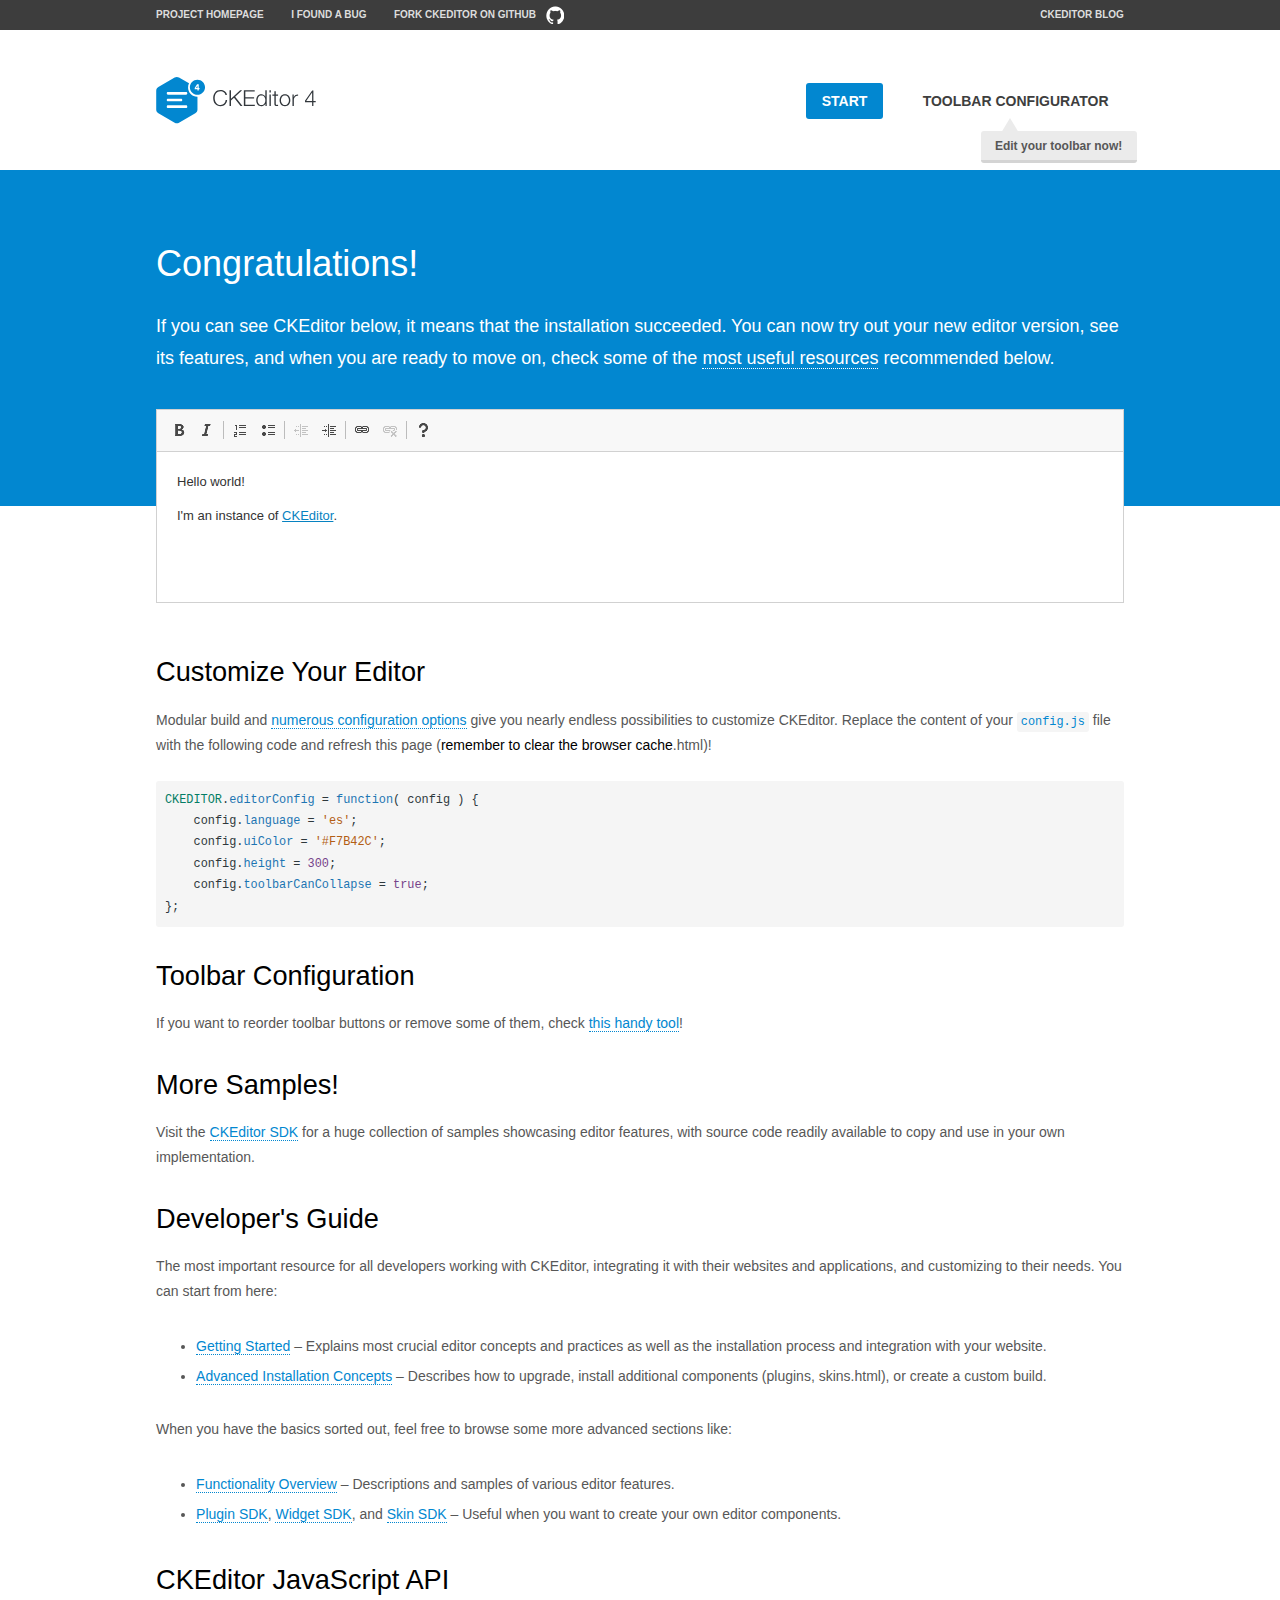
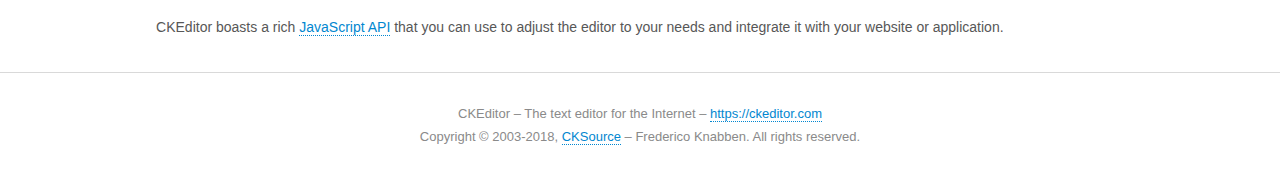
<file: ckeditor/samples/index.html>
<!DOCTYPE html>
<!--
Copyright (c) 2003-2018, CKSource - Frederico Knabben. All rights reserved.
For licensing, see LICENSE.md or https://ckeditor.com/legal/ckeditor-oss-license
-->
<html>
<head>
	<meta charset="utf-8">
	<title>CKEditor Sample</title>
	<script src="../ckeditor.js"></script>
	<script src="js/sample.js"></script>
	<link rel="stylesheet" href="css/samples.css">
	<link rel="stylesheet" href="toolbarconfigurator/lib/codemirror/neo.css">
</head>
<body id="main">

<nav class="navigation-a">
	<div class="grid-container">
		<ul class="navigation-a-left grid-width-70">
			<li><a href="https://ckeditor.com/ckeditor-4/">Project Homepage</a></li>
			<li><a href="https://github.com/ckeditor/ckeditor-dev/issues">I found a bug</a></li>
			<li><a href="https://github.com/ckeditor/ckeditor-dev" class="icon-pos-right icon-navigation-a-github">Fork CKEditor on GitHub</a></li>
		</ul>
		<ul class="navigation-a-right grid-width-30">
			<li><a href="https://ckeditor.com/blog/">CKEditor Blog</a></li>
		</ul>
	</div>
</nav>

<header class="header-a">
	<div class="grid-container">
		<h1 class="header-a-logo grid-width-30">
			<a href="index.html"><img src="img/logo.svg" onerror="this.src='img/logo.png'; this.onerror=null;" alt="CKEditor Sample"></a>
		</h1>

		<nav class="navigation-b grid-width-70">
			<ul>
				<li><a href="index.html" class="button-a button-a-background">Start</a></li>
				<li><a href="toolbarconfigurator/index.html" class="button-a">Toolbar configurator <span class="balloon-a balloon-a-nw">Edit your toolbar now!</span></a></li>
			</ul>
		</nav>
	</div>
</header>

<main>
	<div class="adjoined-top">
		<div class="grid-container">
			<div class="content grid-width-100">
				<h1>Congratulations!</h1>
				<p>
					If you can see CKEditor below, it means that the installation succeeded.
					You can now try out your new editor version, see its features, and when you are ready to move on, check some of the <a href="#sample-customize">most useful resources</a> recommended below.
				</p>
			</div>
		</div>
	</div>
	<div class="adjoined-bottom">
		<div class="grid-container">
			<div class="grid-width-100">
				<div id="editor">
					<h1>Hello world!</h1>
					<p>I'm an instance of <a href="https://ckeditor.com">CKEditor</a>.</p>
				</div>
			</div>
		</div>
	</div>

	<div class="grid-container">
		<div class="content grid-width-100">
			<section id="sample-customize">
				<h2>Customize Your Editor</h2>
				<p>Modular build and <a href="https://ckeditor.com/docs/ckeditor4/latest/guide/dev_configuration.html">numerous configuration options</a> give you nearly endless possibilities to customize CKEditor. Replace the content of your <code><a href="../config.js">config.js</a></code> file with the following code and refresh this page (<strong>remember to clear the browser cache</strong>.html)!</p>
		<pre class="cm-s-neo CodeMirror"><code><span style="padding-right: 0.1px;"><span class="cm-variable">CKEDITOR</span>.<span class="cm-property">editorConfig</span> <span class="cm-operator">=</span> <span class="cm-keyword">function</span>( <span class="cm-def">config</span> ) {</span>
<span style="padding-right: 0.1px;"><span class="cm-tab">	</span><span class="cm-variable-2">config</span>.<span class="cm-property">language</span> <span class="cm-operator">=</span> <span class="cm-string">'es'</span>;</span>
<span style="padding-right: 0.1px;"><span class="cm-tab">	</span><span class="cm-variable-2">config</span>.<span class="cm-property">uiColor</span> <span class="cm-operator">=</span> <span class="cm-string">'#F7B42C'</span>;</span>
<span style="padding-right: 0.1px;"><span class="cm-tab">	</span><span class="cm-variable-2">config</span>.<span class="cm-property">height</span> <span class="cm-operator">=</span> <span class="cm-number">300</span>;</span>
<span style="padding-right: 0.1px;"><span class="cm-tab">	</span><span class="cm-variable-2">config</span>.<span class="cm-property">toolbarCanCollapse</span> <span class="cm-operator">=</span> <span class="cm-atom">true</span>;</span>
<span style="padding-right: 0.1px;">};</span></code></pre>
			</section>

			<section>
				<h2>Toolbar Configuration</h2>
				<p>If you want to reorder toolbar buttons or remove some of them, check <a href="toolbarconfigurator/index.html">this handy tool</a>!</p>
			</section>

			<section>
				<h2>More Samples!</h2>
				<p>Visit the <a href="https://sdk.ckeditor.com">CKEditor SDK</a> for a huge collection of samples showcasing editor features, with source code readily available to copy and use in your own implementation.</p>
			</section>

			<section>
				<h2>Developer's Guide</h2>
				<p>The most important resource for all developers working with CKEditor, integrating it with their websites and applications, and customizing to their needs. You can start from here:</p>
				<ul>
					<li><a href="https://ckeditor.com/docs/ckeditor4/latest/guide/dev_installation.html">Getting Started</a> &ndash; Explains most crucial editor concepts and practices as well as the installation process and integration with your website.</li>
					<li><a href="https://ckeditor.com/docs/ckeditor4/latest/guide/dev_advanced_installation.html">Advanced Installation Concepts</a> &ndash; Describes how to upgrade, install additional components (plugins, skins.html), or create a custom build.</li>
				</ul>
					<p>When you have the basics sorted out, feel free to browse some more advanced sections like:</p>
				<ul>
					<li><a href="https://ckeditor.com/docs/ckeditor4/latest/guide/dev_features.html">Functionality Overview</a> &ndash; Descriptions and samples of various editor features.</li>
					<li><a href="https://ckeditor.com/docs/ckeditor4/latest/guide/plugin_sdk_intro.html">Plugin SDK</a>, <a href="https://ckeditor.com/docs/ckeditor4/latest/guide/widget_sdk_intro.html">Widget SDK</a>, and <a href="https://ckeditor.com/docs/ckeditor4/latest/guide/skin_sdk_intro.html">Skin SDK</a> &ndash; Useful when you want to create your own editor components.</li>
				</ul>
			</section>

			<section>
				<h2>CKEditor JavaScript API</h2>
				<p>CKEditor boasts a rich <a href="https://ckeditor.com/docs/ckeditor4/latest/api/index.html">JavaScript API</a> that you can use to adjust the editor to your needs and integrate it with your website or application.</p>
			</section>
		</div>
	</div>
</main>

<footer class="footer-a grid-container">
	<div class="grid-container">
		<p class="grid-width-100">
			CKEditor &ndash; The text editor for the Internet &ndash; <a class="samples" href="https://ckeditor.com/">https://ckeditor.com</a>
		</p>
		<p class="grid-width-100" id="copy">
			Copyright &copy; 2003-2018, <a class="samples" href="https://cksource.com/">CKSource</a> &ndash; Frederico Knabben. All rights reserved.
		</p>
	</div>
</footer>
<script>
	initSample();
</script>

</body>
</html>
</file>
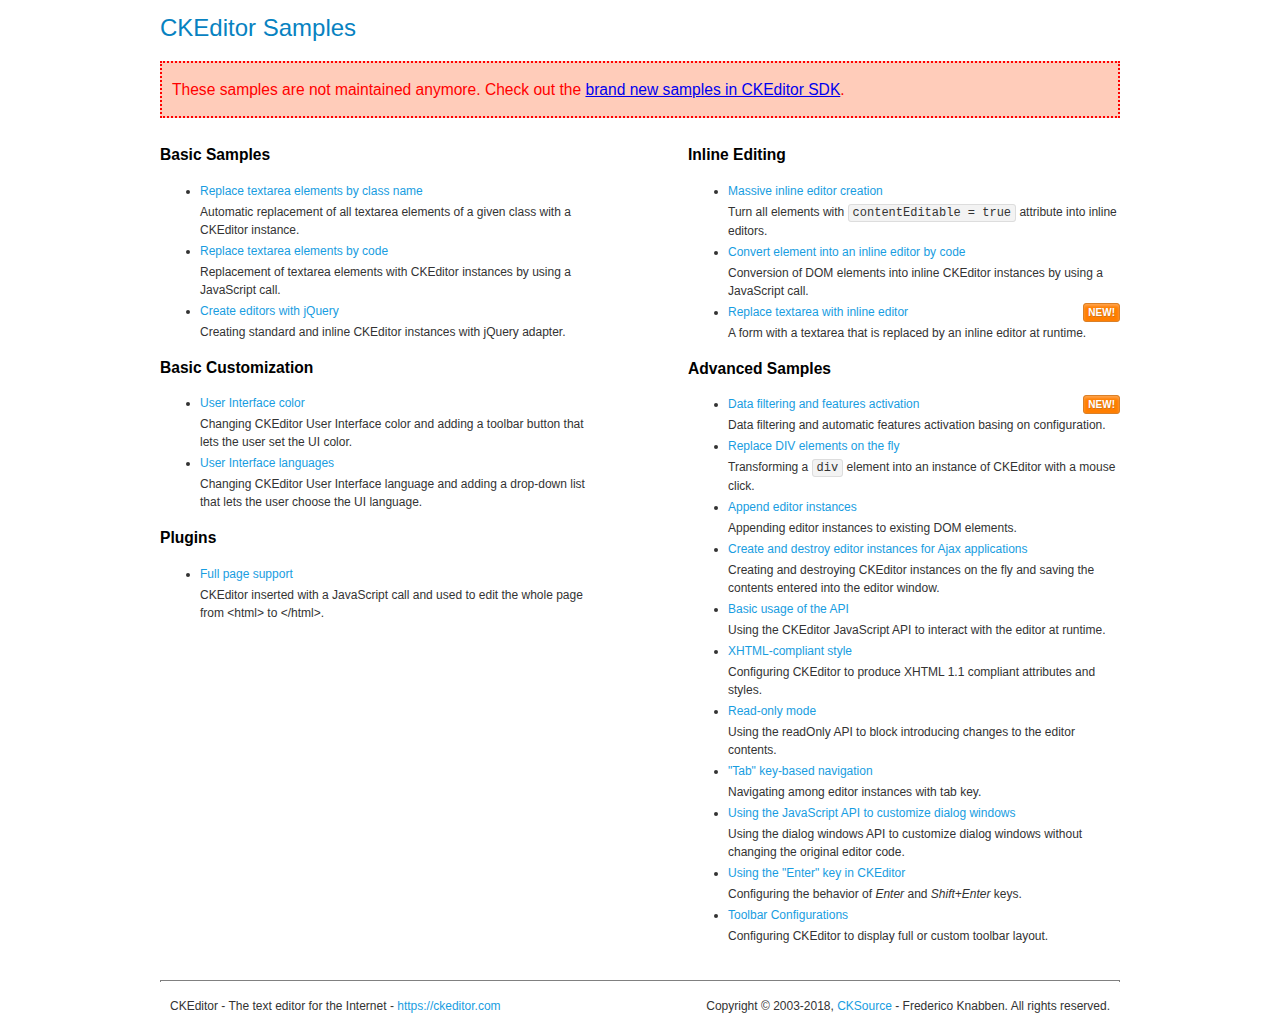
<file: ckeditor/samples/old/index.html>
<!DOCTYPE html>
<!--
Copyright (c) 2003-2018, CKSource - Frederico Knabben. All rights reserved.
For licensing, see LICENSE.md or https://ckeditor.com/legal/ckeditor-oss-license
-->
<html>
<head>
	<meta charset="utf-8">
	<title>CKEditor Samples</title>
	<link rel="stylesheet" href="sample.css">
</head>
<body>
	<h1 class="samples">
		CKEditor Samples
	</h1>
	<div class="warning deprecated">
		These samples are not maintained anymore. Check out the <a href="https://sdk.ckeditor.com/">brand new samples in CKEditor SDK</a>.
	</div>
	<div class="twoColumns">
		<div class="twoColumnsLeft">
			<h2 class="samples">
				Basic Samples
			</h2>
			<dl class="samples">
				<dt><a class="samples" href="replacebyclass.html">Replace textarea elements by class name</a></dt>
				<dd>Automatic replacement of all textarea elements of a given class with a CKEditor instance.</dd>

				<dt><a class="samples" href="replacebycode.html">Replace textarea elements by code</a></dt>
				<dd>Replacement of textarea elements with CKEditor instances by using a JavaScript call.</dd>

				<dt><a class="samples" href="jquery.html">Create editors with jQuery</a></dt>
				<dd>Creating standard and inline CKEditor instances with jQuery adapter.</dd>
			</dl>

			<h2 class="samples">
				Basic Customization
			</h2>
			<dl class="samples">
				<dt><a class="samples" href="uicolor.html">User Interface color</a></dt>
				<dd>Changing CKEditor User Interface color and adding a toolbar button that lets the user set the UI color.</dd>

				<dt><a class="samples" href="uilanguages.html">User Interface languages</a></dt>
				<dd>Changing CKEditor User Interface language and adding a drop-down list that lets the user choose the UI language.</dd>
			</dl>


			<h2 class="samples">Plugins</h2>
<dl class="samples">
<dt><a class="samples" href="wysiwygarea/fullpage.html">Full page support</a></dt>
<dd>CKEditor inserted with a JavaScript call and used to edit the whole page from &lt;html&gt; to &lt;/html&gt;.</dd>
</dl>
		</div>
		<div class="twoColumnsRight">
			<h2 class="samples">
				Inline Editing
			</h2>
			<dl class="samples">
				<dt><a class="samples" href="inlineall.html">Massive inline editor creation</a></dt>
				<dd>Turn all elements with <code>contentEditable = true</code> attribute into inline editors.</dd>

				<dt><a class="samples" href="inlinebycode.html">Convert element into an inline editor by code</a></dt>
				<dd>Conversion of DOM elements into inline CKEditor instances by using a JavaScript call.</dd>

				<dt><a class="samples" href="inlinetextarea.html">Replace textarea with inline editor</a> <span class="new">New!</span></dt>
				<dd>A form with a textarea that is replaced by an inline editor at runtime.</dd>

				
			</dl>

			<h2 class="samples">
				Advanced Samples
			</h2>
			<dl class="samples">
				<dt><a class="samples" href="datafiltering.html">Data filtering and features activation</a> <span class="new">New!</span></dt>
				<dd>Data filtering and automatic features activation basing on configuration.</dd>

				<dt><a class="samples" href="divreplace.html">Replace DIV elements on the fly</a></dt>
				<dd>Transforming a <code>div</code> element into an instance of CKEditor with a mouse click.</dd>

				<dt><a class="samples" href="appendto.html">Append editor instances</a></dt>
				<dd>Appending editor instances to existing DOM elements.</dd>

				<dt><a class="samples" href="ajax.html">Create and destroy editor instances for Ajax applications</a></dt>
				<dd>Creating and destroying CKEditor instances on the fly and saving the contents entered into the editor window.</dd>

				<dt><a class="samples" href="api.html">Basic usage of the API</a></dt>
				<dd>Using the CKEditor JavaScript API to interact with the editor at runtime.</dd>

				<dt><a class="samples" href="xhtmlstyle.html">XHTML-compliant style</a></dt>
				<dd>Configuring CKEditor to produce XHTML 1.1 compliant attributes and styles.</dd>

				<dt><a class="samples" href="readonly.html">Read-only mode</a></dt>
				<dd>Using the readOnly API to block introducing changes to the editor contents.</dd>

				<dt><a class="samples" href="tabindex.html">"Tab" key-based navigation</a></dt>
				<dd>Navigating among editor instances with tab key.</dd>


				
<dt><a class="samples" href="dialog/dialog.html">Using the JavaScript API to customize dialog windows</a></dt>
<dd>Using the dialog windows API to customize dialog windows without changing the original editor code.</dd>

<dt><a class="samples" href="enterkey/enterkey.html">Using the &quot;Enter&quot; key in CKEditor</a></dt>
<dd>Configuring the behavior of <em>Enter</em> and <em>Shift+Enter</em> keys.</dd>

<dt><a class="samples" href="toolbar/toolbar.html">Toolbar Configurations</a></dt>
<dd>Configuring CKEditor to display full or custom toolbar layout.</dd>

			</dl>
		</div>
	</div>
	<div id="footer">
		<hr>
		<p>
			CKEditor - The text editor for the Internet - <a class="samples" href="https://ckeditor.com/">https://ckeditor.com</a>
		</p>
		<p id="copy">
			Copyright &copy; 2003-2018, <a class="samples" href="https://cksource.com/">CKSource</a> - Frederico Knabben. All rights reserved.
		</p>
	</div>
</body>
</html>
</file>
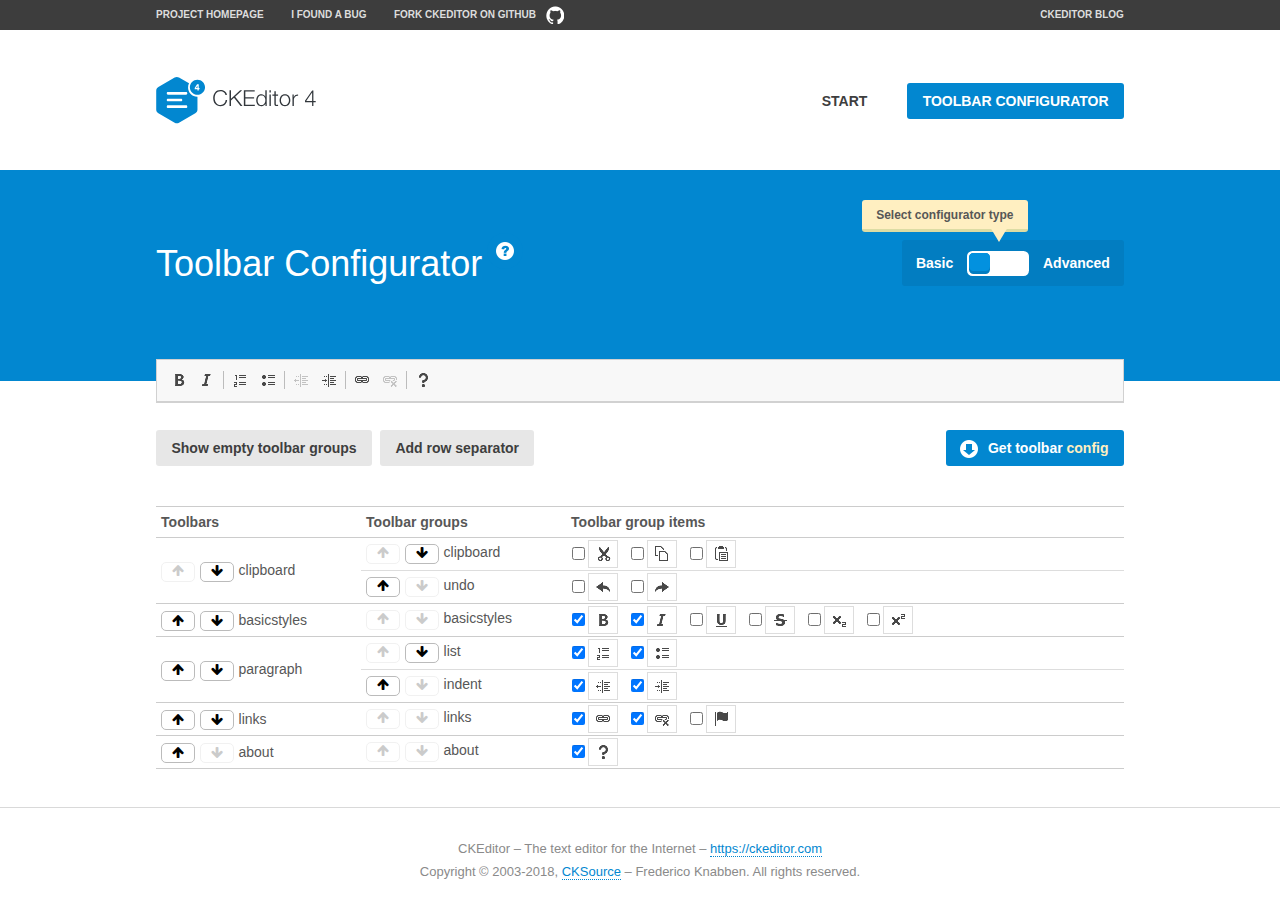
<file: ckeditor/samples/toolbarconfigurator/index.html>
<!DOCTYPE html>
<!--
Copyright (c) 2003-2018, CKSource - Frederico Knabben. All rights reserved.
For licensing, see LICENSE.md or https://ckeditor.com/legal/ckeditor-oss-license
-->
<!--[if IE 8]><html class="ie8"><![endif]-->
<!--[if gt IE 8]><html><![endif]-->
<!--[if !IE]><!--><html><!--<![endif]-->
<head>
	<meta charset="utf-8">
	<title>Toolbar Configurator</title>
	<script src="../../ckeditor.js"></script>
	<script>
		if ( CKEDITOR.env.ie && CKEDITOR.env.version < 9 )
			CKEDITOR.tools.enableHtml5Elements( document );
	</script>
	<link rel="stylesheet" href="lib/codemirror/codemirror.css">
	<link rel="stylesheet" href="lib/codemirror/show-hint.css">
	<link rel="stylesheet" href="lib/codemirror/neo.css">
	<link rel="stylesheet" href="css/fontello.css">
	<link rel="stylesheet" href="../css/samples.css">
</head>
<body id="toolbar">

<nav class="navigation-a">
	<div class="grid-container">
		<ul class="navigation-a-left grid-width-70">
			<li><a href="https://ckeditor.com/ckeditor-4/">Project Homepage</a></li>
			<li><a href="https://github.com/ckeditor/ckeditor-dev/issues">I found a bug</a></li>
			<li><a href="https://github.com/ckeditor/ckeditor-dev" class="icon-pos-right icon-navigation-a-github">Fork CKEditor on GitHub</a></li>
		</ul>
		<ul class="navigation-a-right grid-width-30">
			<li><a href="https://ckeditor.com/blog/">CKEditor Blog</a></li>
		</ul>
	</div>
</nav>

<header class="header-a">
	<div class="grid-container">
		<h1 class="header-a-logo grid-width-30">
			<a href="../index.html"><img src="../img/logo.svg" onerror="this.src='../img/logo.png'; this.onerror=null;" alt="CKEditor Logo"></a>
		</h1>
		<nav class="navigation-b grid-width-70">
			<ul>
				<li><a href="../index.html"  class="button-a">Start</a></li>
				<li><a href="index.html"  class="button-a button-a-background">Toolbar configurator</a></li>
			</ul>
		</nav>
	</div>
</header>

<main>
	<div class="adjoined-top">
		<div class="grid-container">
			<div class="content grid-width-100">
				<div class="grid-container-nested">
					<h1 class="grid-width-60">
						Toolbar Configurator
						<a href="#help-content" type="button" title="Configurator help" id="help" class="button-a button-a-background button-a-no-text icon-pos-left icon-question-mark">Help</a>
					</h1>

					<div class="grid-width-40 grid-switch-magic">
						<div class="switch">
							<span class="balloon-a balloon-a-se">Select configurator type</span>
							<input type="radio" name="radio" data-num="1" id="radio-basic" />
							<input type="radio" name="radio" data-num="2" id="radio-advanced" />
							<label data-for="1" for="radio-basic">Basic</label>
							<span class="switch-inner">
								<span class="handler"></span>
							</span>
							<label data-for="2" for="radio-advanced">Advanced</label>
						</div>
					</div>
				</div>
			</div>
		</div>
	</div>
	<div class="adjoined-bottom">
		<div class="grid-container">
			<div class="grid-width-100">
				<div class="editors-container">
					<div id="editor-basic"></div>
					<div id="editor-advanced"></div>
				</div>
			</div>
		</div>
	</div>

	<div class="grid-container configurator">
		<div class="content grid-width-100">
			<div class="configurator">
				<div>
					<div id="toolbarModifierWrapper"></div>
				</div>
			</div>
		</div>
	</div>

	<div id="help-content">
		<div class="grid-container">
			<div class="grid-width-100">
				<h2>What Am I Doing Here?</h2>

				<div class="grid-container grid-container-nested">
					<div class="basic">
						<div class="grid-width-50">
							<p>Arrange <a href="https://ckeditor.com/docs/ckeditor4/latest/api/CKEDITOR_config.html#cfg-toolbarGroups">toolbar groups</a>, toggle <a href="https://ckeditor.com/docs/ckeditor4/latest/api/CKEDITOR_config.html#cfg-removeButtons">button visibility</a> according to your needs and get your toolbar configuration.</p>
							<p>You can replace the content of the <a href="../../config.js"><code>config.js</code></a> file with the generated configuration. If you already set some configuration options you will need to merge both configurations.</p>
						</div>
						<div class="grid-width-50">
							<p>Read more about different ways of <a href="https://ckeditor.com/docs/ckeditor4/latest/guide/dev_configuration.html">setting configuration</a> and do not forget about <strong>clearing browser cache</strong>.</p>
							<p>Arranging toolbar groups is the recommended way of configuring the toolbar, but if you need more freedom you can use the <a href="#advanced">advanced configurator</a>.</p>
						</div>
					</div>
					<div class="advanced" style="display: none;">
						<div class="grid-width-50">
							<p>With this code editor you can edit your <a href="https://ckeditor.com/docs/ckeditor4/latest/api/CKEDITOR_config.html#cfg-toolbar">toolbar configuration</a> live.</p>
							<p>You can replace the content of the <a href="../../config.js"><code>config.js</code></a> file with the generated configuration. If you already set some configuration options you will need to merge both configurations.</p>
						</div>
						<div class="grid-width-50">
							<p>Read more about different ways of <a href="https://ckeditor.com/docs/ckeditor4/latest/guide/dev_configuration.html">setting configuration</a> and do not forget about <strong>clearing browser cache</strong>.</p>
						</div>
					</div>
				</div>

				<p class="grid-container grid-container-nested">
					<button type="button" class="help-content-close grid-width-100 button-a button-a-background">Got it. Let's play!</button>
				</p>
			</div>
		</div>
	</div>
</main>

<footer class="footer-a grid-container">
	<p class="grid-width-100">
		CKEditor &ndash; The text editor for the Internet &ndash; <a class="samples" href="https://ckeditor.com/">https://ckeditor.com</a>
	</p>
	<p class="grid-width-100" id="copy">
		Copyright &copy; 2003-2018, <a class="samples" href="https://cksource.com/">CKSource</a> &ndash; Frederico Knabben. All rights reserved.
	</p>
</footer>

<script src="lib/codemirror/codemirror.js"></script>
<script src="lib/codemirror/javascript.js"></script>
<script src="lib/codemirror/show-hint.js"></script>

<script src="js/fulltoolbareditor.js"></script>
<script src="js/abstracttoolbarmodifier.js"></script>
<script src="js/toolbarmodifier.js"></script>
<script src="js/toolbartextmodifier.js"></script>
<script src="../js/sf.js"></script>

<script>
	( function() {
		'use strict';

		var mode = ( window.location.hash.substr( 1 ) === 'advanced' ) ? 'advanced' : 'basic',
			configuratorSection = CKEDITOR.document.findOne( 'main > .grid-container.configurator' ),
			basicInstruction = CKEDITOR.document.findOne( '#help-content .basic' ),
			advancedInstruction = CKEDITOR.document.findOne( '#help-content .advanced' ),

			// Configurator mode switcher.
			modeSwitchBasic = CKEDITOR.document.getById( 'radio-basic' ),
			modeSwitchAdvanced = CKEDITOR.document.getById( 'radio-advanced' );

		// Initial setup
		function updateSwitcher() {
			if ( mode === 'advanced' ) {
				modeSwitchAdvanced.$.checked = true;
			} else {
				modeSwitchBasic.$.checked = true;
			}
		}

		updateSwitcher();

		CKEDITOR.document.getWindow().on( 'hashchange', function( e ) {
			var hash = window.location.hash.substr( 1 );
			if ( !( hash === 'advanced' || hash === 'basic' ) ) {
				return;
			}
			mode = hash;
			onToolbarsDone( mode );
		} );

		CKEDITOR.document.getWindow().on( 'resize', function() {
			updateToolbar( ( mode === 'basic' ? toolbarModifier : toolbarTextModifier )[ 'editorInstance' ] );
		} );

		function onRefresh( modifier ) {
			modifier = modifier || this;

			if ( mode === 'basic' && modifier instanceof ToolbarConfigurator.ToolbarTextModifier ) {
				return;
			}

			// CodeMirror container becomes visible, so we need to refresh and to avoid rendering problems.
			if ( mode === 'advanced' && modifier instanceof ToolbarConfigurator.ToolbarTextModifier ) {
				modifier.codeContainer.refresh();
			}

			updateToolbar( modifier.editorInstance );
		}

		function updateToolbar( editor ) {
			var editorContainer = editor.container;

			// Not always editor is loaded.
			if ( !editorContainer ) {
				return;
			}

			var displayStyle = editorContainer.getStyle( 'display' );

			editorContainer.setStyle( 'display', 'block' );

			var newHeight = editorContainer.getSize( 'height' );

			var newMarginTop = parseInt( editorContainer.getComputedStyle( 'margin-top' ), 10 );
			newMarginTop = ( isNaN( newMarginTop ) ? 0 : Number( newMarginTop ) );

			var newMarginBottom = parseInt( editorContainer.getComputedStyle( 'margin-bottom' ), 10 );
			newMarginBottom = ( isNaN( newMarginBottom ) ? 0 : Number( newMarginBottom ) );

			var result = newHeight + newMarginTop + newMarginBottom;

			editorContainer.setStyle( 'display', displayStyle );

			editor.container.getAscendant( 'div' ).setStyle( 'height', result + 'px' );
		}

		var toolbarModifier = new ToolbarConfigurator.ToolbarModifier( 'editor-basic' );

		var done = 0;
		toolbarModifier.init( onToolbarInit );
		toolbarModifier.onRefresh = onRefresh;

		CKEDITOR.document.getById( 'toolbarModifierWrapper' ).append( toolbarModifier.mainContainer );

		var toolbarTextModifier = new ToolbarConfigurator.ToolbarTextModifier( 'editor-advanced' );
		toolbarTextModifier.init( onToolbarInit );
		toolbarTextModifier.onRefresh = onRefresh;

		function onToolbarInit() {
			if ( ++done === 2 ) {
				onToolbarsDone();

				positionSticky.watch( CKEDITOR.document.findOne( '.toolbar' ), function() {
					return mode === 'advanced';
				} );
			}
		}

		function onToolbarsDone() {
			if ( mode === 'basic' ) {
				toggleModeBasic( false );
			} else {
				toggleModeAdvanced( false );
			}

			updateSwitcher();

			setTimeout( function() {
				CKEDITOR.document.findOne( '.editors-container' ).addClass( 'active' );
				CKEDITOR.document.findOne( '#toolbarModifierWrapper' ).addClass( 'active' );
			}, 200 );
		}

		CKEDITOR.document.getById( 'toolbarModifierWrapper' ).append( toolbarTextModifier.mainContainer );

		function toogleModeSwitch( onElement, offElement, onModifier, offModifier ) {
			onElement.addClass( 'fancy-button-active' );
			offElement.removeClass( 'fancy-button-active' );

			onModifier.showUI();
			offModifier.hideUI();
		}

		function toggleModeBasic( callOnRefresh ) {
			callOnRefresh = ( callOnRefresh !== false );
			mode = 'basic';
			window.location.hash = '#basic';
			toogleModeSwitch( modeSwitchBasic, modeSwitchAdvanced, toolbarModifier, toolbarTextModifier );

			configuratorSection.removeClass( 'freed-width' );
			basicInstruction.show();
			advancedInstruction.hide();

			callOnRefresh && onRefresh( toolbarModifier );
		}

		function toggleModeAdvanced( callOnRefresh ) {
			callOnRefresh = ( callOnRefresh !== false );
			mode = 'advanced';
			window.location.hash = '#advanced';
			toogleModeSwitch( modeSwitchAdvanced, modeSwitchBasic, toolbarTextModifier, toolbarModifier );

			configuratorSection.addClass( 'freed-width' );
			advancedInstruction.show();
			basicInstruction.hide();

			callOnRefresh && onRefresh( toolbarTextModifier );
		}

		modeSwitchBasic.on( 'click', toggleModeBasic );
		modeSwitchAdvanced.on( 'click', toggleModeAdvanced );

		//
		// Position:sticky for the toolbar.
		//

		// Will make elements behave like they were styled with position:sticky.
		var positionSticky = {
			// Store object: {
			// 		element: CKEDITOR.dom.element, // Element which will float.
			// 		placeholder: CKEDITOR.dom.element, // Placeholder which is place to prevent page bounce.
			// 		isFixed: boolean // Whether element float now.
			// }
			watched: [],

			active: [],

			staticContainer: null,

			init: function() {
				var element = CKEDITOR.dom.element.createFromHtml(
					'<div class="staticContainer">' +
						'<div class="grid-container" >' +
							'<div class="grid-width-100">' +
								'<div class="inner"></div>' +
							'</div>' +
						'</div>' +
					'</div>' );

				this.staticContainer = element.findOne( '.inner' );

				CKEDITOR.document.getBody().append( element );
			},

			watch: function( element, preventFunc ) {
				this.watched.push( {
					element: element,
					placeholder: new CKEDITOR.dom.element( 'div' ),
					isFixed: false,
					preventFunc: preventFunc
				} );
			},

			checkAll: function() {
				for ( var i = 0; i < this.watched.length; i++ ) {
					this.check( this.watched[ i ] );
				}
			},

			check: function( element ) {
				var isFixed = element.isFixed;
				var shouldBeFixed = this.shouldBeFixed( element );

				// Nothing to be done.
				if ( isFixed === shouldBeFixed ) {
					return;
				}

				var placeholder = element.placeholder;

				if ( isFixed ) {
					// Unfixing.

					element.element.insertBefore( placeholder );
					placeholder.remove();

					element.element.removeStyle( 'margin' );

					this.active.splice( CKEDITOR.tools.indexOf( this.active, element ), 1 );

				} else {
					// Fixing.
					placeholder.setStyle( 'width', element.element.getSize( 'width' ) + 'px' );
					placeholder.setStyle( 'height', element.element.getSize( 'height' ) + 'px' );
					placeholder.setStyle( 'margin-bottom', element.element.getComputedStyle( 'margin-bottom' ) );
					placeholder.setStyle( 'display', element.element.getComputedStyle( 'display' ) );
					placeholder.insertAfter( element.element );

					this.staticContainer.append( element.element );

					this.active.push( element );
				}

				element.isFixed = !element.isFixed;
			},

			shouldBeFixed: function( element ) {
				if ( element.preventFunc && element.preventFunc() ) {
					return false;
				}

				// If element is already fixed we are checking it's placeholder.
				var related = ( element.isFixed ? element.placeholder : element.element ),
					clientRect = related.$.getBoundingClientRect(),
					staticHeight = this.staticContainer.getSize('height' ),
					elemHeight = element.element.getSize( 'height' );

				if ( element.isFixed ) {
					return ( clientRect.top + elemHeight < staticHeight );
				} else {
					return ( clientRect.top < staticHeight );
				}
			}
		};

		positionSticky.init();

		CKEDITOR.document.getWindow().on( 'scroll',
			new CKEDITOR.tools.eventsBuffer( 100, positionSticky.checkAll, positionSticky ).input
		);

		// Make the toolbar sticky.
		positionSticky.watch( CKEDITOR.document.findOne( '.editors-container' ) );

		// Help button and help-content.
		( function() {
			var helpButton = CKEDITOR.document.getById( 'help' ),
				helpContent = CKEDITOR.document.getById( 'help-content' );

			// Don't show help button on IE8 because it's unsupported by Pico Modal.
			if ( CKEDITOR.env.ie && CKEDITOR.env.version == 8 ) {
				helpButton.hide();
			} else {
				// Display help modal when the button is clicked.
				helpButton.on( 'click', function( evt ) {
					SF.modal( {
						// Clone modal content from DOM.
						content: helpContent.getHtml(),

						afterCreate: function( modal ) {
							// Enable modal content button to close the modal.
							new CKEDITOR.dom.element( modal.modalElem() ).findOne( '.help-content-close' ).once( 'click', modal.close );
						}
					} ).show();
				} );
			}
		} )();
	} )();
</script>
</body>
</html>
</file>
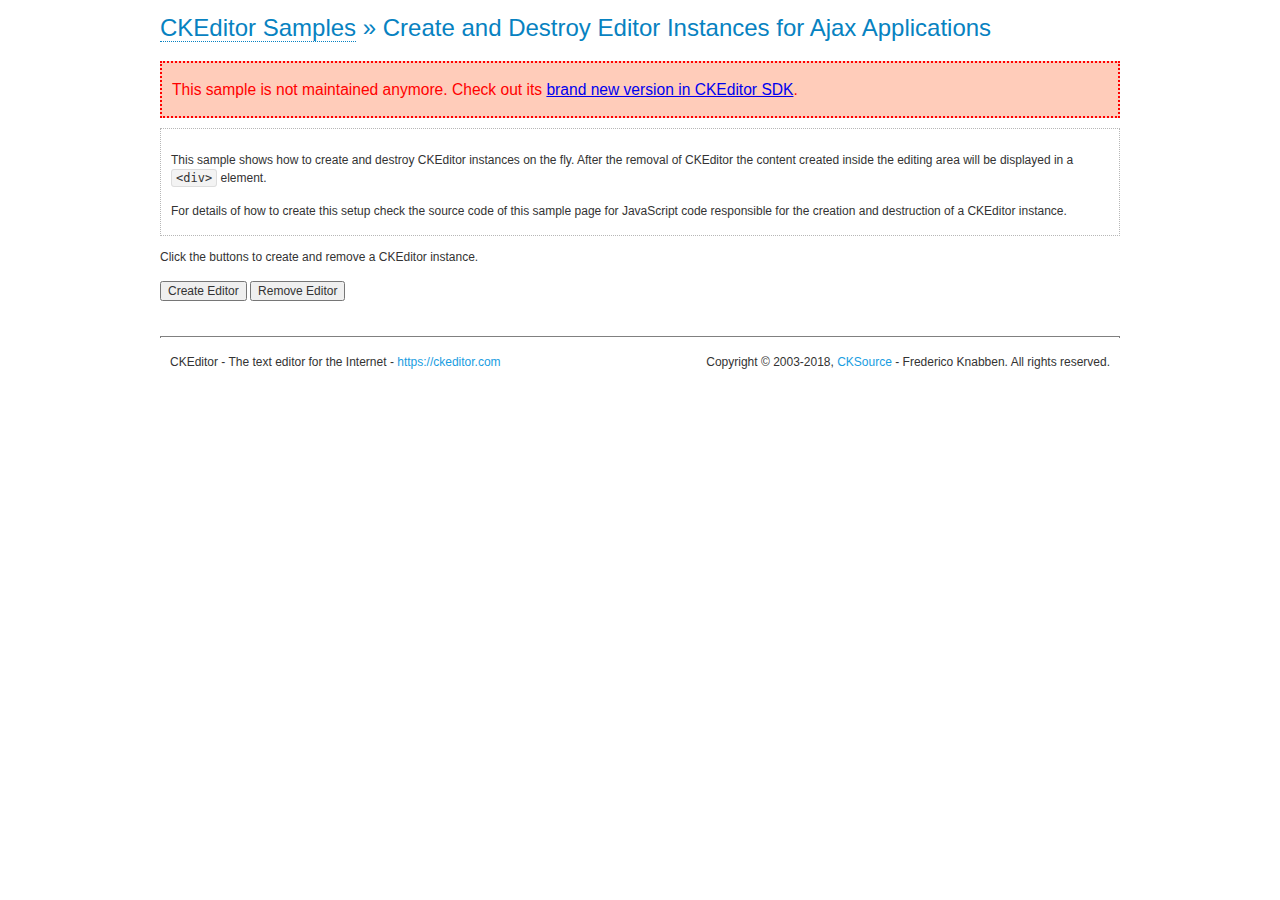
<file: ckeditor/samples/old/ajax.html>
<!DOCTYPE html>
<!--
Copyright (c) 2003-2018, CKSource - Frederico Knabben. All rights reserved.
For licensing, see LICENSE.md or https://ckeditor.com/legal/ckeditor-oss-license
-->
<html>
<head>
	<meta charset="utf-8">
	<title>Ajax &mdash; CKEditor Sample</title>
	<script src="../../ckeditor.js"></script>
	<link rel="stylesheet" href="sample.css">
	<script>

		var editor, html = '';

		function createEditor() {
			if ( editor )
				return;

			// Create a new editor inside the <div id="editor">, setting its value to html
			var config = {};
			editor = CKEDITOR.appendTo( 'editor', config, html );
		}

		function removeEditor() {
			if ( !editor )
				return;

			// Retrieve the editor contents. In an Ajax application, this data would be
			// sent to the server or used in any other way.
			document.getElementById( 'editorcontents' ).innerHTML = html = editor.getData();
			document.getElementById( 'contents' ).style.display = '';

			// Destroy the editor.
			editor.destroy();
			editor = null;
		}

	</script>
</head>
<body>
	<h1 class="samples">
		<a href="index.html">CKEditor Samples</a> &raquo; Create and Destroy Editor Instances for Ajax Applications
	</h1>
	<div class="warning deprecated">
		This sample is not maintained anymore. Check out its <a href="https://sdk.ckeditor.com/samples/saveajax.html">brand new version in CKEditor SDK</a>.
	</div>
	<div class="description">
		<p>
			This sample shows how to create and destroy CKEditor instances on the fly. After the removal of CKEditor the content created inside the editing
			area will be displayed in a <code>&lt;div&gt;</code> element.
		</p>
		<p>
			For details of how to create this setup check the source code of this sample page
			for JavaScript code responsible for the creation and destruction of a CKEditor instance.
		</p>
	</div>
	<p>Click the buttons to create and remove a CKEditor instance.</p>
	<p>
		<input onclick="createEditor();" type="button" value="Create Editor">
		<input onclick="removeEditor();" type="button" value="Remove Editor">
	</p>
	<!-- This div will hold the editor. -->
	<div id="editor">
	</div>
	<div id="contents" style="display: none">
		<p>
			Edited Contents:
		</p>
		<!-- This div will be used to display the editor contents. -->
		<div id="editorcontents">
		</div>
	</div>
	<div id="footer">
		<hr>
		<p>
			CKEditor - The text editor for the Internet - <a class="samples" href="https://ckeditor.com/">https://ckeditor.com</a>
		</p>
		<p id="copy">
			Copyright &copy; 2003-2018, <a class="samples" href="https://cksource.com/">CKSource</a> - Frederico
			Knabben. All rights reserved.
		</p>
	</div>
</body>
</html>
</file>
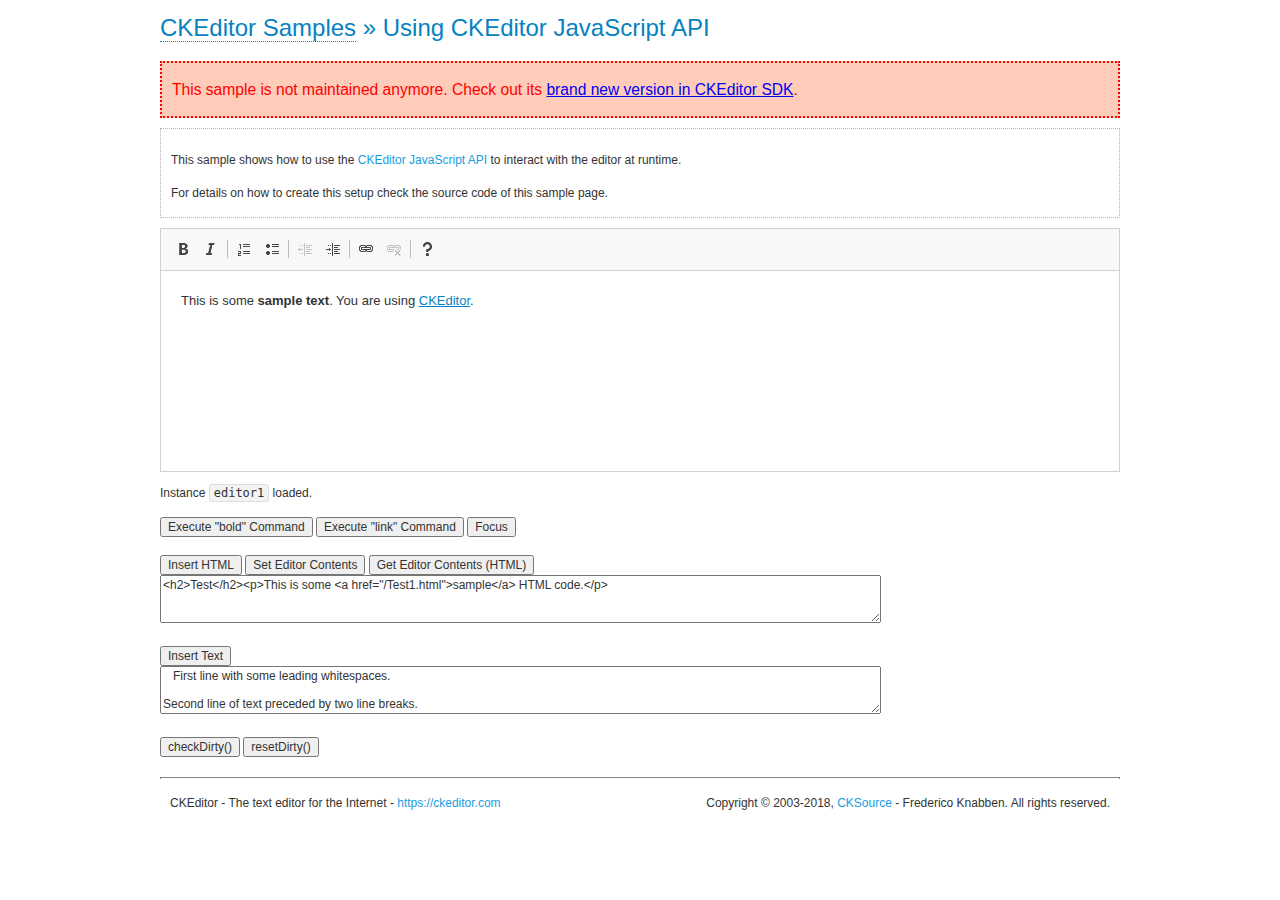
<file: ckeditor/samples/old/api.html>
<!DOCTYPE html>
<!--
Copyright (c) 2003-2018, CKSource - Frederico Knabben. All rights reserved.
For licensing, see LICENSE.md or https://ckeditor.com/legal/ckeditor-oss-license
-->
<html>
<head>
	<meta charset="utf-8">
	<title>API Usage &mdash; CKEditor Sample</title>
	<script src="../../ckeditor.js"></script>
	<link href="sample.css" rel="stylesheet">
	<script>

// The instanceReady event is fired, when an instance of CKEditor has finished
// its initialization.
CKEDITOR.on( 'instanceReady', function( ev ) {
	// Show the editor name and description in the browser status bar.
	document.getElementById( 'eMessage' ).innerHTML = 'Instance <code>' + ev.editor.name + '<\/code> loaded.';

	// Show this sample buttons.
	document.getElementById( 'eButtons' ).style.display = 'block';
});

function InsertHTML() {
	// Get the editor instance that we want to interact with.
	var editor = CKEDITOR.instances.editor1;
	var value = document.getElementById( 'htmlArea' ).value;

	// Check the active editing mode.
	if ( editor.mode == 'wysiwyg' )
	{
		// Insert HTML code.
		// https://ckeditor.com/docs/ckeditor4/latest/api/CKEDITOR_editor.html#method-insertHtml
		editor.insertHtml( value );
	}
	else
		alert( 'You must be in WYSIWYG mode!' );
}

function InsertText() {
	// Get the editor instance that we want to interact with.
	var editor = CKEDITOR.instances.editor1;
	var value = document.getElementById( 'txtArea' ).value;

	// Check the active editing mode.
	if ( editor.mode == 'wysiwyg' )
	{
		// Insert as plain text.
		// https://ckeditor.com/docs/ckeditor4/latest/api/CKEDITOR_editor.html#method-insertText
		editor.insertText( value );
	}
	else
		alert( 'You must be in WYSIWYG mode!' );
}

function SetContents() {
	// Get the editor instance that we want to interact with.
	var editor = CKEDITOR.instances.editor1;
	var value = document.getElementById( 'htmlArea' ).value;

	// Set editor contents (replace current contents).
	// https://ckeditor.com/docs/ckeditor4/latest/api/CKEDITOR_editor.html#method-setData
	editor.setData( value );
}

function GetContents() {
	// Get the editor instance that you want to interact with.
	var editor = CKEDITOR.instances.editor1;

	// Get editor contents
	// https://ckeditor.com/docs/ckeditor4/latest/api/CKEDITOR_editor.html#method-getData
	alert( editor.getData() );
}

function ExecuteCommand( commandName ) {
	// Get the editor instance that we want to interact with.
	var editor = CKEDITOR.instances.editor1;

	// Check the active editing mode.
	if ( editor.mode == 'wysiwyg' )
	{
		// Execute the command.
		// https://ckeditor.com/docs/ckeditor4/latest/api/CKEDITOR_editor.html#method-execCommand
		editor.execCommand( commandName );
	}
	else
		alert( 'You must be in WYSIWYG mode!' );
}

function CheckDirty() {
	// Get the editor instance that we want to interact with.
	var editor = CKEDITOR.instances.editor1;
	// Checks whether the current editor contents present changes when compared
	// to the contents loaded into the editor at startup
	// https://ckeditor.com/docs/ckeditor4/latest/api/CKEDITOR_editor.html#method-checkDirty
	alert( editor.checkDirty() );
}

function ResetDirty() {
	// Get the editor instance that we want to interact with.
	var editor = CKEDITOR.instances.editor1;
	// Resets the "dirty state" of the editor (see CheckDirty())
	// https://ckeditor.com/docs/ckeditor4/latest/api/CKEDITOR_editor.html#method-resetDirty
	editor.resetDirty();
	alert( 'The "IsDirty" status has been reset' );
}

function Focus() {
	CKEDITOR.instances.editor1.focus();
}

function onFocus() {
	document.getElementById( 'eMessage' ).innerHTML = '<b>' + this.name + ' is focused </b>';
}

function onBlur() {
	document.getElementById( 'eMessage' ).innerHTML = this.name + ' lost focus';
}

	</script>

</head>
<body>
	<h1 class="samples">
		<a href="index.html">CKEditor Samples</a> &raquo; Using CKEditor JavaScript API
	</h1>
	<div class="warning deprecated">
		This sample is not maintained anymore. Check out its <a href="https://sdk.ckeditor.com/samples/api.html">brand new version in CKEditor SDK</a>.
	</div>
	<div class="description">
	<p>
		This sample shows how to use the
		<a class="samples" href="https://ckeditor.com/docs/ckeditor4/latest/api/CKEDITOR_editor.html">CKEditor JavaScript API</a>
		to interact with the editor at runtime.
	</p>
	<p>
		For details on how to create this setup check the source code of this sample page.
	</p>
	</div>

	<!-- This <div> holds alert messages to be display in the sample page. -->
	<div id="alerts">
		<noscript>
			<p>
				<strong>CKEditor requires JavaScript to run</strong>. In a browser with no JavaScript
				support, like yours, you should still see the contents (HTML data) and you should
				be able to edit it normally, without a rich editor interface.
			</p>
		</noscript>
	</div>
	<form action="../../../samples/sample_posteddata.php" method="post">
		<textarea cols="100" id="editor1" name="editor1" rows="10">&lt;p&gt;This is some &lt;strong&gt;sample text&lt;/strong&gt;. You are using &lt;a href="https://ckeditor.com/"&gt;CKEditor&lt;/a&gt;.&lt;/p&gt;</textarea>

		<script>
			// Replace the <textarea id="editor1"> with an CKEditor instance.
			CKEDITOR.replace( 'editor1', {
				on: {
					focus: onFocus,
					blur: onBlur,

					// Check for availability of corresponding plugins.
					pluginsLoaded: function( evt ) {
						var doc = CKEDITOR.document, ed = evt.editor;
						if ( !ed.getCommand( 'bold' ) )
							doc.getById( 'exec-bold' ).hide();
						if ( !ed.getCommand( 'link' ) )
							doc.getById( 'exec-link' ).hide();
					}
				}
			});
		</script>

		<p id="eMessage">
		</p>

		<div id="eButtons" style="display: none">
			<input id="exec-bold" onclick="ExecuteCommand('bold');" type="button" value="Execute &quot;bold&quot; Command">
			<input id="exec-link" onclick="ExecuteCommand('link');" type="button" value="Execute &quot;link&quot; Command">
			<input onclick="Focus();" type="button" value="Focus">
			<br><br>
			<input onclick="InsertHTML();" type="button" value="Insert HTML">
			<input onclick="SetContents();" type="button" value="Set Editor Contents">
			<input onclick="GetContents();" type="button" value="Get Editor Contents (HTML)">
			<br>
			<textarea cols="100" id="htmlArea" rows="3">&lt;h2&gt;Test&lt;/h2&gt;&lt;p&gt;This is some &lt;a href="/Test1.html"&gt;sample&lt;/a&gt; HTML code.&lt;/p&gt;</textarea>
			<br>
			<br>
			<input onclick="InsertText();" type="button" value="Insert Text">
			<br>
			<textarea cols="100" id="txtArea" rows="3">   First line with some leading whitespaces.

Second line of text preceded by two line breaks.</textarea>
			<br>
			<br>
			<input onclick="CheckDirty();" type="button" value="checkDirty()">
			<input onclick="ResetDirty();" type="button" value="resetDirty()">
		</div>
	</form>
	<div id="footer">
		<hr>
		<p>
			CKEditor - The text editor for the Internet - <a class="samples" href="https://ckeditor.com/">https://ckeditor.com</a>
		</p>
		<p id="copy">
			Copyright &copy; 2003-2018, <a class="samples" href="https://cksource.com/">CKSource</a> - Frederico
			Knabben. All rights reserved.
		</p>
	</div>
</body>
</html>
</file>
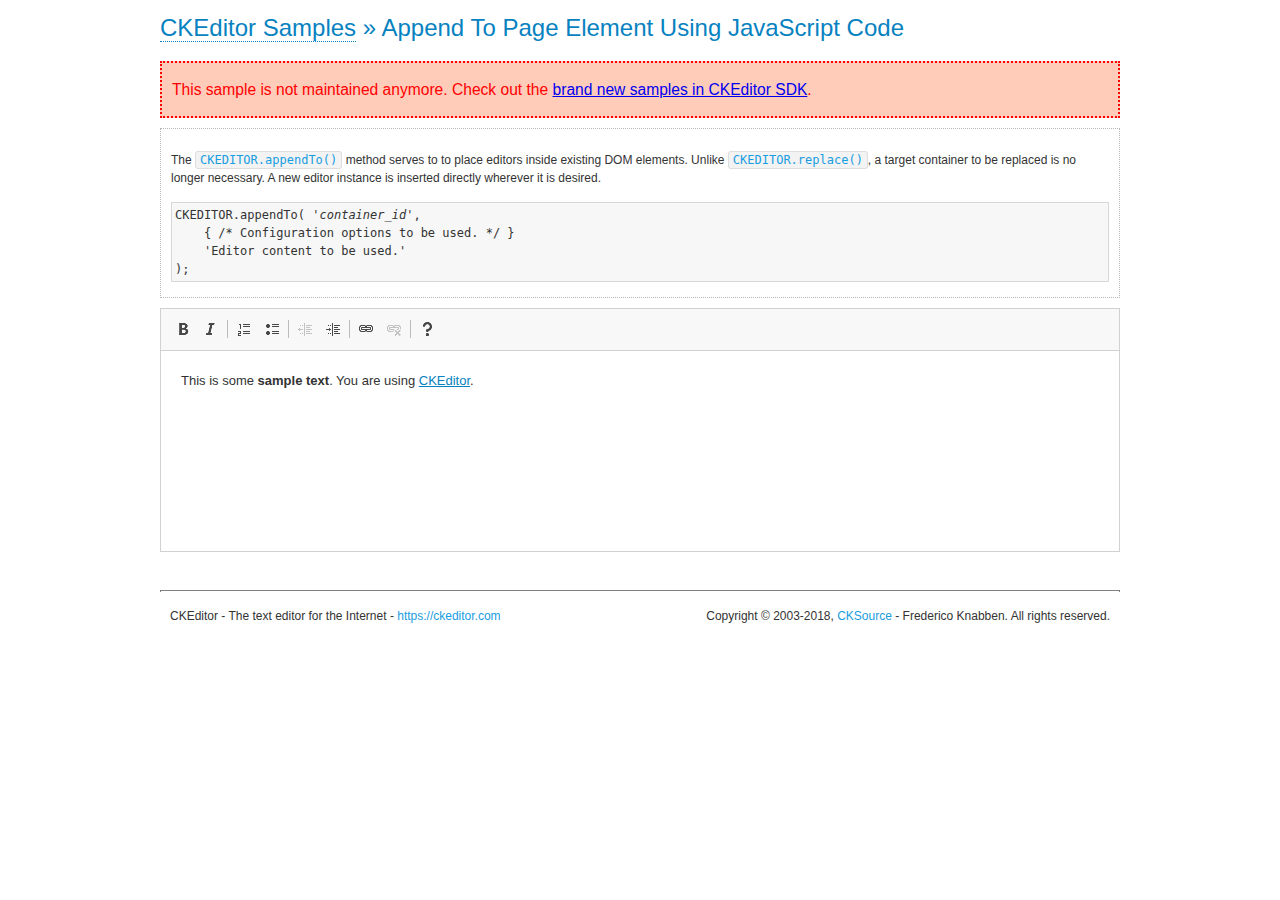
<file: ckeditor/samples/old/appendto.html>
<!DOCTYPE html>
<!--
Copyright (c) 2003-2018, CKSource - Frederico Knabben. All rights reserved.
For licensing, see LICENSE.md or https://ckeditor.com/legal/ckeditor-oss-license
-->
<html>
<head>
	<meta charset="utf-8">
	<title>Append To Page Element Using JavaScript Code &mdash; CKEditor Sample</title>
	<script src="../../ckeditor.js"></script>
	<link rel="stylesheet" href="sample.css">
</head>
<body>
	<h1 class="samples">
		<a href="index.html">CKEditor Samples</a> &raquo; Append To Page Element Using JavaScript Code
	</h1>
	<div class="warning deprecated">
		This sample is not maintained anymore. Check out the <a href="https://sdk.ckeditor.com/">brand new samples in CKEditor SDK</a>.
	</div>
	<div id="section1">
		<div class="description">
			<p>
				The <code><a class="samples" href="https://ckeditor.com/docs/ckeditor4/latest/api/CKEDITOR.html#method-appendTo">CKEDITOR.appendTo()</a></code> method serves to to place editors inside existing DOM elements. Unlike <code><a class="samples" href="https://ckeditor.com/docs/ckeditor4/latest/api/CKEDITOR.html#method-replace">CKEDITOR.replace()</a></code>,
				a target container to be replaced is no longer necessary. A new editor
				instance is inserted directly wherever it is desired.
			</p>
<pre class="samples">CKEDITOR.appendTo( '<em>container_id</em>',
	{ /* Configuration options to be used. */ }
	'Editor content to be used.'
);</pre>
		</div>
		<script>

			// This call can be placed at any point after the
			// DOM element to append CKEditor to or inside the <head><script>
			// in a window.onload event handler.

			// Append a CKEditor instance using the default configuration and the
			// provided content to the <div> element of ID "section1".
			CKEDITOR.appendTo( 'section1',
				null,
				'<p>This is some <strong>sample text</strong>. You are using <a href="https://ckeditor.com/">CKEditor</a>.</p>'
			);

		</script>
	</div>
	<br>
	<div id="footer">
		<hr>
		<p>
			CKEditor - The text editor for the Internet - <a class="samples" href="https://ckeditor.com/">https://ckeditor.com</a>
		</p>
		<p id="copy">
			Copyright &copy; 2003-2018, <a class="samples" href="https://cksource.com/">CKSource</a> - Frederico
			Knabben. All rights reserved.
		</p>
	</div>
</body>
</html>
</file>
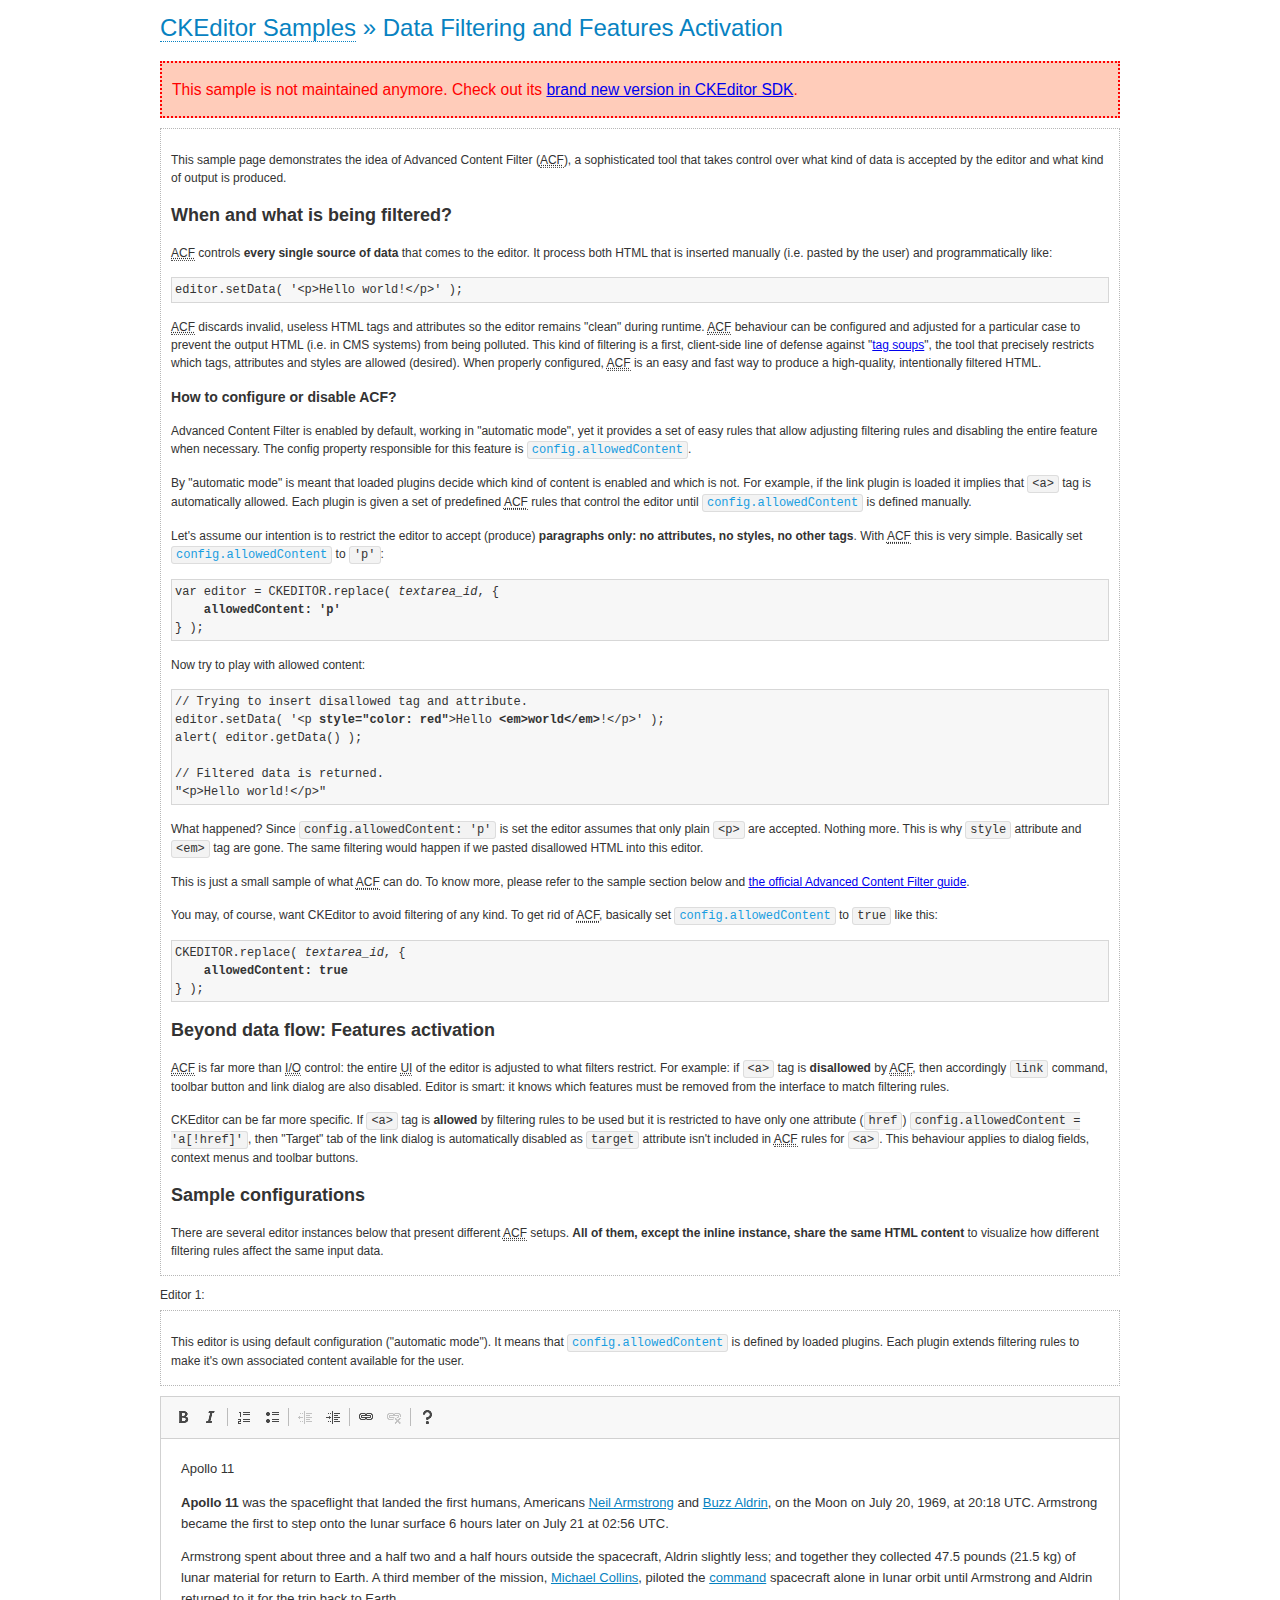
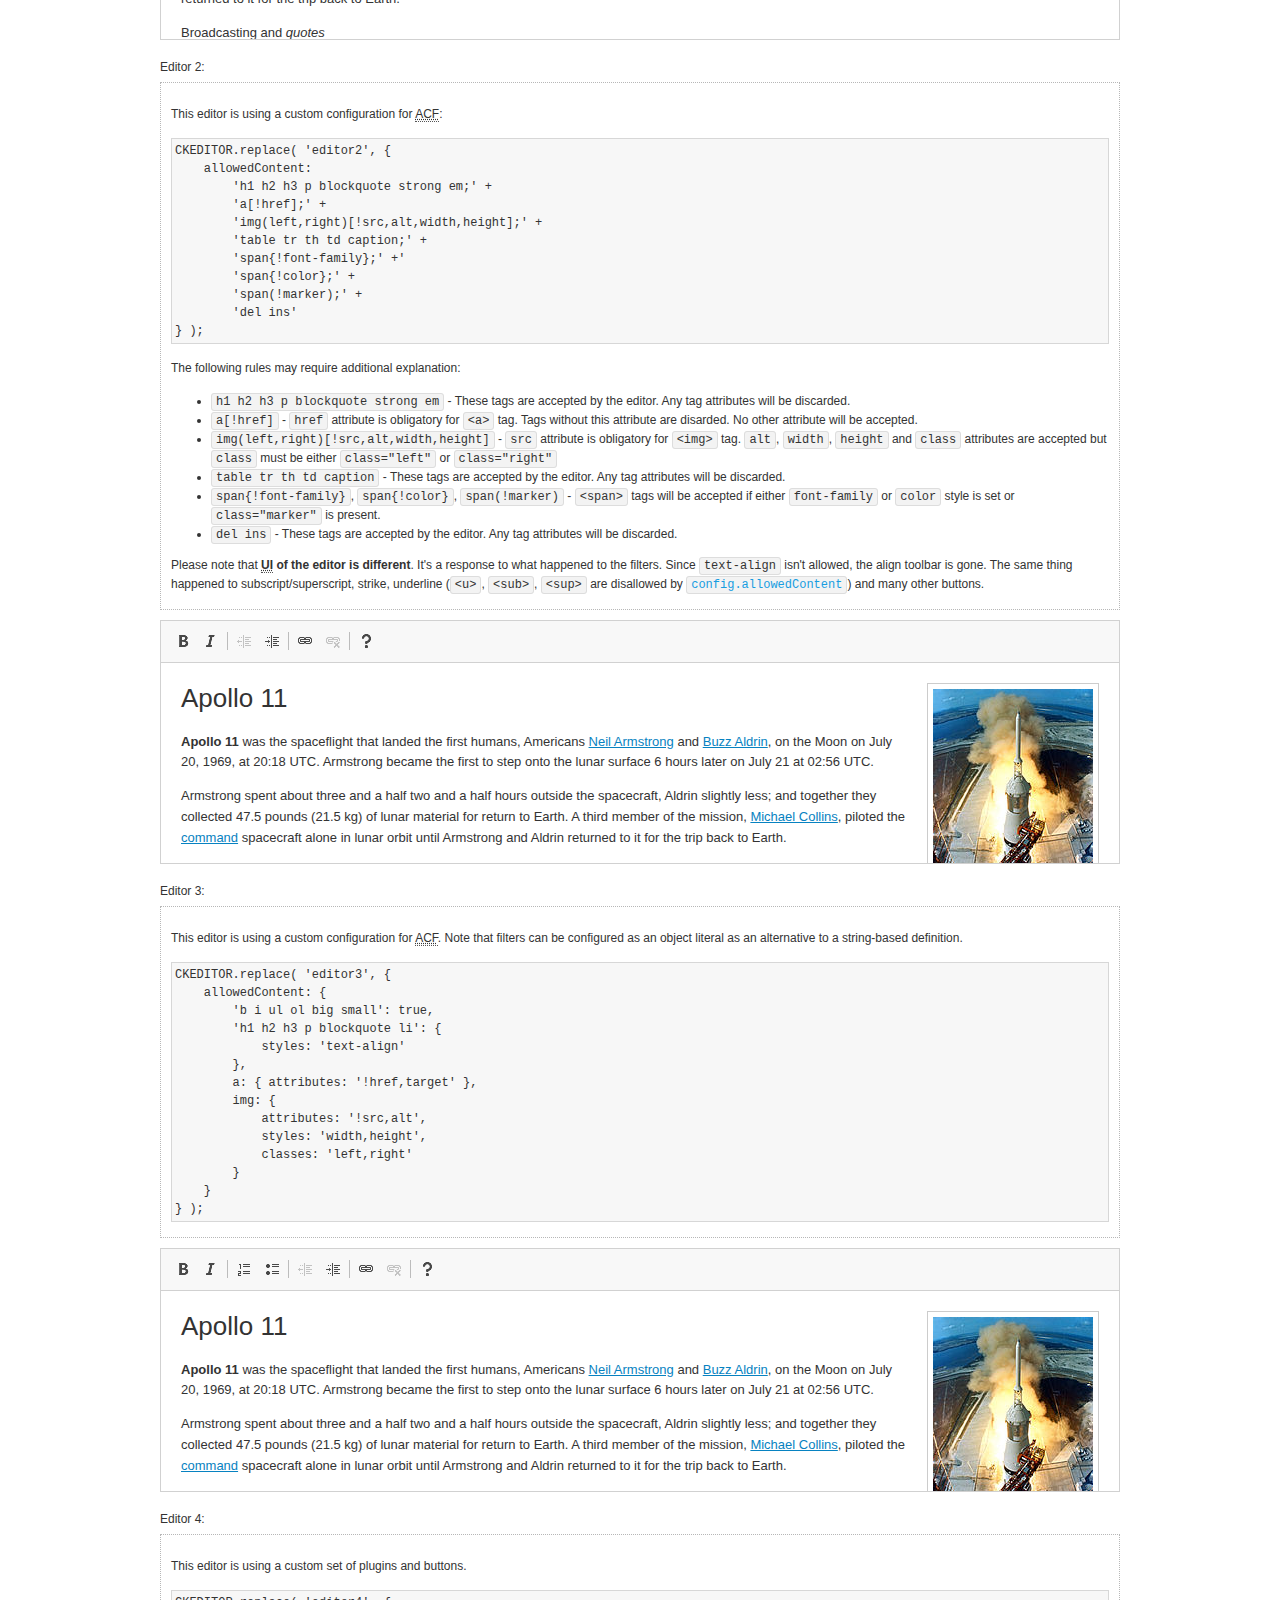
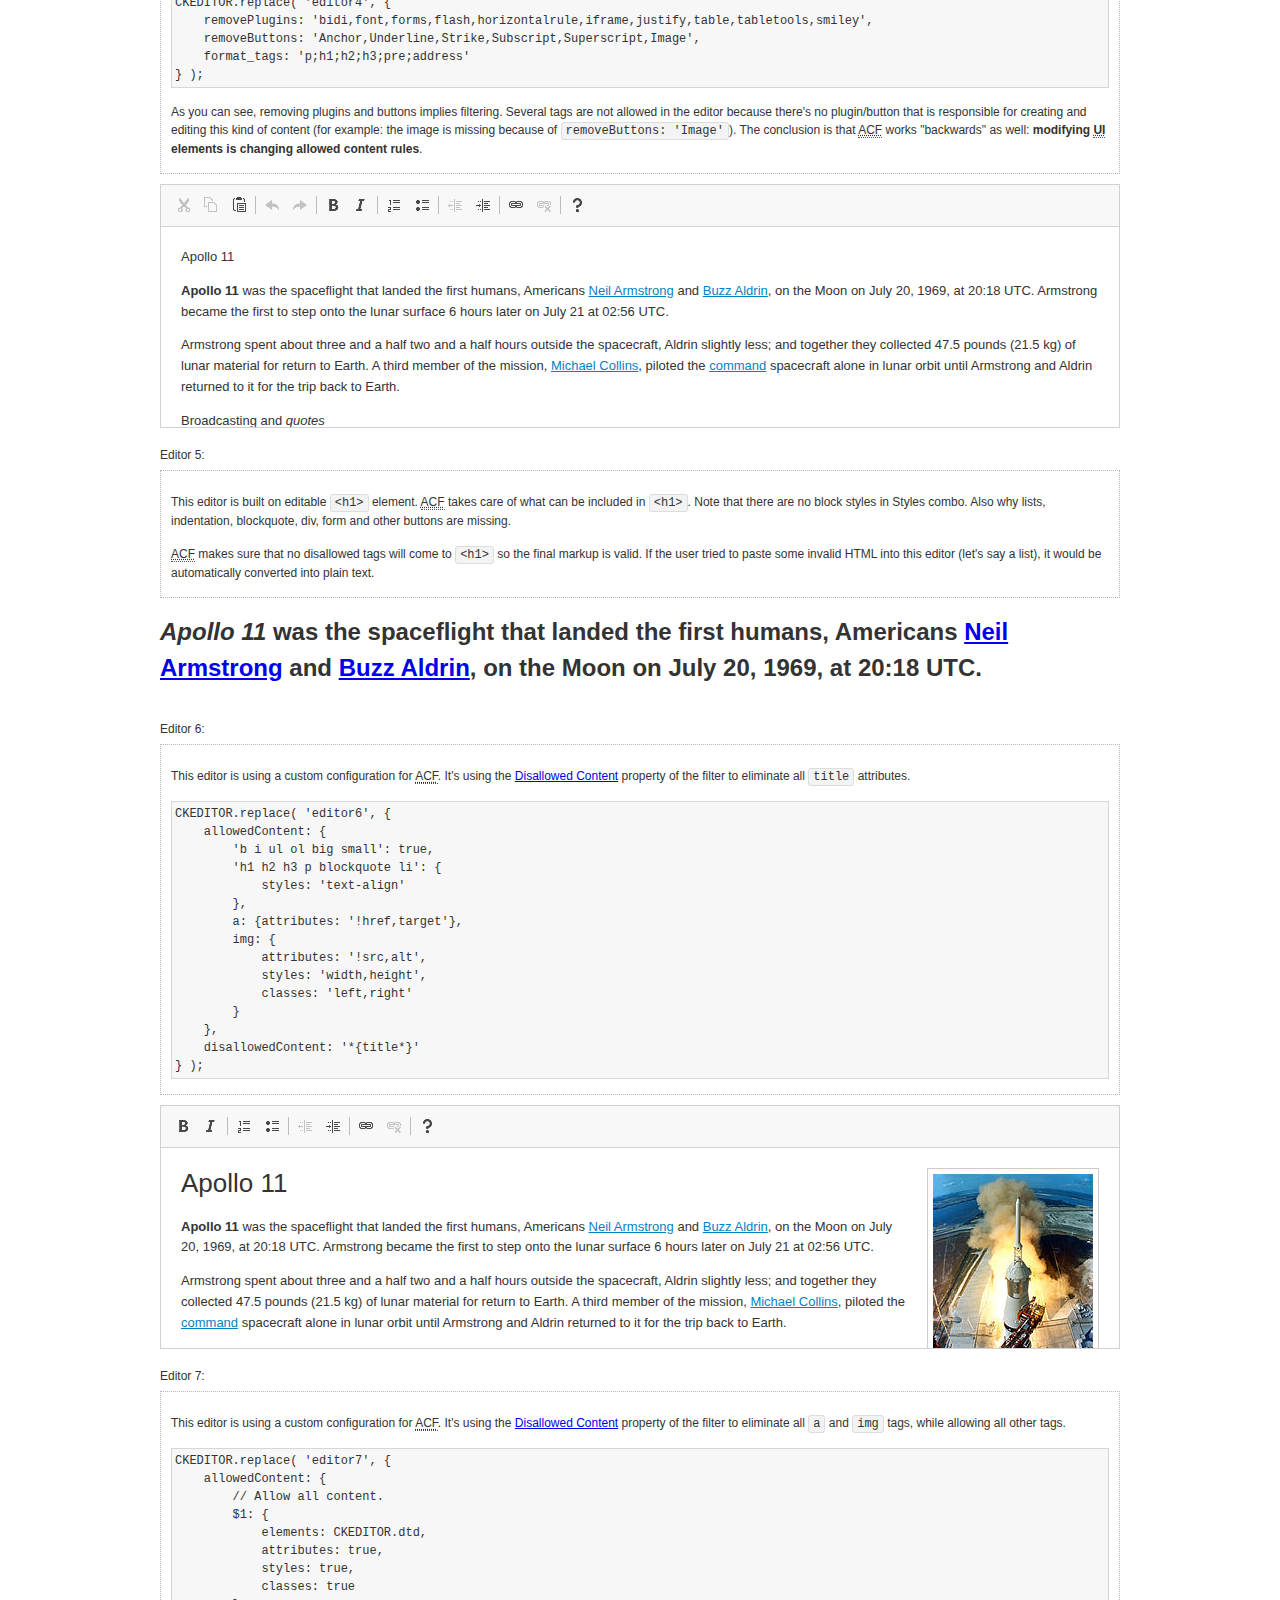
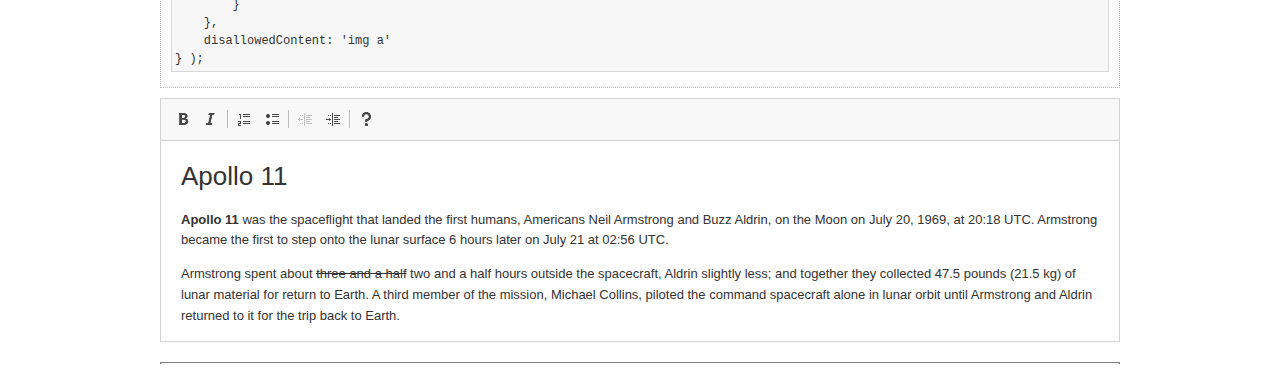
<file: ckeditor/samples/old/datafiltering.html>
<!DOCTYPE html>
<!--
Copyright (c) 2003-2018, CKSource - Frederico Knabben. All rights reserved.
For licensing, see LICENSE.md or https://ckeditor.com/legal/ckeditor-oss-license
-->
<html>
<head>
	<meta charset="utf-8">
	<title>Data Filtering &mdash; CKEditor Sample</title>
	<script src="../../ckeditor.js"></script>
	<link rel="stylesheet" href="sample.css">
	<script>
		// Remove advanced tabs for all editors.
		CKEDITOR.config.removeDialogTabs = 'image:advanced;link:advanced;flash:advanced;creatediv:advanced;editdiv:advanced';
	</script>
</head>
<body>
	<h1 class="samples">
		<a href="index.html">CKEditor Samples</a> &raquo; Data Filtering and Features Activation
	</h1>
	<div class="warning deprecated">
		This sample is not maintained anymore. Check out its <a href="https://sdk.ckeditor.com/samples/acf.html">brand new version in CKEditor SDK</a>.
	</div>
	<div class="description">
		<p>
			This sample page demonstrates the idea of Advanced Content Filter
			(<abbr title="Advanced Content Filter">ACF</abbr>), a sophisticated
			tool that takes control over what kind of data is accepted by the editor and what
			kind of output is produced.
		</p>
		<h2>When and what is being filtered?</h2>
		<p>
			<abbr title="Advanced Content Filter">ACF</abbr> controls
			<strong>every single source of data</strong> that comes to the editor.
			It process both HTML that is inserted manually (i.e. pasted by the user)
			and programmatically like:
		</p>
<pre class="samples">
editor.setData( '&lt;p&gt;Hello world!&lt;/p&gt;' );
</pre>
		<p>
			<abbr title="Advanced Content Filter">ACF</abbr> discards invalid,
			useless HTML tags and attributes so the editor remains "clean" during
			runtime. <abbr title="Advanced Content Filter">ACF</abbr> behaviour
			can be configured and adjusted for a particular case to prevent the
			output HTML (i.e. in CMS systems) from being polluted.

			This kind of filtering is a first, client-side line of defense
			against "<a href="http://en.wikipedia.org/wiki/Tag_soup">tag soups</a>",
			the tool that precisely restricts which tags, attributes and styles
			are allowed (desired). When properly configured, <abbr title="Advanced Content Filter">ACF</abbr>
			is an easy and fast way to produce a high-quality, intentionally filtered HTML.
		</p>

		<h3>How to configure or disable ACF?</h3>
		<p>
			Advanced Content Filter is enabled by default, working in "automatic mode", yet
			it provides a set of easy rules that allow adjusting filtering rules
			and disabling the entire feature when necessary. The config property
			responsible for this feature is <code><a class="samples"
			href="https://ckeditor.com/docs/ckeditor4/latest/api/CKEDITOR_config.html#cfg-allowedContent">config.allowedContent</a></code>.
		</p>
		<p>
			By "automatic mode" is meant that loaded plugins decide which kind
			of content is enabled and which is not. For example, if the link
			plugin is loaded it implies that <code>&lt;a&gt;</code> tag is
			automatically allowed. Each plugin is given a set
			of predefined <abbr title="Advanced Content Filter">ACF</abbr> rules
			that control the editor until <code><a class="samples"
			href="https://ckeditor.com/docs/ckeditor4/latest/api/CKEDITOR_config.html#cfg-allowedContent">
			config.allowedContent</a></code>
			is defined manually.
		</p>
		<p>
			Let's assume our intention is to restrict the editor to accept (produce) <strong>paragraphs
			only: no attributes, no styles, no other tags</strong>.
			With <abbr title="Advanced Content Filter">ACF</abbr>
			this is very simple. Basically set <code><a class="samples"
			href="https://ckeditor.com/docs/ckeditor4/latest/api/CKEDITOR_config.html#cfg-allowedContent">
			config.allowedContent</a></code> to <code>'p'</code>:
		</p>
<pre class="samples">
var editor = CKEDITOR.replace( <em>textarea_id</em>, {
	<strong>allowedContent: 'p'</strong>
} );
</pre>
		<p>
			Now try to play with allowed content:
		</p>
<pre class="samples">
// Trying to insert disallowed tag and attribute.
editor.setData( '&lt;p <strong>style="color: red"</strong>&gt;Hello <strong>&lt;em&gt;world&lt;/em&gt;</strong>!&lt;/p&gt;' );
alert( editor.getData() );

// Filtered data is returned.
"&lt;p&gt;Hello world!&lt;/p&gt;"
</pre>
		<p>
			What happened? Since <code>config.allowedContent: 'p'</code> is set the editor assumes
			that only plain <code>&lt;p&gt;</code> are accepted. Nothing more. This is why
			<code>style</code> attribute and <code>&lt;em&gt;</code> tag are gone. The same
			filtering would happen if we pasted disallowed HTML into this editor.
		</p>
		<p>
			This is just a small sample of what <abbr title="Advanced Content Filter">ACF</abbr>
			can do. To know more, please refer to the sample section below and
			<a href="https://ckeditor.com/docs/ckeditor4/latest/guide/dev_advanced_content_filter.html">the official Advanced Content Filter guide</a>.
		</p>
		<p>
			You may, of course, want CKEditor to avoid filtering of any kind.
			To get rid of <abbr title="Advanced Content Filter">ACF</abbr>,
			basically set <code><a class="samples"
			href="https://ckeditor.com/docs/ckeditor4/latest/api/CKEDITOR_config.html#cfg-allowedContent">
			config.allowedContent</a></code> to <code>true</code> like this:
		</p>
<pre class="samples">
CKEDITOR.replace( <em>textarea_id</em>, {
	<strong>allowedContent: true</strong>
} );
</pre>

		<h2>Beyond data flow: Features activation</h2>
		<p>
			<abbr title="Advanced Content Filter">ACF</abbr> is far more than
			<abbr title="Input/Output">I/O</abbr> control: the entire
			<abbr title="User Interface">UI</abbr> of the editor is adjusted to what
			filters restrict. For example: if <code>&lt;a&gt;</code> tag is
			<strong>disallowed</strong>
			by <abbr title="Advanced Content Filter">ACF</abbr>,
			then accordingly <code>link</code> command, toolbar button and link dialog
			are also disabled. Editor is smart: it knows which features must be
			removed from the interface to match filtering rules.
		</p>
		<p>
			CKEditor can be far more specific. If <code>&lt;a&gt;</code> tag is
			<strong>allowed</strong> by filtering rules to be used but it is restricted
			to have only one attribute (<code>href</code>)
			<code>config.allowedContent = 'a[!href]'</code>, then
			"Target" tab of the link dialog is automatically disabled as <code>target</code>
			attribute isn't included in <abbr title="Advanced Content Filter">ACF</abbr> rules
			for <code>&lt;a&gt;</code>. This behaviour applies to dialog fields, context
			menus and toolbar buttons.
		</p>

		<h2>Sample configurations</h2>
		<p>
			There are several editor instances below that present different
			<abbr title="Advanced Content Filter">ACF</abbr> setups. <strong>All of them,
			except the inline instance, share the same HTML content</strong> to visualize
			how different filtering rules affect the same input data.
		</p>
	</div>

	<div>
		<label for="editor1">
			Editor 1:
		</label>
		<div class="description">
			<p>
				This editor is using default configuration ("automatic mode"). It means that
				<code><a class="samples"
				href="https://ckeditor.com/docs/ckeditor4/latest/api/CKEDITOR_config.html#cfg-allowedContent">
				config.allowedContent</a></code> is defined by loaded plugins.
				Each plugin extends filtering rules to make it's own associated content
				available for the user.
			</p>
		</div>
		<textarea cols="80" id="editor1" name="editor1" rows="10">
			&lt;h1&gt;&lt;img alt=&quot;Saturn V carrying Apollo 11&quot; class=&quot;right&quot; src=&quot;assets/sample.jpg&quot;/&gt; Apollo 11&lt;/h1&gt; &lt;p&gt;&lt;b&gt;Apollo 11&lt;/b&gt; was the spaceflight that landed the first humans, Americans &lt;a href=&quot;http://en.wikipedia.org/wiki/Neil_Armstrong&quot; title=&quot;Neil Armstrong&quot;&gt;Neil Armstrong&lt;/a&gt; and &lt;a href=&quot;http://en.wikipedia.org/wiki/Buzz_Aldrin&quot; title=&quot;Buzz Aldrin&quot;&gt;Buzz Aldrin&lt;/a&gt;, on the Moon on July 20, 1969, at 20:18 UTC. Armstrong became the first to step onto the lunar surface 6 hours later on July 21 at 02:56 UTC.&lt;/p&gt; &lt;p&gt;Armstrong spent about &lt;s&gt;three and a half&lt;/s&gt; two and a half hours outside the spacecraft, Aldrin slightly less; and together they collected 47.5 pounds (21.5&amp;nbsp;kg) of lunar material for return to Earth. A third member of the mission, &lt;a href=&quot;http://en.wikipedia.org/wiki/Michael_Collins_(astronaut)&quot; title=&quot;Michael Collins (astronaut)&quot;&gt;Michael Collins&lt;/a&gt;, piloted the &lt;a href=&quot;http://en.wikipedia.org/wiki/Apollo_Command/Service_Module&quot; title=&quot;Apollo Command/Service Module&quot;&gt;command&lt;/a&gt; spacecraft alone in lunar orbit until Armstrong and Aldrin returned to it for the trip back to Earth.&lt;/p&gt; &lt;h2&gt;Broadcasting and &lt;em&gt;quotes&lt;/em&gt; &lt;a id=&quot;quotes&quot; name=&quot;quotes&quot;&gt;&lt;/a&gt;&lt;/h2&gt; &lt;p&gt;Broadcast on live TV to a world-wide audience, Armstrong stepped onto the lunar surface and described the event as:&lt;/p&gt; &lt;blockquote&gt;&lt;p&gt;One small step for [a] man, one giant leap for mankind.&lt;/p&gt;&lt;/blockquote&gt; &lt;p&gt;Apollo 11 effectively ended the &lt;a href=&quot;http://en.wikipedia.org/wiki/Space_Race&quot; title=&quot;Space Race&quot;&gt;Space Race&lt;/a&gt; and fulfilled a national goal proposed in 1961 by the late U.S. President &lt;a href=&quot;http://en.wikipedia.org/wiki/John_F._Kennedy&quot; title=&quot;John F. Kennedy&quot;&gt;John F. Kennedy&lt;/a&gt; in a speech before the United States Congress:&lt;/p&gt; &lt;blockquote&gt;&lt;p&gt;[...] before this decade is out, of landing a man on the Moon and returning him safely to the Earth.&lt;/p&gt;&lt;/blockquote&gt; &lt;h2&gt;Technical details &lt;a id=&quot;tech-details&quot; name=&quot;tech-details&quot;&gt;&lt;/a&gt;&lt;/h2&gt; &lt;table align=&quot;right&quot; border=&quot;1&quot; bordercolor=&quot;#ccc&quot; cellpadding=&quot;5&quot; cellspacing=&quot;0&quot; style=&quot;border-collapse:collapse;margin:10px 0 10px 15px;&quot;&gt; &lt;caption&gt;&lt;strong&gt;Mission crew&lt;/strong&gt;&lt;/caption&gt; &lt;thead&gt; &lt;tr&gt; &lt;th scope=&quot;col&quot;&gt;Position&lt;/th&gt; &lt;th scope=&quot;col&quot;&gt;Astronaut&lt;/th&gt; &lt;/tr&gt; &lt;/thead&gt; &lt;tbody&gt; &lt;tr&gt; &lt;td&gt;Commander&lt;/td&gt; &lt;td&gt;Neil A. Armstrong&lt;/td&gt; &lt;/tr&gt; &lt;tr&gt; &lt;td&gt;Command Module Pilot&lt;/td&gt; &lt;td&gt;Michael Collins&lt;/td&gt; &lt;/tr&gt; &lt;tr&gt; &lt;td&gt;Lunar Module Pilot&lt;/td&gt; &lt;td&gt;Edwin &amp;quot;Buzz&amp;quot; E. Aldrin, Jr.&lt;/td&gt; &lt;/tr&gt; &lt;/tbody&gt; &lt;/table&gt; &lt;p&gt;Launched by a &lt;strong&gt;Saturn V&lt;/strong&gt; rocket from &lt;a href=&quot;http://en.wikipedia.org/wiki/Kennedy_Space_Center&quot; title=&quot;Kennedy Space Center&quot;&gt;Kennedy Space Center&lt;/a&gt; in Merritt Island, Florida on July 16, Apollo 11 was the fifth manned mission of &lt;a href=&quot;http://en.wikipedia.org/wiki/NASA&quot; title=&quot;NASA&quot;&gt;NASA&lt;/a&gt;&amp;#39;s Apollo program. The Apollo spacecraft had three parts:&lt;/p&gt; &lt;ol&gt; &lt;li&gt;&lt;strong&gt;Command Module&lt;/strong&gt; with a cabin for the three astronauts which was the only part which landed back on Earth&lt;/li&gt; &lt;li&gt;&lt;strong&gt;Service Module&lt;/strong&gt; which supported the Command Module with propulsion, electrical power, oxygen and water&lt;/li&gt; &lt;li&gt;&lt;strong&gt;Lunar Module&lt;/strong&gt; for landing on the Moon.&lt;/li&gt; &lt;/ol&gt; &lt;p&gt;After being sent to the Moon by the Saturn V&amp;#39;s upper stage, the astronauts separated the spacecraft from it and travelled for three days until they entered into lunar orbit. Armstrong and Aldrin then moved into the Lunar Module and landed in the &lt;a href=&quot;http://en.wikipedia.org/wiki/Mare_Tranquillitatis&quot; title=&quot;Mare Tranquillitatis&quot;&gt;Sea of Tranquility&lt;/a&gt;. They stayed a total of about 21 and a half hours on the lunar surface. After lifting off in the upper part of the Lunar Module and rejoining Collins in the Command Module, they returned to Earth and landed in the &lt;a href=&quot;http://en.wikipedia.org/wiki/Pacific_Ocean&quot; title=&quot;Pacific Ocean&quot;&gt;Pacific Ocean&lt;/a&gt; on July 24.&lt;/p&gt; &lt;hr/&gt; &lt;p style=&quot;text-align: right;&quot;&gt;&lt;small&gt;Source: &lt;a href=&quot;http://en.wikipedia.org/wiki/Apollo_11&quot;&gt;Wikipedia.org&lt;/a&gt;&lt;/small&gt;&lt;/p&gt;
		</textarea>

		<script>

			CKEDITOR.replace( 'editor1' );

		</script>
	</div>

	<br>

	<div>
		<label for="editor2">
			Editor 2:
		</label>
		<div class="description">
			<p>
				This editor is using a custom configuration for
				<abbr title="Advanced Content Filter">ACF</abbr>:
			</p>
<pre class="samples">
CKEDITOR.replace( 'editor2', {
	allowedContent:
		'h1 h2 h3 p blockquote strong em;' +
		'a[!href];' +
		'img(left,right)[!src,alt,width,height];' +
		'table tr th td caption;' +
		'span{!font-family};' +'
		'span{!color};' +
		'span(!marker);' +
		'del ins'
} );
</pre>
			<p>
				The following rules may require additional explanation:
			</p>
			<ul>
				<li>
					<code>h1 h2 h3 p blockquote strong em</code> - These tags
					are accepted by the editor. Any tag attributes will be discarded.
				</li>
				<li>
					<code>a[!href]</code> - <code>href</code> attribute is obligatory
					for <code>&lt;a&gt;</code> tag. Tags without this attribute
					are disarded. No other attribute will be accepted.
				</li>
				<li>
					<code>img(left,right)[!src,alt,width,height]</code> - <code>src</code>
					attribute is obligatory for <code>&lt;img&gt;</code> tag.
					<code>alt</code>, <code>width</code>, <code>height</code>
					and <code>class</code> attributes are accepted but
					<code>class</code> must be either <code>class="left"</code>
					or <code>class="right"</code>
				</li>
				<li>
					<code>table tr th td caption</code> - These tags
					are accepted by the editor. Any tag attributes will be discarded.
				</li>
				<li>
					<code>span{!font-family}</code>, <code>span{!color}</code>,
					<code>span(!marker)</code> - <code>&lt;span&gt;</code> tags
					will be accepted if either <code>font-family</code> or
					<code>color</code> style is set or <code>class="marker"</code>
					is present.
				</li>
				<li>
					<code>del ins</code> - These tags
					are accepted by the editor. Any tag attributes will be discarded.
				</li>
			</ul>
			<p>
				Please note that <strong><abbr title="User Interface">UI</abbr> of the
				editor is different</strong>. It's a response to what happened to the filters.
				Since <code>text-align</code> isn't allowed, the align toolbar is gone.
				The same thing happened to subscript/superscript, strike, underline
				(<code>&lt;u&gt;</code>, <code>&lt;sub&gt;</code>, <code>&lt;sup&gt;</code>
				are disallowed by <code><a class="samples"
				href="https://ckeditor.com/docs/ckeditor4/latest/api/CKEDITOR_config.html#cfg-allowedContent">
				config.allowedContent</a></code>) and many other buttons.
			</p>
		</div>
		<textarea cols="80" id="editor2" name="editor2" rows="10">
			&lt;h1&gt;&lt;img alt=&quot;Saturn V carrying Apollo 11&quot; class=&quot;right&quot; src=&quot;assets/sample.jpg&quot;/&gt; Apollo 11&lt;/h1&gt; &lt;p&gt;&lt;b&gt;Apollo 11&lt;/b&gt; was the spaceflight that landed the first humans, Americans &lt;a href=&quot;http://en.wikipedia.org/wiki/Neil_Armstrong&quot; title=&quot;Neil Armstrong&quot;&gt;Neil Armstrong&lt;/a&gt; and &lt;a href=&quot;http://en.wikipedia.org/wiki/Buzz_Aldrin&quot; title=&quot;Buzz Aldrin&quot;&gt;Buzz Aldrin&lt;/a&gt;, on the Moon on July 20, 1969, at 20:18 UTC. Armstrong became the first to step onto the lunar surface 6 hours later on July 21 at 02:56 UTC.&lt;/p&gt; &lt;p&gt;Armstrong spent about &lt;s&gt;three and a half&lt;/s&gt; two and a half hours outside the spacecraft, Aldrin slightly less; and together they collected 47.5 pounds (21.5&amp;nbsp;kg) of lunar material for return to Earth. A third member of the mission, &lt;a href=&quot;http://en.wikipedia.org/wiki/Michael_Collins_(astronaut)&quot; title=&quot;Michael Collins (astronaut)&quot;&gt;Michael Collins&lt;/a&gt;, piloted the &lt;a href=&quot;http://en.wikipedia.org/wiki/Apollo_Command/Service_Module&quot; title=&quot;Apollo Command/Service Module&quot;&gt;command&lt;/a&gt; spacecraft alone in lunar orbit until Armstrong and Aldrin returned to it for the trip back to Earth.&lt;/p&gt; &lt;h2&gt;Broadcasting and &lt;em&gt;quotes&lt;/em&gt; &lt;a id=&quot;quotes&quot; name=&quot;quotes&quot;&gt;&lt;/a&gt;&lt;/h2&gt; &lt;p&gt;Broadcast on live TV to a world-wide audience, Armstrong stepped onto the lunar surface and described the event as:&lt;/p&gt; &lt;blockquote&gt;&lt;p&gt;One small step for [a] man, one giant leap for mankind.&lt;/p&gt;&lt;/blockquote&gt; &lt;p&gt;Apollo 11 effectively ended the &lt;a href=&quot;http://en.wikipedia.org/wiki/Space_Race&quot; title=&quot;Space Race&quot;&gt;Space Race&lt;/a&gt; and fulfilled a national goal proposed in 1961 by the late U.S. President &lt;a href=&quot;http://en.wikipedia.org/wiki/John_F._Kennedy&quot; title=&quot;John F. Kennedy&quot;&gt;John F. Kennedy&lt;/a&gt; in a speech before the United States Congress:&lt;/p&gt; &lt;blockquote&gt;&lt;p&gt;[...] before this decade is out, of landing a man on the Moon and returning him safely to the Earth.&lt;/p&gt;&lt;/blockquote&gt; &lt;h2&gt;Technical details &lt;a id=&quot;tech-details&quot; name=&quot;tech-details&quot;&gt;&lt;/a&gt;&lt;/h2&gt; &lt;table align=&quot;right&quot; border=&quot;1&quot; bordercolor=&quot;#ccc&quot; cellpadding=&quot;5&quot; cellspacing=&quot;0&quot; style=&quot;border-collapse:collapse;margin:10px 0 10px 15px;&quot;&gt; &lt;caption&gt;&lt;strong&gt;Mission crew&lt;/strong&gt;&lt;/caption&gt; &lt;thead&gt; &lt;tr&gt; &lt;th scope=&quot;col&quot;&gt;Position&lt;/th&gt; &lt;th scope=&quot;col&quot;&gt;Astronaut&lt;/th&gt; &lt;/tr&gt; &lt;/thead&gt; &lt;tbody&gt; &lt;tr&gt; &lt;td&gt;Commander&lt;/td&gt; &lt;td&gt;Neil A. Armstrong&lt;/td&gt; &lt;/tr&gt; &lt;tr&gt; &lt;td&gt;Command Module Pilot&lt;/td&gt; &lt;td&gt;Michael Collins&lt;/td&gt; &lt;/tr&gt; &lt;tr&gt; &lt;td&gt;Lunar Module Pilot&lt;/td&gt; &lt;td&gt;Edwin &amp;quot;Buzz&amp;quot; E. Aldrin, Jr.&lt;/td&gt; &lt;/tr&gt; &lt;/tbody&gt; &lt;/table&gt; &lt;p&gt;Launched by a &lt;strong&gt;Saturn V&lt;/strong&gt; rocket from &lt;a href=&quot;http://en.wikipedia.org/wiki/Kennedy_Space_Center&quot; title=&quot;Kennedy Space Center&quot;&gt;Kennedy Space Center&lt;/a&gt; in Merritt Island, Florida on July 16, Apollo 11 was the fifth manned mission of &lt;a href=&quot;http://en.wikipedia.org/wiki/NASA&quot; title=&quot;NASA&quot;&gt;NASA&lt;/a&gt;&amp;#39;s Apollo program. The Apollo spacecraft had three parts:&lt;/p&gt; &lt;ol&gt; &lt;li&gt;&lt;strong&gt;Command Module&lt;/strong&gt; with a cabin for the three astronauts which was the only part which landed back on Earth&lt;/li&gt; &lt;li&gt;&lt;strong&gt;Service Module&lt;/strong&gt; which supported the Command Module with propulsion, electrical power, oxygen and water&lt;/li&gt; &lt;li&gt;&lt;strong&gt;Lunar Module&lt;/strong&gt; for landing on the Moon.&lt;/li&gt; &lt;/ol&gt; &lt;p&gt;After being sent to the Moon by the Saturn V&amp;#39;s upper stage, the astronauts separated the spacecraft from it and travelled for three days until they entered into lunar orbit. Armstrong and Aldrin then moved into the Lunar Module and landed in the &lt;a href=&quot;http://en.wikipedia.org/wiki/Mare_Tranquillitatis&quot; title=&quot;Mare Tranquillitatis&quot;&gt;Sea of Tranquility&lt;/a&gt;. They stayed a total of about 21 and a half hours on the lunar surface. After lifting off in the upper part of the Lunar Module and rejoining Collins in the Command Module, they returned to Earth and landed in the &lt;a href=&quot;http://en.wikipedia.org/wiki/Pacific_Ocean&quot; title=&quot;Pacific Ocean&quot;&gt;Pacific Ocean&lt;/a&gt; on July 24.&lt;/p&gt; &lt;hr/&gt; &lt;p style=&quot;text-align: right;&quot;&gt;&lt;small&gt;Source: &lt;a href=&quot;http://en.wikipedia.org/wiki/Apollo_11&quot;&gt;Wikipedia.org&lt;/a&gt;&lt;/small&gt;&lt;/p&gt;
		</textarea>
		<script>

			CKEDITOR.replace( 'editor2', {
				allowedContent:
					'h1 h2 h3 p blockquote strong em;' +
					'a[!href];' +
					'img(left,right)[!src,alt,width,height];' +
					'table tr th td caption;' +
					'span{!font-family};' +
					'span{!color};' +
					'span(!marker);' +
					'del ins'
			} );

		</script>
	</div>

	<br>

	<div>
		<label for="editor3">
			Editor 3:
		</label>
		<div class="description">
			<p>
				This editor is using a custom configuration for
				<abbr title="Advanced Content Filter">ACF</abbr>.
				Note that filters can be configured as an object literal
				as an alternative to a string-based definition.
			</p>
<pre class="samples">
CKEDITOR.replace( 'editor3', {
	allowedContent: {
		'b i ul ol big small': true,
		'h1 h2 h3 p blockquote li': {
			styles: 'text-align'
		},
		a: { attributes: '!href,target' },
		img: {
			attributes: '!src,alt',
			styles: 'width,height',
			classes: 'left,right'
		}
	}
} );
</pre>
		</div>
		<textarea cols="80" id="editor3" name="editor3" rows="10">
			&lt;h1&gt;&lt;img alt=&quot;Saturn V carrying Apollo 11&quot; class=&quot;right&quot; src=&quot;assets/sample.jpg&quot;/&gt; Apollo 11&lt;/h1&gt; &lt;p&gt;&lt;b&gt;Apollo 11&lt;/b&gt; was the spaceflight that landed the first humans, Americans &lt;a href=&quot;http://en.wikipedia.org/wiki/Neil_Armstrong&quot; title=&quot;Neil Armstrong&quot;&gt;Neil Armstrong&lt;/a&gt; and &lt;a href=&quot;http://en.wikipedia.org/wiki/Buzz_Aldrin&quot; title=&quot;Buzz Aldrin&quot;&gt;Buzz Aldrin&lt;/a&gt;, on the Moon on July 20, 1969, at 20:18 UTC. Armstrong became the first to step onto the lunar surface 6 hours later on July 21 at 02:56 UTC.&lt;/p&gt; &lt;p&gt;Armstrong spent about &lt;s&gt;three and a half&lt;/s&gt; two and a half hours outside the spacecraft, Aldrin slightly less; and together they collected 47.5 pounds (21.5&amp;nbsp;kg) of lunar material for return to Earth. A third member of the mission, &lt;a href=&quot;http://en.wikipedia.org/wiki/Michael_Collins_(astronaut)&quot; title=&quot;Michael Collins (astronaut)&quot;&gt;Michael Collins&lt;/a&gt;, piloted the &lt;a href=&quot;http://en.wikipedia.org/wiki/Apollo_Command/Service_Module&quot; title=&quot;Apollo Command/Service Module&quot;&gt;command&lt;/a&gt; spacecraft alone in lunar orbit until Armstrong and Aldrin returned to it for the trip back to Earth.&lt;/p&gt; &lt;h2&gt;Broadcasting and &lt;em&gt;quotes&lt;/em&gt; &lt;a id=&quot;quotes&quot; name=&quot;quotes&quot;&gt;&lt;/a&gt;&lt;/h2&gt; &lt;p&gt;Broadcast on live TV to a world-wide audience, Armstrong stepped onto the lunar surface and described the event as:&lt;/p&gt; &lt;blockquote&gt;&lt;p&gt;One small step for [a] man, one giant leap for mankind.&lt;/p&gt;&lt;/blockquote&gt; &lt;p&gt;Apollo 11 effectively ended the &lt;a href=&quot;http://en.wikipedia.org/wiki/Space_Race&quot; title=&quot;Space Race&quot;&gt;Space Race&lt;/a&gt; and fulfilled a national goal proposed in 1961 by the late U.S. President &lt;a href=&quot;http://en.wikipedia.org/wiki/John_F._Kennedy&quot; title=&quot;John F. Kennedy&quot;&gt;John F. Kennedy&lt;/a&gt; in a speech before the United States Congress:&lt;/p&gt; &lt;blockquote&gt;&lt;p&gt;[...] before this decade is out, of landing a man on the Moon and returning him safely to the Earth.&lt;/p&gt;&lt;/blockquote&gt; &lt;h2&gt;Technical details &lt;a id=&quot;tech-details&quot; name=&quot;tech-details&quot;&gt;&lt;/a&gt;&lt;/h2&gt; &lt;table align=&quot;right&quot; border=&quot;1&quot; bordercolor=&quot;#ccc&quot; cellpadding=&quot;5&quot; cellspacing=&quot;0&quot; style=&quot;border-collapse:collapse;margin:10px 0 10px 15px;&quot;&gt; &lt;caption&gt;&lt;strong&gt;Mission crew&lt;/strong&gt;&lt;/caption&gt; &lt;thead&gt; &lt;tr&gt; &lt;th scope=&quot;col&quot;&gt;Position&lt;/th&gt; &lt;th scope=&quot;col&quot;&gt;Astronaut&lt;/th&gt; &lt;/tr&gt; &lt;/thead&gt; &lt;tbody&gt; &lt;tr&gt; &lt;td&gt;Commander&lt;/td&gt; &lt;td&gt;Neil A. Armstrong&lt;/td&gt; &lt;/tr&gt; &lt;tr&gt; &lt;td&gt;Command Module Pilot&lt;/td&gt; &lt;td&gt;Michael Collins&lt;/td&gt; &lt;/tr&gt; &lt;tr&gt; &lt;td&gt;Lunar Module Pilot&lt;/td&gt; &lt;td&gt;Edwin &amp;quot;Buzz&amp;quot; E. Aldrin, Jr.&lt;/td&gt; &lt;/tr&gt; &lt;/tbody&gt; &lt;/table&gt; &lt;p&gt;Launched by a &lt;strong&gt;Saturn V&lt;/strong&gt; rocket from &lt;a href=&quot;http://en.wikipedia.org/wiki/Kennedy_Space_Center&quot; title=&quot;Kennedy Space Center&quot;&gt;Kennedy Space Center&lt;/a&gt; in Merritt Island, Florida on July 16, Apollo 11 was the fifth manned mission of &lt;a href=&quot;http://en.wikipedia.org/wiki/NASA&quot; title=&quot;NASA&quot;&gt;NASA&lt;/a&gt;&amp;#39;s Apollo program. The Apollo spacecraft had three parts:&lt;/p&gt; &lt;ol&gt; &lt;li&gt;&lt;strong&gt;Command Module&lt;/strong&gt; with a cabin for the three astronauts which was the only part which landed back on Earth&lt;/li&gt; &lt;li&gt;&lt;strong&gt;Service Module&lt;/strong&gt; which supported the Command Module with propulsion, electrical power, oxygen and water&lt;/li&gt; &lt;li&gt;&lt;strong&gt;Lunar Module&lt;/strong&gt; for landing on the Moon.&lt;/li&gt; &lt;/ol&gt; &lt;p&gt;After being sent to the Moon by the Saturn V&amp;#39;s upper stage, the astronauts separated the spacecraft from it and travelled for three days until they entered into lunar orbit. Armstrong and Aldrin then moved into the Lunar Module and landed in the &lt;a href=&quot;http://en.wikipedia.org/wiki/Mare_Tranquillitatis&quot; title=&quot;Mare Tranquillitatis&quot;&gt;Sea of Tranquility&lt;/a&gt;. They stayed a total of about 21 and a half hours on the lunar surface. After lifting off in the upper part of the Lunar Module and rejoining Collins in the Command Module, they returned to Earth and landed in the &lt;a href=&quot;http://en.wikipedia.org/wiki/Pacific_Ocean&quot; title=&quot;Pacific Ocean&quot;&gt;Pacific Ocean&lt;/a&gt; on July 24.&lt;/p&gt; &lt;hr/&gt; &lt;p style=&quot;text-align: right;&quot;&gt;&lt;small&gt;Source: &lt;a href=&quot;http://en.wikipedia.org/wiki/Apollo_11&quot;&gt;Wikipedia.org&lt;/a&gt;&lt;/small&gt;&lt;/p&gt;
		</textarea>
		<script>

			CKEDITOR.replace( 'editor3', {
				allowedContent: {
					'b i ul ol big small': true,
					'h1 h2 h3 p blockquote li': {
						styles: 'text-align'
					},
					a: { attributes: '!href,target' },
					img: {
						attributes: '!src,alt',
						styles: 'width,height',
						classes: 'left,right'
					}
				}
			} );

		</script>
	</div>

	<br>

	<div>
		<label for="editor4">
			Editor 4:
		</label>
		<div class="description">
			<p>
				This editor is using a custom set of plugins and buttons.
			</p>
<pre class="samples">
CKEDITOR.replace( 'editor4', {
	removePlugins: 'bidi,font,forms,flash,horizontalrule,iframe,justify,table,tabletools,smiley',
	removeButtons: 'Anchor,Underline,Strike,Subscript,Superscript,Image',
	format_tags: 'p;h1;h2;h3;pre;address'
} );
</pre>
			<p>
				As you can see, removing plugins and buttons implies filtering.
				Several tags are not allowed in the editor because there's no
				plugin/button that is responsible for creating and editing this
				kind of content (for example: the image is missing because
				of <code>removeButtons: 'Image'</code>). The conclusion is that
				<abbr title="Advanced Content Filter">ACF</abbr> works "backwards"
				as well: <strong>modifying <abbr title="User Interface">UI</abbr>
				elements is changing allowed content rules</strong>.
			</p>
		</div>
		<textarea cols="80" id="editor4" name="editor4" rows="10">
			&lt;h1&gt;&lt;img alt=&quot;Saturn V carrying Apollo 11&quot; class=&quot;right&quot; src=&quot;assets/sample.jpg&quot;/&gt; Apollo 11&lt;/h1&gt; &lt;p&gt;&lt;b&gt;Apollo 11&lt;/b&gt; was the spaceflight that landed the first humans, Americans &lt;a href=&quot;http://en.wikipedia.org/wiki/Neil_Armstrong&quot; title=&quot;Neil Armstrong&quot;&gt;Neil Armstrong&lt;/a&gt; and &lt;a href=&quot;http://en.wikipedia.org/wiki/Buzz_Aldrin&quot; title=&quot;Buzz Aldrin&quot;&gt;Buzz Aldrin&lt;/a&gt;, on the Moon on July 20, 1969, at 20:18 UTC. Armstrong became the first to step onto the lunar surface 6 hours later on July 21 at 02:56 UTC.&lt;/p&gt; &lt;p&gt;Armstrong spent about &lt;s&gt;three and a half&lt;/s&gt; two and a half hours outside the spacecraft, Aldrin slightly less; and together they collected 47.5 pounds (21.5&amp;nbsp;kg) of lunar material for return to Earth. A third member of the mission, &lt;a href=&quot;http://en.wikipedia.org/wiki/Michael_Collins_(astronaut)&quot; title=&quot;Michael Collins (astronaut)&quot;&gt;Michael Collins&lt;/a&gt;, piloted the &lt;a href=&quot;http://en.wikipedia.org/wiki/Apollo_Command/Service_Module&quot; title=&quot;Apollo Command/Service Module&quot;&gt;command&lt;/a&gt; spacecraft alone in lunar orbit until Armstrong and Aldrin returned to it for the trip back to Earth.&lt;/p&gt; &lt;h2&gt;Broadcasting and &lt;em&gt;quotes&lt;/em&gt; &lt;a id=&quot;quotes&quot; name=&quot;quotes&quot;&gt;&lt;/a&gt;&lt;/h2&gt; &lt;p&gt;Broadcast on live TV to a world-wide audience, Armstrong stepped onto the lunar surface and described the event as:&lt;/p&gt; &lt;blockquote&gt;&lt;p&gt;One small step for [a] man, one giant leap for mankind.&lt;/p&gt;&lt;/blockquote&gt; &lt;p&gt;Apollo 11 effectively ended the &lt;a href=&quot;http://en.wikipedia.org/wiki/Space_Race&quot; title=&quot;Space Race&quot;&gt;Space Race&lt;/a&gt; and fulfilled a national goal proposed in 1961 by the late U.S. President &lt;a href=&quot;http://en.wikipedia.org/wiki/John_F._Kennedy&quot; title=&quot;John F. Kennedy&quot;&gt;John F. Kennedy&lt;/a&gt; in a speech before the United States Congress:&lt;/p&gt; &lt;blockquote&gt;&lt;p&gt;[...] before this decade is out, of landing a man on the Moon and returning him safely to the Earth.&lt;/p&gt;&lt;/blockquote&gt; &lt;h2&gt;Technical details &lt;a id=&quot;tech-details&quot; name=&quot;tech-details&quot;&gt;&lt;/a&gt;&lt;/h2&gt; &lt;table align=&quot;right&quot; border=&quot;1&quot; bordercolor=&quot;#ccc&quot; cellpadding=&quot;5&quot; cellspacing=&quot;0&quot; style=&quot;border-collapse:collapse;margin:10px 0 10px 15px;&quot;&gt; &lt;caption&gt;&lt;strong&gt;Mission crew&lt;/strong&gt;&lt;/caption&gt; &lt;thead&gt; &lt;tr&gt; &lt;th scope=&quot;col&quot;&gt;Position&lt;/th&gt; &lt;th scope=&quot;col&quot;&gt;Astronaut&lt;/th&gt; &lt;/tr&gt; &lt;/thead&gt; &lt;tbody&gt; &lt;tr&gt; &lt;td&gt;Commander&lt;/td&gt; &lt;td&gt;Neil A. Armstrong&lt;/td&gt; &lt;/tr&gt; &lt;tr&gt; &lt;td&gt;Command Module Pilot&lt;/td&gt; &lt;td&gt;Michael Collins&lt;/td&gt; &lt;/tr&gt; &lt;tr&gt; &lt;td&gt;Lunar Module Pilot&lt;/td&gt; &lt;td&gt;Edwin &amp;quot;Buzz&amp;quot; E. Aldrin, Jr.&lt;/td&gt; &lt;/tr&gt; &lt;/tbody&gt; &lt;/table&gt; &lt;p&gt;Launched by a &lt;strong&gt;Saturn V&lt;/strong&gt; rocket from &lt;a href=&quot;http://en.wikipedia.org/wiki/Kennedy_Space_Center&quot; title=&quot;Kennedy Space Center&quot;&gt;Kennedy Space Center&lt;/a&gt; in Merritt Island, Florida on July 16, Apollo 11 was the fifth manned mission of &lt;a href=&quot;http://en.wikipedia.org/wiki/NASA&quot; title=&quot;NASA&quot;&gt;NASA&lt;/a&gt;&amp;#39;s Apollo program. The Apollo spacecraft had three parts:&lt;/p&gt; &lt;ol&gt; &lt;li&gt;&lt;strong&gt;Command Module&lt;/strong&gt; with a cabin for the three astronauts which was the only part which landed back on Earth&lt;/li&gt; &lt;li&gt;&lt;strong&gt;Service Module&lt;/strong&gt; which supported the Command Module with propulsion, electrical power, oxygen and water&lt;/li&gt; &lt;li&gt;&lt;strong&gt;Lunar Module&lt;/strong&gt; for landing on the Moon.&lt;/li&gt; &lt;/ol&gt; &lt;p&gt;After being sent to the Moon by the Saturn V&amp;#39;s upper stage, the astronauts separated the spacecraft from it and travelled for three days until they entered into lunar orbit. Armstrong and Aldrin then moved into the Lunar Module and landed in the &lt;a href=&quot;http://en.wikipedia.org/wiki/Mare_Tranquillitatis&quot; title=&quot;Mare Tranquillitatis&quot;&gt;Sea of Tranquility&lt;/a&gt;. They stayed a total of about 21 and a half hours on the lunar surface. After lifting off in the upper part of the Lunar Module and rejoining Collins in the Command Module, they returned to Earth and landed in the &lt;a href=&quot;http://en.wikipedia.org/wiki/Pacific_Ocean&quot; title=&quot;Pacific Ocean&quot;&gt;Pacific Ocean&lt;/a&gt; on July 24.&lt;/p&gt; &lt;hr/&gt; &lt;p style=&quot;text-align: right;&quot;&gt;&lt;small&gt;Source: &lt;a href=&quot;http://en.wikipedia.org/wiki/Apollo_11&quot;&gt;Wikipedia.org&lt;/a&gt;&lt;/small&gt;&lt;/p&gt;
		</textarea>
		<script>

			CKEDITOR.replace( 'editor4', {
				removePlugins: 'bidi,div,font,forms,flash,horizontalrule,iframe,justify,table,tabletools,smiley',
				removeButtons: 'Anchor,Underline,Strike,Subscript,Superscript,Image',
				format_tags: 'p;h1;h2;h3;pre;address'
			} );

		</script>
	</div>

	<br>

	<div>
		<label for="editor5">
			Editor 5:
		</label>
		<div class="description">
			<p>
				This editor is built on editable <code>&lt;h1&gt;</code> element.
				<abbr title="Advanced Content Filter">ACF</abbr> takes care of
				what can be included in <code>&lt;h1&gt;</code>. Note that there
				are no block styles in Styles combo. Also why lists, indentation,
				blockquote, div, form and other buttons are missing.
			</p>
			<p>
				<abbr title="Advanced Content Filter">ACF</abbr> makes sure that
				no disallowed tags will come to <code>&lt;h1&gt;</code> so the final
				markup is valid. If the user tried to paste some invalid HTML
				into this editor (let's say a list), it would be automatically
				converted into plain text.
			</p>
		</div>
		<h1 id="editor5" contenteditable="true">
			<em>Apollo 11</em> was the spaceflight that landed the first humans, Americans <a href="http://en.wikipedia.org/wiki/Neil_Armstrong" title="Neil Armstrong">Neil Armstrong</a> and <a href="http://en.wikipedia.org/wiki/Buzz_Aldrin" title="Buzz Aldrin">Buzz Aldrin</a>, on the Moon on July 20, 1969, at 20:18 UTC.
		</h1>
	</div>

	<br>

	<div>
		<label for="editor3">
			Editor 6:
		</label>
		<div class="description">
			<p>
				This editor is using a custom configuration for <abbr title="Advanced Content Filter">ACF</abbr>.
				It's using the <a href="https://ckeditor.com/docs/ckeditor4/latest/guide/dev_disallowed_content.html" rel="noopener noreferrer" target="_blank">
				Disallowed Content</a> property of the filter to eliminate all <code>title</code> attributes.
			</p>

<pre class="samples">
CKEDITOR.replace( 'editor6', {
	allowedContent: {
		'b i ul ol big small': true,
		'h1 h2 h3 p blockquote li': {
			styles: 'text-align'
		},
		a: {attributes: '!href,target'},
		img: {
			attributes: '!src,alt',
			styles: 'width,height',
			classes: 'left,right'
		}
	},
	disallowedContent: '*{title*}'
} );
</pre>
		</div>
		<textarea cols="80" id="editor6" name="editor6" rows="10">
			&lt;h1&gt;&lt;img alt=&quot;Saturn V carrying Apollo 11&quot; class=&quot;right&quot; src=&quot;assets/sample.jpg&quot;/&gt; Apollo 11&lt;/h1&gt; &lt;p&gt;&lt;b&gt;Apollo 11&lt;/b&gt; was the spaceflight that landed the first humans, Americans &lt;a href=&quot;http://en.wikipedia.org/wiki/Neil_Armstrong&quot; title=&quot;Neil Armstrong&quot;&gt;Neil Armstrong&lt;/a&gt; and &lt;a href=&quot;http://en.wikipedia.org/wiki/Buzz_Aldrin&quot; title=&quot;Buzz Aldrin&quot;&gt;Buzz Aldrin&lt;/a&gt;, on the Moon on July 20, 1969, at 20:18 UTC. Armstrong became the first to step onto the lunar surface 6 hours later on July 21 at 02:56 UTC.&lt;/p&gt; &lt;p&gt;Armstrong spent about &lt;s&gt;three and a half&lt;/s&gt; two and a half hours outside the spacecraft, Aldrin slightly less; and together they collected 47.5 pounds (21.5&amp;nbsp;kg) of lunar material for return to Earth. A third member of the mission, &lt;a href=&quot;http://en.wikipedia.org/wiki/Michael_Collins_(astronaut)&quot; title=&quot;Michael Collins (astronaut)&quot;&gt;Michael Collins&lt;/a&gt;, piloted the &lt;a href=&quot;http://en.wikipedia.org/wiki/Apollo_Command/Service_Module&quot; title=&quot;Apollo Command/Service Module&quot;&gt;command&lt;/a&gt; spacecraft alone in lunar orbit until Armstrong and Aldrin returned to it for the trip back to Earth.&lt;/p&gt; &lt;h2&gt;Broadcasting and &lt;em&gt;quotes&lt;/em&gt; &lt;a id=&quot;quotes&quot; name=&quot;quotes&quot;&gt;&lt;/a&gt;&lt;/h2&gt; &lt;p&gt;Broadcast on live TV to a world-wide audience, Armstrong stepped onto the lunar surface and described the event as:&lt;/p&gt; &lt;blockquote&gt;&lt;p&gt;One small step for [a] man, one giant leap for mankind.&lt;/p&gt;&lt;/blockquote&gt; &lt;p&gt;Apollo 11 effectively ended the &lt;a href=&quot;http://en.wikipedia.org/wiki/Space_Race&quot; title=&quot;Space Race&quot;&gt;Space Race&lt;/a&gt; and fulfilled a national goal proposed in 1961 by the late U.S. President &lt;a href=&quot;http://en.wikipedia.org/wiki/John_F._Kennedy&quot; title=&quot;John F. Kennedy&quot;&gt;John F. Kennedy&lt;/a&gt; in a speech before the United States Congress:&lt;/p&gt; &lt;blockquote&gt;&lt;p&gt;[...] before this decade is out, of landing a man on the Moon and returning him safely to the Earth.&lt;/p&gt;&lt;/blockquote&gt; &lt;h2&gt;Technical details &lt;a id=&quot;tech-details&quot; name=&quot;tech-details&quot;&gt;&lt;/a&gt;&lt;/h2&gt; &lt;table align=&quot;right&quot; border=&quot;1&quot; bordercolor=&quot;#ccc&quot; cellpadding=&quot;5&quot; cellspacing=&quot;0&quot; style=&quot;border-collapse:collapse;margin:10px 0 10px 15px;&quot;&gt; &lt;caption&gt;&lt;strong&gt;Mission crew&lt;/strong&gt;&lt;/caption&gt; &lt;thead&gt; &lt;tr&gt; &lt;th scope=&quot;col&quot;&gt;Position&lt;/th&gt; &lt;th scope=&quot;col&quot;&gt;Astronaut&lt;/th&gt; &lt;/tr&gt; &lt;/thead&gt; &lt;tbody&gt; &lt;tr&gt; &lt;td&gt;Commander&lt;/td&gt; &lt;td&gt;Neil A. Armstrong&lt;/td&gt; &lt;/tr&gt; &lt;tr&gt; &lt;td&gt;Command Module Pilot&lt;/td&gt; &lt;td&gt;Michael Collins&lt;/td&gt; &lt;/tr&gt; &lt;tr&gt; &lt;td&gt;Lunar Module Pilot&lt;/td&gt; &lt;td&gt;Edwin &amp;quot;Buzz&amp;quot; E. Aldrin, Jr.&lt;/td&gt; &lt;/tr&gt; &lt;/tbody&gt; &lt;/table&gt; &lt;p&gt;Launched by a &lt;strong&gt;Saturn V&lt;/strong&gt; rocket from &lt;a href=&quot;http://en.wikipedia.org/wiki/Kennedy_Space_Center&quot; title=&quot;Kennedy Space Center&quot;&gt;Kennedy Space Center&lt;/a&gt; in Merritt Island, Florida on July 16, Apollo 11 was the fifth manned mission of &lt;a href=&quot;http://en.wikipedia.org/wiki/NASA&quot; title=&quot;NASA&quot;&gt;NASA&lt;/a&gt;&amp;#39;s Apollo program. The Apollo spacecraft had three parts:&lt;/p&gt; &lt;ol&gt; &lt;li&gt;&lt;strong&gt;Command Module&lt;/strong&gt; with a cabin for the three astronauts which was the only part which landed back on Earth&lt;/li&gt; &lt;li&gt;&lt;strong&gt;Service Module&lt;/strong&gt; which supported the Command Module with propulsion, electrical power, oxygen and water&lt;/li&gt; &lt;li&gt;&lt;strong&gt;Lunar Module&lt;/strong&gt; for landing on the Moon.&lt;/li&gt; &lt;/ol&gt; &lt;p&gt;After being sent to the Moon by the Saturn V&amp;#39;s upper stage, the astronauts separated the spacecraft from it and travelled for three days until they entered into lunar orbit. Armstrong and Aldrin then moved into the Lunar Module and landed in the &lt;a href=&quot;http://en.wikipedia.org/wiki/Mare_Tranquillitatis&quot; title=&quot;Mare Tranquillitatis&quot;&gt;Sea of Tranquility&lt;/a&gt;. They stayed a total of about 21 and a half hours on the lunar surface. After lifting off in the upper part of the Lunar Module and rejoining Collins in the Command Module, they returned to Earth and landed in the &lt;a href=&quot;http://en.wikipedia.org/wiki/Pacific_Ocean&quot; title=&quot;Pacific Ocean&quot;&gt;Pacific Ocean&lt;/a&gt; on July 24.&lt;/p&gt; &lt;hr/&gt; &lt;p style=&quot;text-align: right;&quot;&gt;&lt;small&gt;Source: &lt;a href=&quot;http://en.wikipedia.org/wiki/Apollo_11&quot;&gt;Wikipedia.org&lt;/a&gt;&lt;/small&gt;&lt;/p&gt;
		</textarea>
		<script>

			CKEDITOR.replace( 'editor6', {
				allowedContent: {
					'b i ul ol big small': true,
					'h1 h2 h3 p blockquote li': {
						styles: 'text-align'
					},
					a: {attributes: '!href,target'},
					img: {
						attributes: '!src,alt',
						styles: 'width,height',
						classes: 'left,right'
					}
				},
				disallowedContent: '*{title*}'
			} );

		</script>
	</div>

	<br>

	<div>
		<label for="editor7">
			Editor 7:
		</label>
		<div class="description">
			<p>
				This editor is using a custom configuration for <abbr title="Advanced Content Filter">ACF</abbr>.
				It's using the <a href="https://ckeditor.com/docs/ckeditor4/latest/guide/dev_disallowed_content.html" rel="noopener noreferrer" target="_blank">
				Disallowed Content</a> property of the filter to eliminate all <code>a</code> and <code>img</code> tags,
				while allowing all other tags.
			</p>
<pre class="samples">
CKEDITOR.replace( 'editor7', {
	allowedContent: {
		// Allow all content.
		$1: {
			elements: CKEDITOR.dtd,
			attributes: true,
			styles: true,
			classes: true
		}
	},
	disallowedContent: 'img a'
} );
</pre>
		</div>
		<textarea cols="80" id="editor7" name="editor7" rows="10">
			&lt;h1&gt;&lt;img alt=&quot;Saturn V carrying Apollo 11&quot; class=&quot;right&quot; src=&quot;assets/sample.jpg&quot;/&gt; Apollo 11&lt;/h1&gt; &lt;p&gt;&lt;b&gt;Apollo 11&lt;/b&gt; was the spaceflight that landed the first humans, Americans &lt;a href=&quot;http://en.wikipedia.org/wiki/Neil_Armstrong&quot; title=&quot;Neil Armstrong&quot;&gt;Neil Armstrong&lt;/a&gt; and &lt;a href=&quot;http://en.wikipedia.org/wiki/Buzz_Aldrin&quot; title=&quot;Buzz Aldrin&quot;&gt;Buzz Aldrin&lt;/a&gt;, on the Moon on July 20, 1969, at 20:18 UTC. Armstrong became the first to step onto the lunar surface 6 hours later on July 21 at 02:56 UTC.&lt;/p&gt; &lt;p&gt;Armstrong spent about &lt;s&gt;three and a half&lt;/s&gt; two and a half hours outside the spacecraft, Aldrin slightly less; and together they collected 47.5 pounds (21.5&amp;nbsp;kg) of lunar material for return to Earth. A third member of the mission, &lt;a href=&quot;http://en.wikipedia.org/wiki/Michael_Collins_(astronaut)&quot; title=&quot;Michael Collins (astronaut)&quot;&gt;Michael Collins&lt;/a&gt;, piloted the &lt;a href=&quot;http://en.wikipedia.org/wiki/Apollo_Command/Service_Module&quot; title=&quot;Apollo Command/Service Module&quot;&gt;command&lt;/a&gt; spacecraft alone in lunar orbit until Armstrong and Aldrin returned to it for the trip back to Earth.&lt;/p&gt; &lt;h2&gt;Broadcasting and &lt;em&gt;quotes&lt;/em&gt; &lt;a id=&quot;quotes&quot; name=&quot;quotes&quot;&gt;&lt;/a&gt;&lt;/h2&gt; &lt;p&gt;Broadcast on live TV to a world-wide audience, Armstrong stepped onto the lunar surface and described the event as:&lt;/p&gt; &lt;blockquote&gt;&lt;p&gt;One small step for [a] man, one giant leap for mankind.&lt;/p&gt;&lt;/blockquote&gt; &lt;p&gt;Apollo 11 effectively ended the &lt;a href=&quot;http://en.wikipedia.org/wiki/Space_Race&quot; title=&quot;Space Race&quot;&gt;Space Race&lt;/a&gt; and fulfilled a national goal proposed in 1961 by the late U.S. President &lt;a href=&quot;http://en.wikipedia.org/wiki/John_F._Kennedy&quot; title=&quot;John F. Kennedy&quot;&gt;John F. Kennedy&lt;/a&gt; in a speech before the United States Congress:&lt;/p&gt; &lt;blockquote&gt;&lt;p&gt;[...] before this decade is out, of landing a man on the Moon and returning him safely to the Earth.&lt;/p&gt;&lt;/blockquote&gt; &lt;h2&gt;Technical details &lt;a id=&quot;tech-details&quot; name=&quot;tech-details&quot;&gt;&lt;/a&gt;&lt;/h2&gt; &lt;table align=&quot;right&quot; border=&quot;1&quot; bordercolor=&quot;#ccc&quot; cellpadding=&quot;5&quot; cellspacing=&quot;0&quot; style=&quot;border-collapse:collapse;margin:10px 0 10px 15px;&quot;&gt; &lt;caption&gt;&lt;strong&gt;Mission crew&lt;/strong&gt;&lt;/caption&gt; &lt;thead&gt; &lt;tr&gt; &lt;th scope=&quot;col&quot;&gt;Position&lt;/th&gt; &lt;th scope=&quot;col&quot;&gt;Astronaut&lt;/th&gt; &lt;/tr&gt; &lt;/thead&gt; &lt;tbody&gt; &lt;tr&gt; &lt;td&gt;Commander&lt;/td&gt; &lt;td&gt;Neil A. Armstrong&lt;/td&gt; &lt;/tr&gt; &lt;tr&gt; &lt;td&gt;Command Module Pilot&lt;/td&gt; &lt;td&gt;Michael Collins&lt;/td&gt; &lt;/tr&gt; &lt;tr&gt; &lt;td&gt;Lunar Module Pilot&lt;/td&gt; &lt;td&gt;Edwin &amp;quot;Buzz&amp;quot; E. Aldrin, Jr.&lt;/td&gt; &lt;/tr&gt; &lt;/tbody&gt; &lt;/table&gt; &lt;p&gt;Launched by a &lt;strong&gt;Saturn V&lt;/strong&gt; rocket from &lt;a href=&quot;http://en.wikipedia.org/wiki/Kennedy_Space_Center&quot; title=&quot;Kennedy Space Center&quot;&gt;Kennedy Space Center&lt;/a&gt; in Merritt Island, Florida on July 16, Apollo 11 was the fifth manned mission of &lt;a href=&quot;http://en.wikipedia.org/wiki/NASA&quot; title=&quot;NASA&quot;&gt;NASA&lt;/a&gt;&amp;#39;s Apollo program. The Apollo spacecraft had three parts:&lt;/p&gt; &lt;ol&gt; &lt;li&gt;&lt;strong&gt;Command Module&lt;/strong&gt; with a cabin for the three astronauts which was the only part which landed back on Earth&lt;/li&gt; &lt;li&gt;&lt;strong&gt;Service Module&lt;/strong&gt; which supported the Command Module with propulsion, electrical power, oxygen and water&lt;/li&gt; &lt;li&gt;&lt;strong&gt;Lunar Module&lt;/strong&gt; for landing on the Moon.&lt;/li&gt; &lt;/ol&gt; &lt;p&gt;After being sent to the Moon by the Saturn V&amp;#39;s upper stage, the astronauts separated the spacecraft from it and travelled for three days until they entered into lunar orbit. Armstrong and Aldrin then moved into the Lunar Module and landed in the &lt;a href=&quot;http://en.wikipedia.org/wiki/Mare_Tranquillitatis&quot; title=&quot;Mare Tranquillitatis&quot;&gt;Sea of Tranquility&lt;/a&gt;. They stayed a total of about 21 and a half hours on the lunar surface. After lifting off in the upper part of the Lunar Module and rejoining Collins in the Command Module, they returned to Earth and landed in the &lt;a href=&quot;http://en.wikipedia.org/wiki/Pacific_Ocean&quot; title=&quot;Pacific Ocean&quot;&gt;Pacific Ocean&lt;/a&gt; on July 24.&lt;/p&gt; &lt;hr/&gt; &lt;p style=&quot;text-align: right;&quot;&gt;&lt;small&gt;Source: &lt;a href=&quot;http://en.wikipedia.org/wiki/Apollo_11&quot;&gt;Wikipedia.org&lt;/a&gt;&lt;/small&gt;&lt;/p&gt;
		</textarea>
		<script>

			CKEDITOR.replace( 'editor7', {
				allowedContent: {
					// allow all content
					$1: {
						elements: CKEDITOR.dtd,
						attributes: true,
						styles: true,
						classes: true
					}
				},
				disallowedContent: 'img a'
			} );

		</script>
	</div>

	<div id="footer">
		<hr>
		<p>
			CKEditor - The text editor for the Internet - <a class="samples" href="https://ckeditor.com/">https://ckeditor.com</a>
		</p>
		<p id="copy">
			Copyright &copy; 2003-2018, <a class="samples" href="https://cksource.com/">CKSource</a> - Frederico
			Knabben. All rights reserved.
		</p>
	</div>
</body>
</html>
</file>
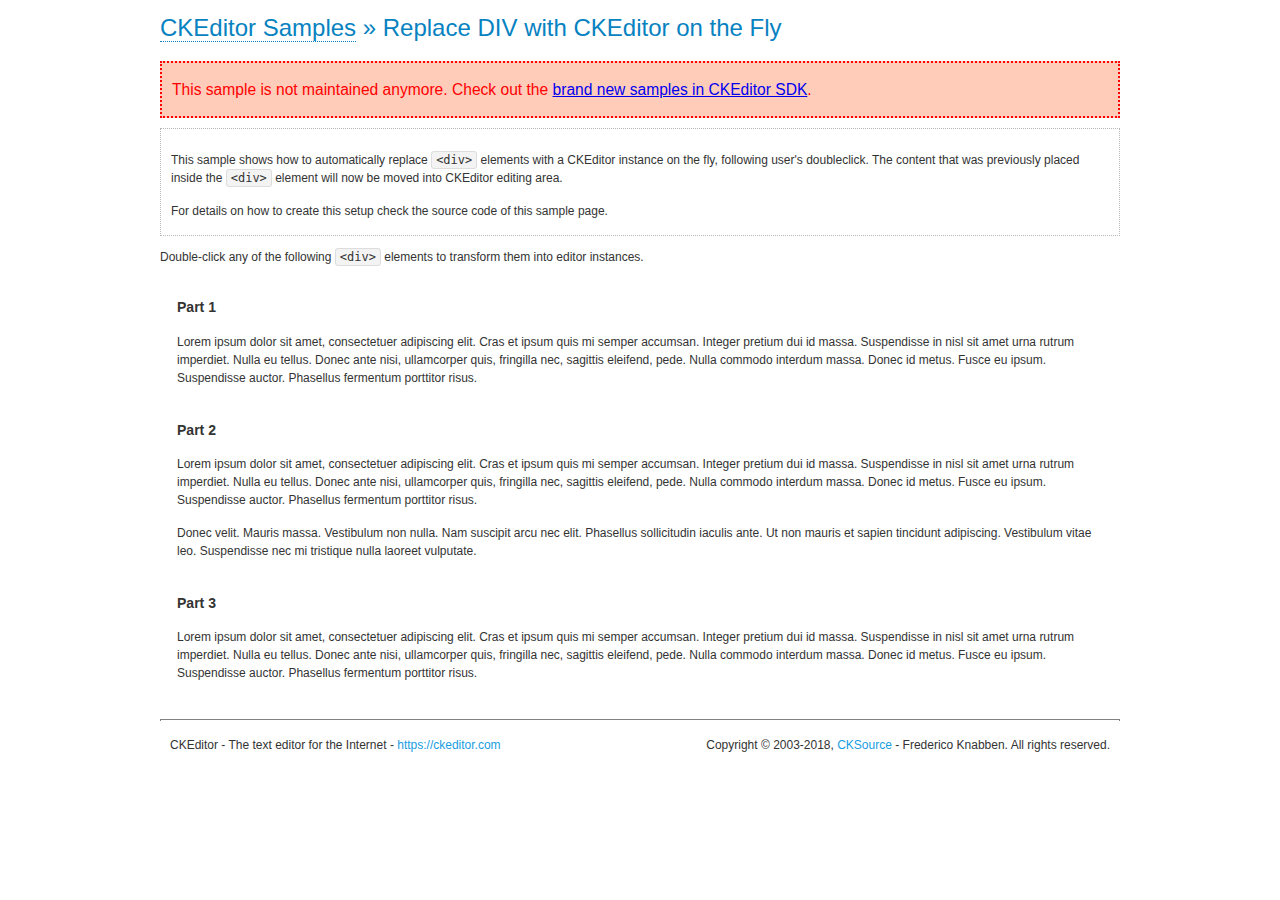
<file: ckeditor/samples/old/divreplace.html>
<!DOCTYPE html>
<!--
Copyright (c) 2003-2018, CKSource - Frederico Knabben. All rights reserved.
For licensing, see LICENSE.md or https://ckeditor.com/legal/ckeditor-oss-license
-->
<html>
<head>
	<meta charset="utf-8">
	<title>Replace DIV &mdash; CKEditor Sample</title>
	<script src="../../ckeditor.js"></script>
	<link href="sample.css" rel="stylesheet">
	<style>

		div.editable
		{
			border: solid 2px transparent;
			padding-left: 15px;
			padding-right: 15px;
		}

		div.editable:hover
		{
			border-color: black;
		}

	</style>
	<script>

		// Uncomment the following code to test the "Timeout Loading Method".
		// CKEDITOR.loadFullCoreTimeout = 5;

		window.onload = function() {
			// Listen to the double click event.
			if ( window.addEventListener )
				document.body.addEventListener( 'dblclick', onDoubleClick, false );
			else if ( window.attachEvent )
				document.body.attachEvent( 'ondblclick', onDoubleClick );

		};

		function onDoubleClick( ev ) {
			// Get the element which fired the event. This is not necessarily the
			// element to which the event has been attached.
			var element = ev.target || ev.srcElement;

			// Find out the div that holds this element.
			var name;

			do {
				element = element.parentNode;
			}
			while ( element && ( name = element.nodeName.toLowerCase() ) &&
				( name != 'div' || element.className.indexOf( 'editable' ) == -1 ) && name != 'body' );

			if ( name == 'div' && element.className.indexOf( 'editable' ) != -1 )
				replaceDiv( element );
		}

		var editor;

		function replaceDiv( div ) {
			if ( editor )
				editor.destroy();

			editor = CKEDITOR.replace( div );
		}

	</script>
</head>
<body>
	<h1 class="samples">
		<a href="index.html">CKEditor Samples</a> &raquo; Replace DIV with CKEditor on the Fly
	</h1>
	<div class="warning deprecated">
		This sample is not maintained anymore. Check out the <a href="https://sdk.ckeditor.com/">brand new samples in CKEditor SDK</a>.
	</div>
	<div class="description">
		<p>
			This sample shows how to automatically replace <code>&lt;div&gt;</code> elements
			with a CKEditor instance on the fly, following user's doubleclick. The content
			that was previously placed inside the <code>&lt;div&gt;</code> element will now
			be moved into CKEditor editing area.
		</p>
		<p>
			For details on how to create this setup check the source code of this sample page.
		</p>
	</div>
	<p>
		Double-click any of the following <code>&lt;div&gt;</code> elements to transform them into
		editor instances.
	</p>
	<div class="editable">
		<h3>
			Part 1
		</h3>
		<p>
			Lorem ipsum dolor sit amet, consectetuer adipiscing elit. Cras et ipsum quis mi
			semper accumsan. Integer pretium dui id massa. Suspendisse in nisl sit amet urna
			rutrum imperdiet. Nulla eu tellus. Donec ante nisi, ullamcorper quis, fringilla
			nec, sagittis eleifend, pede. Nulla commodo interdum massa. Donec id metus. Fusce
			eu ipsum. Suspendisse auctor. Phasellus fermentum porttitor risus.
		</p>
	</div>
	<div class="editable">
		<h3>
			Part 2
		</h3>
		<p>
			Lorem ipsum dolor sit amet, consectetuer adipiscing elit. Cras et ipsum quis mi
			semper accumsan. Integer pretium dui id massa. Suspendisse in nisl sit amet urna
			rutrum imperdiet. Nulla eu tellus. Donec ante nisi, ullamcorper quis, fringilla
			nec, sagittis eleifend, pede. Nulla commodo interdum massa. Donec id metus. Fusce
			eu ipsum. Suspendisse auctor. Phasellus fermentum porttitor risus.
		</p>
		<p>
			Donec velit. Mauris massa. Vestibulum non nulla. Nam suscipit arcu nec elit. Phasellus
			sollicitudin iaculis ante. Ut non mauris et sapien tincidunt adipiscing. Vestibulum
			vitae leo. Suspendisse nec mi tristique nulla laoreet vulputate.
		</p>
	</div>
	<div class="editable">
		<h3>
			Part 3
		</h3>
		<p>
			Lorem ipsum dolor sit amet, consectetuer adipiscing elit. Cras et ipsum quis mi
			semper accumsan. Integer pretium dui id massa. Suspendisse in nisl sit amet urna
			rutrum imperdiet. Nulla eu tellus. Donec ante nisi, ullamcorper quis, fringilla
			nec, sagittis eleifend, pede. Nulla commodo interdum massa. Donec id metus. Fusce
			eu ipsum. Suspendisse auctor. Phasellus fermentum porttitor risus.
		</p>
	</div>
	<div id="footer">
		<hr>
		<p>
			CKEditor - The text editor for the Internet - <a class="samples" href="https://ckeditor.com/">https://ckeditor.com</a>
		</p>
		<p id="copy">
			Copyright &copy; 2003-2018, <a class="samples" href="https://cksource.com/">CKSource</a> - Frederico
			Knabben. All rights reserved.
		</p>
	</div>
</body>
</html>
</file>
<file: ckeditor/samples/css/samples.css>
/**
 * @license Copyright (c) 2003-2018, CKSource - Frederico Knabben. All rights reserved.
 * For licensing, see LICENSE.md or https://ckeditor.com/legal/ckeditor-oss-license
 */
@media (max-width: 900px) {
  .global-is-mobile-hidden {
    display: none !important;
  }
}
article,
aside,
details,
figcaption,
figure,
footer,
header,
hgroup,
main,
menu,
nav,
section {
  display: block;
}
body,
html {
  margin: 0;
  padding: 0;
  font: 16px / 1.8 Arial, 'Helvetica Neue', Helvetica, sans-serif;
  font-weight: 300;
  color: #575757;
}
.grid-width-10 {
  width: 10%;
}
.grid-width-20 {
  width: 20%;
}
.grid-width-30 {
  width: 30%;
}
.grid-width-40 {
  width: 40%;
}
.grid-width-50 {
  width: 50%;
}
.grid-width-60 {
  width: 60%;
}
.grid-width-70 {
  width: 70%;
}
.grid-width-80 {
  width: 80%;
}
.grid-width-90 {
  width: 90%;
}
.grid-width-100 {
  width: 100%;
}
@media (max-width: 900px) {
  .grid-width-10,
  .grid-width-20,
  .grid-width-30,
  .grid-width-40,
  .grid-width-50,
  .grid-width-60,
  .grid-width-70,
  .grid-width-80,
  .grid-width-90,
  .grid-width-100 {
    width: 100%;
  }
}
*[class*="grid-width"] {
  -webkit-box-sizing: border-box;
  -moz-box-sizing: border-box;
  box-sizing: border-box;
  padding-left: 4%;
  padding-right: 4%;
  float: left;
}
*[class*="grid-width"]:after,
.grid-container:after,
*[class*="grid-width"]:before,
.grid-container:before {
  content: '';
  display: block;
  overflow: hidden;
  visibility: hidden;
  font-size: 0;
  line-height: 0;
  width: 0;
  height: 0;
}
*[class*="grid-width"]:after,
.grid-container:after {
  clear: both;
}
.grid-container {
  -webkit-box-sizing: border-box;
  -moz-box-sizing: border-box;
  box-sizing: border-box;
  margin-left: auto;
  margin-right: auto;
}
.grid-container-nested *[class*="grid-width"]:first-child {
  padding-left: 0;
}
.grid-container-nested *[class*="grid-width"]:last-child {
  padding-right: 0;
}
@media (max-width: 900px) {
  .grid-container-nested *[class*="grid-width"]:first-child {
    padding-left: 4%;
  }
  .grid-container-nested *[class*="grid-width"]:last-child {
    padding-right: 4%;
  }
}
.header-a {
  min-height: 140px;
  overflow: hidden;
}
.header-a .header-a-logo {
  margin: 40px 0 0;
}
@media (max-width: 900px) {
  .header-a .header-a-logo {
    text-align: center;
  }
}
.header-a .header-a-logo img {
  border: transparent;
}
.navigation-a {
  height: 30px;
  background: #3D3D3D;
  position: absolute;
  left: 0;
  right: 0;
  top: 0;
  padding: 0;
  overflow: hidden;
}
@media (max-width: 900px) {
  .navigation-a {
    text-align: center;
  }
}
.navigation-a ul {
  list-style: none;
  margin: 0;
  overflow: hidden;
}
.navigation-a ul li,
.navigation-a ul li a {
  display: inline-block;
}
@media (max-width: 900px) {
  .navigation-a ul {
    width: auto;
    text-overflow: ellipsis;
    white-space: nowrap;
    display: inline-block;
    float: none;
  }
  .navigation-a ul:before,
  .navigation-a ul:after {
    display: none;
  }
}
.navigation-a ul.navigation-a-left {
  text-align: left;
}
@media (max-width: 900px) {
  .navigation-a ul.navigation-a-left {
    padding-right: 0;
  }
}
.navigation-a ul.navigation-a-right {
  text-align: right;
}
@media (max-width: 900px) {
  .navigation-a ul.navigation-a-right {
    padding-left: 23px;
  }
}
.navigation-a ul li + li {
  margin-left: 23px;
}
.navigation-a ul li a {
  font-size: 10px;
  font-size: 0.625rem;
  line-height: 18px;
  line-height: 1.13rem;
  line-height: 30px;
  float: left;
  color: #ddd;
  font-weight: bold;
  text-decoration: none;
  text-transform: uppercase;
}
.navigation-a ul li a:hover {
  cursor: pointer;
  color: #fff;
}
.icon-navigation-a-github:before,
.icon-navigation-a-github:after {
  background-image: url("[data-uri]");
}
.navigation-b {
  text-align: right;
  margin: 52px 0 0;
  overflow: visible;
}
@media (max-width: 900px) {
  .navigation-b {
    text-align: center;
    margin-top: 20px;
    padding: 0;
  }
}
.navigation-b ul {
  padding: 0;
  list-style: none;
  margin: 0;
  overflow: visible;
}
.navigation-b ul li,
.navigation-b ul li a {
  display: inline-block;
}
@media (max-width: 900px) {
  .navigation-b ul {
    display: table;
    width: 100%;
    padding-bottom: 1.5em;
  }
}
@media (max-width: 900px) {
  .navigation-b ul li {
    display: table-row;
  }
}
.navigation-b ul li + li {
  margin-left: 20px;
}
@media (max-width: 900px) {
  .navigation-b ul li + li {
    margin-left: 0;
  }
}
.navigation-b ul li a {
  -webkit-box-sizing: border-box;
  -moz-box-sizing: border-box;
  box-sizing: border-box;
  text-transform: uppercase;
  text-decoration: none;
  outline: none;
}
@media (max-width: 900px) {
  .navigation-b ul li a {
    width: 100%;
    -webkit-border-radius: 0;
    -webkit-background-clip: padding-box;
    -moz-border-radius: 0;
    -moz-background-clip: padding;
    border-radius: 0;
    background-clip: padding-box;
  }
}
.footer-a {
  font-size: 13px;
  font-size: 0.8125rem;
  line-height: 23.4px;
  line-height: 1.46rem;
  padding-top: 2.25em;
  padding-bottom: 2.25em;
  overflow: hidden;
  color: #8a8a8a;
}
.footer-a a {
  color: #0287D0;
  text-decoration: none;
  border-bottom: 1px dotted #0287D0;
}
.footer-a a:hover {
  color: #0277b7;
}
.footer-a p {
  margin: 0;
  display: inline-block;
  text-align: center;
}
.content {
  font-size: 14px;
  font-size: 0.875rem;
  line-height: 25.2px;
  line-height: 1.57rem;
  overflow: hidden;
  padding-top: 1.5em;
  padding-bottom: 1.5em;
}
.content p {
  margin: 0.75em 0;
}
.content ul,
.content ol,
.content pre,
.content blockquote,
.content textarea:not([class^="cke"]),
.content .cke {
  margin: 1.875em 0;
}
.content code,
.content kbd {
  -webkit-border-radius: 3px;
  -webkit-background-clip: padding-box;
  -moz-border-radius: 3px;
  -moz-background-clip: padding;
  border-radius: 3px;
  background-clip: padding-box;
  padding: 3px 4px;
}
.content pre,
.content code,
.content kbd,
.content blockquote {
  background: #f5f5f5;
}
.content blockquote,
.content pre {
  background: none;
  border-left: 4px solid #0287D0;
  padding: 1.5em 2.25em;
}
.content p a,
.content ul a,
.content ol a,
.content blockquote a,
.content h1 a,
.content h2 a,
.content h3 a,
.content h4 a,
.content h5 a {
  color: #0287D0;
  text-decoration: none;
  border-bottom: 1px dotted #0287D0;
}
.content p a:hover,
.content ul a:hover,
.content ol a:hover,
.content blockquote a:hover,
.content h1 a:hover,
.content h2 a:hover,
.content h3 a:hover,
.content h4 a:hover,
.content h5 a:hover {
  color: #0277b7;
}
.content h1,
.content h2,
.content h3,
.content h4,
.content h5 {
  color: #000;
  font-weight: 100;
}
.content h1 code,
.content h2 code,
.content h3 code,
.content h4 code,
.content h5 code,
.content h1 kbd,
.content h2 kbd,
.content h3 kbd,
.content h4 kbd,
.content h5 kbd {
  font-size: inherit;
}
.content h1 a.content-heading-anchor,
.content h2 a.content-heading-anchor,
.content h3 a.content-heading-anchor,
.content h4 a.content-heading-anchor,
.content h5 a.content-heading-anchor {
  font-weight: 100;
  vertical-align: middle;
  opacity: 0;
  border: 0;
}
.content h1:hover a.content-heading-anchor,
.content h2:hover a.content-heading-anchor,
.content h3:hover a.content-heading-anchor,
.content h4:hover a.content-heading-anchor,
.content h5:hover a.content-heading-anchor {
  opacity: 1;
}
.content h1:target a,
.content h2:target a,
.content h3:target a,
.content h4:target a,
.content h5:target a {
  -webkit-animation: targetLinkOpacity 0.5s linear alternate;
  -moz-animation: targetLinkOpacity 0.5s linear alternate;
  -o-animation: targetLinkOpacity 0.5s linear alternate;
  animation: targetLinkOpacity 0.5s linear alternate;
  opacity: 1;
}
.content input,
.content select,
.content textarea:not([class^="cke"]) {
  -webkit-border-radius: 3px;
  -webkit-background-clip: padding-box;
  -moz-border-radius: 3px;
  -moz-background-clip: padding;
  border-radius: 3px;
  background-clip: padding-box;
  -webkit-box-shadow: inset 0 1px 1px rgba(0, 0, 0, 0.08);
  -moz-box-shadow: inset 0 1px 1px rgba(0, 0, 0, 0.08);
  box-shadow: inset 0 1px 1px rgba(0, 0, 0, 0.08);
  font: inherit;
  color: inherit;
  border: 1px solid #D9D9D9;
  padding: .2em .5em;
}
.content input:focus,
.content select:focus,
.content textarea:not([class^="cke"]):focus {
  border-color: #66afe9;
  outline: 0;
  -webkit-box-shadow: inset 0 1px 1px rgba(0, 0, 0, 0.08), 0 0 8px #93c6ef;
  -moz-box-shadow: inset 0 1px 1px rgba(0, 0, 0, 0.08), 0 0 8px #93c6ef;
  box-shadow: inset 0 1px 1px rgba(0, 0, 0, 0.08), 0 0 8px #93c6ef;
}
.content abbr {
  border-bottom: 1px dotted #666;
  cursor: pointer;
}
.content blockquote {
  font-style: italic;
  font-family: Georgia, Times, "Times New Roman", serif;
  font-size: 16px;
  font-size: 1rem;
  line-height: 28.8px;
  line-height: 1.8rem;
}
.content em {
  font-style: italic;
}
.content h1 {
  font-size: 36px;
  font-size: 2.25rem;
  line-height: 64.8px;
  line-height: 4.05rem;
  margin: 1.125em 0 0;
}
.content h2 {
  font-size: 27.2px;
  font-size: 1.7rem;
  line-height: 48.96px;
  line-height: 3.06rem;
  margin: 0.9em 0 0;
}
.content h3 {
  font-size: 24px;
  font-size: 1.5rem;
  line-height: 43.2px;
  line-height: 2.7rem;
  font-weight: 500;
  margin: 0.75em 0 0;
}
.content h4 {
  font-size: 19.2px;
  font-size: 1.2rem;
  line-height: 34.56px;
  line-height: 2.16rem;
  font-weight: 500;
  margin: 0.75em 0 0;
}
.content h5 {
  font-size: 17.6px;
  font-size: 1.1rem;
  line-height: 31.68px;
  line-height: 1.98rem;
  font-weight: 500;
  margin: 0.75em 0 0;
}
.content hr {
  border: 0;
  border-top: 4px solid #D9D9D9;
  margin: 1.5em 0;
}
.content input[type="text"] {
  height: 1.8em;
  line-height: 1.8em;
}
.content input[type="button"] {
  -webkit-appearance: button;
  -moz-appearance: button;
  appearance: button;
}
.content kbd {
  font-size: 12px;
  font-size: 0.75rem;
  line-height: 21.6px;
  line-height: 1.35rem;
  font-family: Arial, 'Helvetica Neue', Helvetica, sans-serif;
  padding: 2px 6px;
  -webkit-box-shadow: 0 0 4px #fff inset, 0 2px 0 #D9D9D9;
  -moz-box-shadow: 0 0 4px #fff inset, 0 2px 0 #D9D9D9;
  box-shadow: 0 0 4px #fff inset, 0 2px 0 #D9D9D9;
}
.content p img {
  vertical-align: middle;
}
.content p pre {
  padding: 1.5em;
}
.content pre {
  padding: 0;
  border: 0;
  tab-size: 4;
  -o-tab-size: 4;
  -moz-tab-size: 4;
}
.content pre,
.content code {
  font-size: 11.89px;
  font-size: 0.743rem;
  line-height: 21.4px;
  line-height: 1.34rem;
  font-family: Consolas, Menlo, Monaco, Lucida Console, Liberation Mono, DejaVu Sans Mono, Bitstream Vera Sans Mono, Courier New, monospace, serif;
}
.content pre a,
.content code a {
  border: 0;
}
.content pre code {
  padding: 0.75em;
  display: block;
}
.content strong {
  color: #000;
}
.content ul ul,
.content ol ul,
.content ul ol,
.content ol ol {
  margin: 0.75em 0;
}
.content ul li,
.content ol li {
  font-size: 14px;
  font-size: 0.875rem;
  line-height: 30.24px;
  line-height: 1.89rem;
}
.content textarea:not([class^="cke"]) {
  width: 100%;
}
.content div.todo {
  border: 2px dotted #444;
  padding: 10px;
  margin: 60px 0 10px 0;
  /* Remove me some day */
}
.content div.todo:before {
  content: "TODO";
  font-weight: bold;
}
body a.button-a,
body button.button-a,
body input.button-a {
  -webkit-border-radius: 3px;
  -webkit-background-clip: padding-box;
  -moz-border-radius: 3px;
  -moz-background-clip: padding;
  border-radius: 3px;
  background-clip: padding-box;
  font-size: 14px;
  font-size: 0.875rem;
  line-height: 25.2px;
  line-height: 1.57rem;
  height: 36px;
  line-height: 36px;
  padding: 0 1.1em;
  font-weight: 700;
  color: #3e3e3e;
  white-space: nowrap;
  text-decoration: none;
  display: inline-block;
  cursor: pointer;
  border: 0;
  vertical-align: middle;
  margin: 1px 0;
  background: transparent;
}
body a.button-a.icon-pos-left,
body button.button-a.icon-pos-left,
body input.button-a.icon-pos-left {
  padding-left: .8em;
}
body a.button-a.icon-pos-right,
body button.button-a.icon-pos-right,
body input.button-a.icon-pos-right {
  padding-right: .8em;
}
body a.button-a.button-a-no-text,
body button.button-a.button-a-no-text,
body input.button-a.button-a-no-text {
  -webkit-border-radius: 100px;
  -webkit-background-clip: padding-box;
  -moz-border-radius: 100px;
  -moz-background-clip: padding;
  border-radius: 100px;
  background-clip: padding-box;
  width: 36px;
  padding: 0;
  text-indent: -999px;
  overflow: hidden;
  position: relative;
  text-align: center;
}
body a.button-a.button-a-no-text:before,
body button.button-a.button-a-no-text:before,
body input.button-a.button-a-no-text:before {
  position: absolute;
  left: 50%;
  top: 50%;
  margin: -9px 0 0 -9px;
}
@media (max-width: 900px) {
  body a.button-a.button-a-mobile-collapsed,
  body button.button-a.button-a-mobile-collapsed,
  body input.button-a.button-a-mobile-collapsed {
    -webkit-border-radius: 100px;
    -webkit-background-clip: padding-box;
    -moz-border-radius: 100px;
    -moz-background-clip: padding;
    border-radius: 100px;
    background-clip: padding-box;
    width: 36px;
    padding: 0;
    text-indent: -999px;
    overflow: hidden;
    position: relative;
    text-align: center;
  }
  body a.button-a.button-a-mobile-collapsed:before,
  body button.button-a.button-a-mobile-collapsed:before,
  body input.button-a.button-a-mobile-collapsed:before {
    position: absolute;
    left: 50%;
    top: 50%;
    margin: -9px 0 0 -9px;
  }
  body a.button-a.button-a-mobile-collapsed:before,
  body button.button-a.button-a-mobile-collapsed:before,
  body input.button-a.button-a-mobile-collapsed:before {
    position: absolute;
    left: 50%;
    top: 50%;
    margin: -9px 0 0 -9px;
  }
}
body a.button-a:active,
body button.button-a:active,
body input.button-a:active,
body a.button-a:hover,
body button.button-a:hover,
body input.button-a:hover {
  color: #fff;
  background: #0277b7;
}
body a.button-a:focus,
body button.button-a:focus,
body input.button-a:focus {
  border-color: #66afe9;
  outline: 0;
  -webkit-box-shadow: inset 0 1px 1px rgba(0, 0, 0, 0.075), 0 0 8px #93c6ef;
  -moz-box-shadow: inset 0 1px 1px rgba(0, 0, 0, 0.075), 0 0 8px #93c6ef;
  box-shadow: inset 0 1px 1px rgba(0, 0, 0, 0.075), 0 0 8px #93c6ef;
}
body a.button-a-soft,
body button.button-a-soft,
body input.button-a-soft {
  background: #e7e7e7;
}
body a.button-a-soft:active,
body button.button-a-soft:active,
body input.button-a-soft:active,
body a.button-a-soft:hover,
body button.button-a-soft:hover,
body input.button-a-soft:hover {
  color: #3e3e3e;
  background: #cecece;
}
body a.button-a-background,
body button.button-a-background,
body input.button-a-background,
body a.navigation-b ul li a:hover,
body button.navigation-b ul li a:hover,
body input.navigation-b ul li a:hover {
  color: #fff;
  background: #0287D0;
}
body a.button-a-background:active,
body button.button-a-background:active,
body input.button-a-background:active,
body a.button-a-background:hover,
body button.button-a-background:hover,
body input.button-a-background:hover,
body a.navigation-b ul li a:hover:active,
body button.navigation-b ul li a:hover:active,
body input.navigation-b ul li a:hover:active,
body a.navigation-b ul li a:hover:hover,
body button.navigation-b ul li a:hover:hover,
body input.navigation-b ul li a:hover:hover {
  color: #fff;
  background: #0277b7;
}
.balloon-a {
  font-size: 12px;
  font-size: 0.75rem;
  line-height: 21.6px;
  line-height: 1.35rem;
  -webkit-border-radius: 3px;
  -webkit-background-clip: padding-box;
  -moz-border-radius: 3px;
  -moz-background-clip: padding;
  border-radius: 3px;
  background-clip: padding-box;
  border-bottom: 3px solid #d4d4d4;
  background: #ebebeb;
  display: inline-block;
  white-space: nowrap;
  padding: .4em 1.2em .2em;
  font-weight: 700;
  position: relative;
  z-index: 1000;
  text-transform: none;
  color: #575757;
}
.balloon-a:hover {
  color: #575757;
}
.balloon-a:before {
  content: '';
  width: 0;
  height: 0;
  border-style: solid;
  position: absolute;
}
.balloon-a-ne:before,
.balloon-a-nw:before {
  top: -13px;
  border-width: 0 9px 15.6px 9px;
  border-color: transparent transparent #ebebeb transparent;
}
.balloon-a-se:before,
.balloon-a-sw:before {
  bottom: -13px;
  border-width: 15.6px 9px 0 9px;
  border-color: #ebebeb transparent transparent transparent;
}
.balloon-a-nw:before,
.balloon-a-sw:before {
  left: 20px;
}
.balloon-a-ne:before,
.balloon-a-se:before {
  right: 20px;
}
.icon-pos-left:before,
.icon-pos-right:after {
  content: '';
  display: inline-block;
  width: 18px;
  height: 18px;
  vertical-align: middle;
  background-repeat: no-repeat;
}
.icon-pos-left:before {
  margin-right: 10px;
}
.icon-pos-right:after {
  margin-left: 10px;
}
.icon-download:before,
.icon-download:after {
  background-image: url("[data-uri]");
}
.icon-question-mark:before,
.icon-question-mark:after {
  background-image: url("[data-uri]");
}
.icon-close:before,
.icon-close:after {
  background-image: url("[data-uri]");
}
.ie8 .switch > * {
  vertical-align: middle;
}
.ie8 .switch input[type="radio"] {
  margin: 0 0.25em;
  display: inline-block;
}
.ie8 .switch label {
  margin-left: 0 !important;
  margin-right: 0 !important;
}
.ie8 .switch label[data-for="1"] {
  float: left;
}
.ie8 .switch label[data-for="2"] {
  float: right;
}
.ie8 .switch .switch-inner {
  display: none;
}
.switch {
  font-size: 14px;
  font-size: 0.875rem;
  line-height: 25.2px;
  line-height: 1.57rem;
  font-weight: bold;
  background-color: #0287D0;
  overflow: hidden;
  display: inline-block;
  padding: 0.75em 0.25em;
  color: #fff;
  -webkit-border-radius: 3px;
  -webkit-background-clip: padding-box;
  -moz-border-radius: 3px;
  -moz-background-clip: padding;
  border-radius: 3px;
  background-clip: padding-box;
  position: relative;
}
.switch input[type="radio"] {
  display: none;
}
.switch label {
  position: relative;
  z-index: 2;
  float: left;
  cursor: pointer;
  padding: 0 0.75em;
}
.switch label:hover {
  text-decoration: underline;
}
.switch .switch-inner {
  float: left;
  background-color: #FFF;
  height: 1.5em;
  width: 4.125em;
  padding: 2px;
  margin: 0 0.25em;
  -webkit-border-radius: 5.5px;
  -webkit-background-clip: padding-box;
  -moz-border-radius: 5.5px;
  -moz-background-clip: padding;
  border-radius: 5.5px;
  background-clip: padding-box;
}
.switch .switch-inner .handler {
  overflow: hidden;
  position: relative;
  display: block;
  height: 1.5em;
  width: 1.5em;
  background: #027dc1;
  -webkit-border-radius: 4.5px;
  -webkit-background-clip: padding-box;
  -moz-border-radius: 4.5px;
  -moz-background-clip: padding;
  border-radius: 4.5px;
  background-clip: padding-box;
}
.switch .switch-inner .handler:before {
  content: '';
  display: block;
  position: absolute;
  top: 0;
  right: 0;
  bottom: 3px;
  left: 0;
  background-color: #0291df;
  -webkit-border-bottom-left-radius: 4.5px;
  -moz-border-radius-bottomleft: 4.5px;
  border-bottom-left-radius: 4.5px;
  -webkit-border-bottom-right-radius: 4.5px;
  -webkit-background-clip: padding-box;
  -moz-border-radius-bottomright: 4.5px;
  -moz-background-clip: padding;
  border-bottom-right-radius: 4.5px;
  background-clip: padding-box;
}
.switch:hover .switch-inner .handler:before {
  background: #029ef3;
}
.switch input[data-num="2"]:checked ~ .switch-inner > .handler {
  margin-left: auto;
}
.switch input[data-num="2"]:checked ~ label[data-for="1"] {
  padding-right: 5.125em;
  margin-right: -4.375em;
}
.switch input[data-num="1"]:checked ~ label[data-for="2"] {
  padding-left: 5.125em;
  margin-left: -4.375em;
}
.toggler {
  -webkit-user-select: none;
  -moz-user-select: none;
  -ms-user-select: none;
  user-select: none;
}
.toggler label {
  cursor: pointer;
}
.toggler [data-collapse] {
  display: inherit;
}
.toggler [data-expand] {
  display: none;
}
.toggler.collapsed [data-collapse] {
  display: none;
}
.toggler.collapsed [data-expand] {
  display: inherit;
}
.toggler-container {
  overflow: hidden;
}
.toggler-container.collapsed {
  height: 0;
}
.icon-toggler-expanded:before,
.icon-toggler-collapsed:before,
.icon-toggler-expanded:after,
.icon-toggler-collapsed:after {
  background-image: url("[data-uri]");
}
.icon-toggler-expanded.icon-light:before,
.icon-toggler-collapsed.icon-light:before,
.icon-toggler-expanded.icon-light:after,
.icon-toggler-collapsed.icon-light:after {
  background-image: url("[data-uri]");
}
.icon-toggler-expanded:before,
.icon-toggler-expanded:after {
  background-position: top left;
}
.icon-toggler-collapsed:before,
.icon-toggler-collapsed:after {
  background-position: bottom left;
}
.modal {
  padding: 20px;
  border-radius: 3px;
  background-color: white;
  max-width: 700px;
  -webkit-box-sizing: border-box;
  -moz-box-sizing: border-box;
  box-sizing: border-box;
  width: 80% !important;
  top: 50% !important;
  -webkit-transform: translate(-50%, -50%) !important;
  -moz-transform: translate(-50%, -50%) !important;
  -ms-transform: translate(-50%, -50%) !important;
  -o-transform: translate(-50%, -50%) !important;
  transform: translate(-50%, -50%) !important;
}
.modal-close {
  -webkit-border-radius: 100px;
  -webkit-background-clip: padding-box;
  -moz-border-radius: 100px;
  -moz-background-clip: padding;
  border-radius: 100px;
  background-clip: padding-box;
  cursor: pointer;
  height: 18px;
  width: 18px;
  position: absolute;
  top: 10px;
  right: 10px;
  font-size: 17px;
  text-align: center;
  line-height: 19px;
  background: #cccccc;
}
main .grid-container,
header .grid-container,
.navigation-a > div,
footer > div {
  max-width: 968px;
}
.header-a {
  margin-top: 30px;
}
.footer-a {
  border-top: 1px solid #D9D9D9;
}
.adjoined-top {
  background-color: #0287D0;
  color: #fff;
}
.adjoined-top .content h1,
.adjoined-top .content h2,
.adjoined-top .content h3,
.adjoined-top .content h4,
.adjoined-top .content h5 {
  color: #fff;
}
.adjoined-top .content p {
  font-size: 18px;
  font-size: 1.125rem;
  line-height: 32.4px;
  line-height: 2.02rem;
  font-weight: 100;
}
.adjoined-top .content p a {
  text-decoration: none;
  border-bottom: 1px dotted #fff;
  color: inherit;
}
.adjoined-top .content p a:hover {
  color: #e6e6e6;
}
.adjoined-top .content button {
  color: #fff;
}
.adjoined-top .content strong {
  color: #fff;
}
.adjoined-top .content code {
  font-size: inherit;
  color: #0287D0;
}
.adjoined-bottom {
  position: relative;
}
.adjoined-bottom:before {
  z-index: -1;
  content: '';
  background: #0287D0;
  position: absolute;
  top: 0;
  left: 0;
  right: 0;
  height: 50%;
}
main .grid-container,
header .grid-container,
.navigation-a > div,
footer > div {
  max-width: 1052px;
}
main .grid-container.freed-width {
  max-width: none;
}
.switch {
  background: #027dc1;
  float: right;
  overflow: visible;
}
.switch .balloon-a {
  position: absolute;
  top: -40px;
  right: 50%;
  margin-right: -15px;
  background: #FFEFC1;
  border-bottom-color: #DCDCA4;
}
.switch .balloon-a:before {
  border-color: #FFEFC1 transparent transparent transparent;
}
#toolbar .editors-container {
  overflow: hidden;
  height: 0;
  transition: height 200ms;
}
#toolbar .editors-container.active {
  height: auto;
}
#main #editor {
  background: #FFF;
  padding: 2% 4%;
  border: dashed 5px #0287D0;
}
#main .adjoined-top:before {
  height: 335px;
}
#toolbar .adjoined-top:before {
  height: 219px;
}
#toolbar .adjoined-top .grid-container-nested {
  height: 147px;
}
.content .grid-switch-magic {
  margin: 3.5em 0 0;
}
#info-box {
  padding-bottom: 0;
}
#info-box > div {
  width: 100%;
  text-align: right;
}
#info-box > div .toggler {
  padding-right: 0;
}
#info-box > div .toggler:hover {
  background: transparent;
  color: #000;
}
#info-box > div .toggler:hover > label {
  text-decoration: underline;
}
#info-box > div h2 {
  float: left;
  margin-top: 0;
}
#info-box > div#instructions-container {
  text-align: left;
}
#toolbarModifierWrapper {
  overflow: hidden;
  height: 0;
  opacity: 0;
  transition: height 200ms;
}
#toolbarModifierWrapper.active {
  height: auto;
  opacity: 1;
}
header {
  overflow: visible;
}
header div.grid-container {
  overflow: visible;
}
header .navigation-b {
  overflow: visible;
}
header .navigation-b ul {
  overflow: visible;
}
header .navigation-b a {
  position: relative;
}
header .balloon-a {
  position: absolute;
  top: 48px;
  left: 50%;
  margin-left: -35px;
}
@media (max-width: 1140px) {
  header .balloon-a {
    left: auto;
    margin-left: auto;
    right: 50%;
    margin-right: -35px;
  }
  header .balloon-a:before {
    left: auto;
    right: 22px;
  }
}
@media (max-width: 900px) {
  header .balloon-a {
    display: none;
  }
}
header .header-a-logo img {
  width: 160px;
  height: 60px;
}

#toolbar .cke_toolbar {
  pointer-events: none;
  -webkit-user-select: none;
  -moz-user-select: none;
  -ms-user-select: none;
  user-select: none;
  cursor: default;
}
.some-toolbar-active .cke_toolbar {
  zoom: 1;
  filter: alpha(opacity=50);
  -webkit-opacity: 0.5;
  -moz-opacity: 0.5;
  opacity: 0.5;
}
.cke_toolbar.active {
  position: relative;
  zoom: 1;
  filter: alpha(opacity=100);
  -webkit-opacity: 1;
  -moz-opacity: 1;
  opacity: 1;
}
.cke_toolbar.active:after {
  content: '';
  display: block;
  position: absolute;
  top: 0;
  right: 6px;
  bottom: 5px;
  left: 0;
  -webkit-border-radius: 5px;
  -webkit-background-clip: padding-box;
  -moz-border-radius: 5px;
  -moz-background-clip: padding;
  border-radius: 5px;
  background-clip: padding-box;
  -webkit-box-shadow: 0px 0px 15px 3px #fff4b0;
  -moz-box-shadow: 0px 0px 15px 3px #fff4b0;
  box-shadow: 0px 0px 15px 3px #fff4b0;
}
.cke_toolbar.active .cke_toolgroup {
  -webkit-box-shadow: none;
  -moz-box-shadow: none;
  box-shadow: none;
  border-color: #e3c300;
}
.cke_toolbar.active .cke_combo,
.cke_toolbar.active .cke_toolgroup {
  position: relative;
  z-index: 2;
}
.cke_toolbar.active .cke_combo_button {
  -webkit-box-shadow: none;
  -moz-box-shadow: none;
  box-shadow: none;
}
.unselectable {
  -webkit-user-select: none;
  -moz-user-select: none;
  -ms-user-select: none;
  user-select: none;
}
.toolbar {
  padding: 5px 0;
  margin-bottom: 2.4em;
  overflow: hidden;
  background: #fff;
}
.toolbar button.button-a.cke_button {
  cursor: pointer;
  display: inline-block;
  padding: 4px 6px;
  outline: 0;
  border: 1px solid #a6a6a6;
}
.toolbar button.button-a.hidden {
  display: none;
}
.toolbar button.button-a.left {
  float: left;
  margin-right: 8px;
}
.toolbar button.button-a.right {
  float: right;
  margin-left: 8px;
}
.toolbar button.button-a .highlight {
  color: #ffefc1;
}
.configContainer.hidden,
.toolbarModifier.hidden,
.toolbarModifier-hints.hidden {
  display: none;
}
.toolbarModifier :focus,
.toolbar button:focus,
.configContainer textarea.configCode:focus {
  outline: none;
}
div.toolbarModifier {
  padding: 0;
  overflow: hidden;
  width: 100%;
  position: relative;
  display: table;
  border-collapse: collapse;
}
div.toolbarModifier ::-moz-focus-inner {
  border: 0;
}
div.toolbarModifier .empty {
  display: none;
}
div.toolbarModifier.empty-visible .empty {
  display: table-row;
  zoom: 1;
  filter: alpha(opacity=60);
  -webkit-opacity: 0.6;
  -moz-opacity: 0.6;
  opacity: 0.6;
}
div.toolbarModifier .empty > p {
  line-height: 31px;
}
div.toolbarModifier > ul {
  padding: 0;
  margin: 0;
  border-top: 1px solid #ccc;
  width: 100%;
}
div.toolbarModifier > ul[data-type="table-header"] {
  display: table-header-group;
}
div.toolbarModifier > ul[data-type="table-body"] {
  display: table-row-group;
}
div.toolbarModifier > ul p {
  padding: 0;
  margin: 0;
}
div.toolbarModifier > ul > li {
  display: table-row;
}
div.toolbarModifier > ul > li[data-type="header"] {
  font-weight: bold;
  user-select: none;
  cursor: default;
}
div.toolbarModifier > ul > li[data-type="group"],
div.toolbarModifier > ul > li[data-type="separator"] {
  border-bottom: 1px solid #ccc;
}
div.toolbarModifier > ul > li[data-type="subgroup"] {
  border-top: 1px solid #eee;
}
div.toolbarModifier > ul > li[data-type="subgroup"]:first-child {
  border-top: none;
}
div.toolbarModifier > ul > li[data-type="group"].active,
div.toolbarModifier > ul > li[data-type="group"]:hover,
div.toolbarModifier > ul > li[data-type="separator"].active,
div.toolbarModifier > ul > li[data-type="separator"]:hover {
  overflow: hidden;
  z-index: 2;
}
div.toolbarModifier > ul > li[data-type="group"].active,
div.toolbarModifier > ul > li[data-type="separator"].active,
div.toolbarModifier > ul > li[data-type="group"].active:hover,
div.toolbarModifier > ul > li[data-type="separator"].active:hover {
  background: #f0fafb;
}
div.toolbarModifier > ul > li[data-type="group"]:hover,
div.toolbarModifier > ul > li[data-type="separator"]:hover {
  background: #fffbe3;
}
div.toolbarModifier > ul > li[data-type="separator"] {
  background: #f5f5f5;
}
div.toolbarModifier > ul > li[data-type="separator"]:after {
  content: '';
  width: 100%;
}
div.toolbarModifier > ul > li[data-type="separator"] > p {
  padding: 2px 5px;
}
div.toolbarModifier > ul > li > p,
div.toolbarModifier > ul > li > ul {
  display: table-cell;
  vertical-align: middle;
}
div.toolbarModifier > ul > li p {
  padding-left: 5px;
  min-width: 200px;
}
div.toolbarModifier > ul > li p span {
  white-space: nowrap;
  cursor: default;
}
div.toolbarModifier > ul > li p span button {
  font-size: 12.666px;
  margin-right: 5px;
  cursor: pointer;
  background: #fff;
  -webkit-border-radius: 5px;
  -webkit-background-clip: padding-box;
  -moz-border-radius: 5px;
  -moz-background-clip: padding;
  border-radius: 5px;
  background-clip: padding-box;
  border: 1px solid #bbb;
  padding: 0 7px;
  line-height: 12px;
  height: 20px;
}
div.toolbarModifier > ul > li p span button:not(.disabled):hover,
div.toolbarModifier > ul > li p span button:not(.disabled):focus {
  color: #fff;
  background-color: #454545;
  border-color: transparent;
}
div.toolbarModifier > ul > li p span button.move.disabled {
  cursor: default;
  zoom: 1;
  filter: alpha(opacity=20);
  -webkit-opacity: 0.2;
  -moz-opacity: 0.2;
  opacity: 0.2;
}
div.toolbarModifier > ul > li ul {
  border-collapse: collapse;
  padding: 0;
  width: 100%;
}
div.toolbarModifier > ul > li ul li {
  display: table-row;
  list-style-type: none;
  line-height: 1;
}
div.toolbarModifier > ul > li ul li[data-type="subgroup"] {
  border-top: 1px solid #ddd;
}
div.toolbarModifier > ul > li ul li[data-type="subgroup"]:first-child {
  border-top: 0;
}
div.toolbarModifier > ul > li ul li[data-type="subgroup"] [data-type="button"] {
  -webkit-border-radius: 3px;
  -webkit-background-clip: padding-box;
  -moz-border-radius: 3px;
  -moz-background-clip: padding;
  border-radius: 3px;
  background-clip: padding-box;
  padding: 0 2px;
}
div.toolbarModifier > ul > li ul li[data-type="subgroup"] [data-type="button"]:focus {
  background: rgba(0, 0, 0, 0.04);
}
div.toolbarModifier > ul > li ul li[data-type="subgroup"] [data-type="button"] input {
  vertical-align: middle;
}
div.toolbarModifier > ul > li ul li > p,
div.toolbarModifier > ul > li ul li > ul {
  display: table-cell;
  vertical-align: middle;
}
div.toolbarModifier > ul > li ul li ul {
  padding: 0;
}
div.toolbarModifier > ul > li ul li ul li {
  padding: 0;
  display: inline-block;
  cursor: pointer;
  margin: 2px 5px 2px 0;
}
div.toolbarModifier > ul > li ul li ul li .cke_combo_text {
  cursor: pointer;
  white-space: nowrap;
}
div.toolbarModifier > ul > li ul li ul li .cke_toolgroup,
div.toolbarModifier > ul > li ul li ul li .cke_combo_button {
  cursor: pointer;
  margin: 0;
  vertical-align: middle;
  border: 1px solid #ddd;
  font-size: 11.41px;
  font-size: 0.713rem;
  line-height: 20.54px;
  line-height: 1.28rem;
}
div.toolbarModifier > .codemirror-wrapper {
  overflow-y: auto;
}
div.toolbarModifier-hints {
  float: right;
  width: 350px;
  min-width: 150px;
  overflow-y: auto;
  margin-left: 1.5em;
}
div.toolbarModifier-hints h3 {
  font-size: 18.08px;
  font-size: 1.13rem;
  line-height: 32.54px;
  line-height: 2.03rem;
  padding: 0.36em 1.5em;
  background: #f5f5f5;
  border-bottom: 1px solid #ddd;
  margin-top: 0;
  margin-bottom: 1.2em;
}
div.toolbarModifier-hints dl {
  margin-bottom: 1.2em;
  overflow: hidden;
}
div.toolbarModifier-hints dl .list-header {
  font-weight: bold;
  border: 0;
  padding-bottom: 0.6em;
}
div.toolbarModifier-hints dl > p {
  text-align: center;
}
div.toolbarModifier-hints dl dt {
  float: left;
  width: 9em;
  clear: both;
  text-align: right;
  border-top: 1px solid #ddd;
  padding-left: 1.5em;
  padding-right: .1em;
  -webkit-box-sizing: border-box;
  -moz-box-sizing: border-box;
  box-sizing: border-box;
}
div.toolbarModifier-hints dl dt code {
  background: none;
  border: none;
  vertical-align: middle;
}
div.toolbarModifier-hints dl dd {
  margin-left: 10em;
  clear: right;
  padding-right: 1.5em;
}
div.toolbarModifier-hints dl dd code {
  line-height: 2.2em;
}
div.toolbarModifier-hints dl dd:after {
  content: '\00a0';
  display: block;
  clear: left;
  float: right;
  height: 0;
  width: 0;
}
.toolbarModifier-hints,
.configContainer textarea.configCode,
.CodeMirror {
  -webkit-border-radius: 3px;
  -webkit-background-clip: padding-box;
  -moz-border-radius: 3px;
  -moz-background-clip: padding;
  border-radius: 3px;
  background-clip: padding-box;
  border: 1px solid #ccc;
  font-size: 13.01px;
  font-size: 0.813rem;
  line-height: 23.42px;
  line-height: 1.46rem;
}
.configContainer textarea.configCode,
.CodeMirror pre,
.CodeMirror-linenumber {
  font-size: 13.01px;
  font-size: 0.813rem;
  line-height: 23.42px;
  line-height: 1.46rem;
  font-family: Consolas, Menlo, Monaco, Lucida Console, Liberation Mono, DejaVu Sans Mono, Bitstream Vera Sans Mono, Courier New, monospace, serif;
}
.CodeMirror pre {
  border: none;
  padding: 0;
  margin: 0;
}
.configContainer textarea.configCode {
  -webkit-box-sizing: border-box;
  -moz-box-sizing: border-box;
  box-sizing: border-box;
  color: #575757;
  padding: 10px;
  width: 100%;
  min-height: 500px;
  margin: 0;
  resize: none;
  outline: none;
  -moz-tab-size: 4;
  tab-size: 4;
  white-space: pre;
  word-wrap: normal;
  overflow: auto;
}
.CodeMirror-hints.toolbar-modifier {
  padding: 0;
  color: #575757;
  font-size: 14px;
  font-size: 0.875rem;
  line-height: 25.2px;
  line-height: 1.57rem;
  font-family: Consolas, Menlo, Monaco, Lucida Console, Liberation Mono, DejaVu Sans Mono, Bitstream Vera Sans Mono, Courier New, monospace, serif;
}
.CodeMirror-hints.toolbar-modifier .CodeMirror-hint-active {
  color: #575757;
  background: #f0fafb;
}
.CodeMirror-hints.toolbar-modifier > li:hover {
  background: #fffbe3;
}
/* Text modifier */
#toolbarModifierWrapper {
  margin-bottom: 1.2em;
}
#toolbarModifierWrapper .invalid .CodeMirror {
  background: #fff8f8;
  border-color: red;
}
#toolbarModifierWrapper .CodeMirror {
  height: auto;
  padding: 0 0.6em;
}
.staticContainer {
  position: fixed;
  top: 0;
  width: 100%;
  z-index: 10;
}
.staticContainer > .grid-container {
  max-width: 1052px;
}
.staticContainer > .grid-container .inner {
  background: #fff;
}
.staticContainer > .grid-container .inner .toolbar {
  margin-bottom: 0;
}
#help {
  position: relative;
  top: -15px;
  left: -5px;
}
#help-content {
  display: none;
}
/*# sourceMappingURL=[data-uri] */
</file>
<file: ckeditor/samples/toolbarconfigurator/lib/codemirror/neo.css>
/* neo theme for codemirror */

/* Color scheme */

.cm-s-neo.CodeMirror {
  background-color:#ffffff;
  color:#2e383c;
  line-height:1.4375;
}
.cm-s-neo .cm-comment {color:#75787b}
.cm-s-neo .cm-keyword, .cm-s-neo .cm-property {color:#1d75b3}
.cm-s-neo .cm-atom,.cm-s-neo .cm-number {color:#75438a}
.cm-s-neo .cm-node,.cm-s-neo .cm-tag {color:#9c3328}
.cm-s-neo .cm-string {color:#b35e14}
.cm-s-neo .cm-variable,.cm-s-neo .cm-qualifier {color:#047d65}


/* Editor styling */

.cm-s-neo pre {
  padding:0;
}

.cm-s-neo .CodeMirror-gutters {
  border:none;
  border-right:10px solid transparent;
  background-color:transparent;
}

.cm-s-neo .CodeMirror-linenumber {
  padding:0;
  color:#e0e2e5;
}

.cm-s-neo .CodeMirror-guttermarker { color: #1d75b3; }
.cm-s-neo .CodeMirror-guttermarker-subtle { color: #e0e2e5; }
</file>
<file: ckeditor/samples/old/sample.css>
/*
Copyright (c) 2003-2018, CKSource - Frederico Knabben. All rights reserved.
For licensing, see LICENSE.md or https://ckeditor.com/legal/ckeditor-oss-license
*/

html, body, h1, h2, h3, h4, h5, h6, div, span, blockquote, p, address, form, fieldset, img, ul, ol, dl, dt, dd, li, hr, table, td, th, strong, em, sup, sub, dfn, ins, del, q, cite, var, samp, code, kbd, tt, pre
{
	line-height: 1.5;
}

body
{
	padding: 10px 30px;
}

input, textarea, select, option, optgroup, button, td, th
{
	font-size: 100%;
}

pre
{
	-moz-tab-size: 4;
	tab-size: 4;
}

pre, code, kbd, samp, tt
{
	font-family: monospace,monospace;
	font-size: 1em;
}

body {
	width: 960px;
	margin: 0 auto;
}

code
{
	background: #f3f3f3;
	border: 1px solid #ddd;
	padding: 1px 4px;
	border-radius: 3px;
}

abbr
{
	border-bottom: 1px dotted #555;
	cursor: pointer;
}

.new, .beta
{
	text-transform: uppercase;
	font-size: 10px;
	font-weight: bold;
	padding: 1px 4px;
	margin: 0 0 0 5px;
	color: #fff;
	float: right;
	border-radius: 3px;
}

.new
{
	background: #FF7E00;
	border: 1px solid #DA8028;
	text-shadow: 0 1px 0 #C97626;

	box-shadow: 0 2px 3px 0 #FFA54E inset;
}

.beta
{
	background: #18C0DF;
	border: 1px solid #19AAD8;
	text-shadow: 0 1px 0 #048CAD;
	font-style: italic;

	box-shadow: 0 2px 3px 0 #50D4FD inset;
}

h1.samples
{
	color: #0782C1;
	font-size: 200%;
	font-weight: normal;
	margin: 0;
	padding: 0;
}

h1.samples a
{
	color: #0782C1;
	text-decoration: none;
	border-bottom: 1px dotted #0782C1;
}

.samples a:hover
{
	border-bottom: 1px dotted #0782C1;
}

h2.samples
{
	color: #000000;
	font-size: 130%;
	margin: 15px 0 0 0;
	padding: 0;
}

p, blockquote, address, form, pre, dl, h1.samples, h2.samples
{
	margin-bottom: 15px;
}

ul.samples
{
	margin-bottom: 15px;
}

.clear
{
	clear: both;
}

fieldset
{
	margin: 0;
	padding: 10px;
}

body, input, textarea
{
	color: #333333;
	font-family: Arial, Helvetica, sans-serif;
}

body
{
	font-size: 75%;
}

a.samples
{
	color: #189DE1;
	text-decoration: none;
}

form
{
	margin: 0;
	padding: 0;
}

pre.samples
{
	background-color: #F7F7F7;
	border: 1px solid #D7D7D7;
	overflow: auto;
	padding: 0.25em;
	white-space: pre-wrap; /* CSS 2.1 */
	word-wrap: break-word; /* IE7 */
}

#footer
{
	clear: both;
	padding-top: 10px;
}

#footer hr
{
	margin: 10px 0 15px 0;
	height: 1px;
	border: solid 1px gray;
	border-bottom: none;
}

#footer p
{
	margin: 0 10px 10px 10px;
	float: left;
}

#footer #copy
{
	float: right;
}

#outputSample
{
	width: 100%;
	table-layout: fixed;
}

#outputSample thead th
{
	color: #dddddd;
	background-color: #999999;
	padding: 4px;
	white-space: nowrap;
}

#outputSample tbody th
{
	vertical-align: top;
	text-align: left;
}

#outputSample pre
{
	margin: 0;
	padding: 0;
}

.description
{
	border: 1px dotted #B7B7B7;
	margin-bottom: 10px;
	padding: 10px 10px 0;
	overflow: hidden;
}

label
{
	display: block;
	margin-bottom: 6px;
}

/**
 *	CKEditor editables are automatically set with the "cke_editable" class
 *	plus cke_editable_(inline|themed) depending on the editor type.
 */

/* Style a bit the inline editables. */
.cke_editable.cke_editable_inline
{
	cursor: pointer;
}

/* Once an editable element gets focused, the "cke_focus" class is
   added to it, so we can style it differently. */
.cke_editable.cke_editable_inline.cke_focus
{
	box-shadow: inset 0px 0px 20px 3px #ddd, inset 0 0 1px #000;
	outline: none;
	background: #eee;
	cursor: text;
}

/* Avoid pre-formatted overflows inline editable. */
.cke_editable_inline pre
{
	white-space: pre-wrap;
	word-wrap: break-word;
}

/**
 *	Samples index styles.
 */

.twoColumns,
.twoColumnsLeft,
.twoColumnsRight
{
	overflow: hidden;
}

.twoColumnsLeft,
.twoColumnsRight
{
	width: 45%;
}

.twoColumnsLeft
{
	float: left;
}

.twoColumnsRight
{
	float: right;
}

dl.samples
{
	padding: 0 0 0 40px;
}
dl.samples > dt
{
	display: list-item;
	list-style-type: disc;
	list-style-position: outside;
	margin: 0 0 3px;
}
dl.samples > dd
{
	margin: 0 0 3px;
}
.warning
{
	color: #ff0000;
	background-color: #FFCCBA;
	border: 2px dotted #ff0000;
	padding: 15px 10px;
	margin: 10px 0;
}

.warning.deprecated {
	font-size: 1.3em;
}

/* Used on inline samples */

blockquote
{
	font-style: italic;
	font-family: Georgia, Times, "Times New Roman", serif;
	padding: 2px 0;
	border-style: solid;
	border-color: #ccc;
	border-width: 0;
}

.cke_contents_ltr blockquote
{
	padding-left: 20px;
	padding-right: 8px;
	border-left-width: 5px;
}

.cke_contents_rtl blockquote
{
	padding-left: 8px;
	padding-right: 20px;
	border-right-width: 5px;
}

img.right {
	border: 1px solid #ccc;
	float: right;
	margin-left: 15px;
	padding: 5px;
}

img.left {
	border: 1px solid #ccc;
	float: left;
	margin-right: 15px;
	padding: 5px;
}

.marker
{
	background-color: Yellow;
}
</file>
<file: ckeditor/samples/toolbarconfigurator/lib/codemirror/codemirror.css>
/* BASICS */

.CodeMirror {
  /* Set height, width, borders, and global font properties here */
  font-family: monospace;
  height: 300px;
  color: black;
}

/* PADDING */

.CodeMirror-lines {
  padding: 4px 0; /* Vertical padding around content */
}
.CodeMirror pre {
  padding: 0 4px; /* Horizontal padding of content */
}

.CodeMirror-scrollbar-filler, .CodeMirror-gutter-filler {
  background-color: white; /* The little square between H and V scrollbars */
}

/* GUTTER */

.CodeMirror-gutters {
  border-right: 1px solid #ddd;
  background-color: #f7f7f7;
  white-space: nowrap;
}
.CodeMirror-linenumbers {}
.CodeMirror-linenumber {
  padding: 0 3px 0 5px;
  min-width: 20px;
  text-align: right;
  color: #999;
  white-space: nowrap;
}

.CodeMirror-guttermarker { color: black; }
.CodeMirror-guttermarker-subtle { color: #999; }

/* CURSOR */

.CodeMirror div.CodeMirror-cursor {
  border-left: 1px solid black;
}
/* Shown when moving in bi-directional text */
.CodeMirror div.CodeMirror-secondarycursor {
  border-left: 1px solid silver;
}
.CodeMirror.cm-fat-cursor div.CodeMirror-cursor {
  width: auto;
  border: 0;
  background: #7e7;
}
.CodeMirror.cm-fat-cursor div.CodeMirror-cursors {
  z-index: 1;
}

.cm-animate-fat-cursor {
  width: auto;
  border: 0;
  -webkit-animation: blink 1.06s steps(1) infinite;
  -moz-animation: blink 1.06s steps(1) infinite;
  animation: blink 1.06s steps(1) infinite;
}
@-moz-keyframes blink {
  0% { background: #7e7; }
  50% { background: none; }
  100% { background: #7e7; }
}
@-webkit-keyframes blink {
  0% { background: #7e7; }
  50% { background: none; }
  100% { background: #7e7; }
}
@keyframes blink {
  0% { background: #7e7; }
  50% { background: none; }
  100% { background: #7e7; }
}

/* Can style cursor different in overwrite (non-insert) mode */
div.CodeMirror-overwrite div.CodeMirror-cursor {}

.cm-tab { display: inline-block; text-decoration: inherit; }

.CodeMirror-ruler {
  border-left: 1px solid #ccc;
  position: absolute;
}

/* DEFAULT THEME */

.cm-s-default .cm-keyword {color: #708;}
.cm-s-default .cm-atom {color: #219;}
.cm-s-default .cm-number {color: #164;}
.cm-s-default .cm-def {color: #00f;}
.cm-s-default .cm-variable,
.cm-s-default .cm-punctuation,
.cm-s-default .cm-property,
.cm-s-default .cm-operator {}
.cm-s-default .cm-variable-2 {color: #05a;}
.cm-s-default .cm-variable-3 {color: #085;}
.cm-s-default .cm-comment {color: #a50;}
.cm-s-default .cm-string {color: #a11;}
.cm-s-default .cm-string-2 {color: #f50;}
.cm-s-default .cm-meta {color: #555;}
.cm-s-default .cm-qualifier {color: #555;}
.cm-s-default .cm-builtin {color: #30a;}
.cm-s-default .cm-bracket {color: #997;}
.cm-s-default .cm-tag {color: #170;}
.cm-s-default .cm-attribute {color: #00c;}
.cm-s-default .cm-header {color: blue;}
.cm-s-default .cm-quote {color: #090;}
.cm-s-default .cm-hr {color: #999;}
.cm-s-default .cm-link {color: #00c;}

.cm-negative {color: #d44;}
.cm-positive {color: #292;}
.cm-header, .cm-strong {font-weight: bold;}
.cm-em {font-style: italic;}
.cm-link {text-decoration: underline;}
.cm-strikethrough {text-decoration: line-through;}

.cm-s-default .cm-error {color: #f00;}
.cm-invalidchar {color: #f00;}

.CodeMirror-composing { border-bottom: 2px solid; }

/* Default styles for common addons */

div.CodeMirror span.CodeMirror-matchingbracket {color: #0f0;}
div.CodeMirror span.CodeMirror-nonmatchingbracket {color: #f22;}
.CodeMirror-matchingtag { background: rgba(255, 150, 0, .3); }
.CodeMirror-activeline-background {background: #e8f2ff;}

/* STOP */

/* The rest of this file contains styles related to the mechanics of
   the editor. You probably shouldn't touch them. */

.CodeMirror {
  position: relative;
  overflow: hidden;
  background: white;
}

.CodeMirror-scroll {
  overflow: scroll !important; /* Things will break if this is overridden */
  /* 30px is the magic margin used to hide the element's real scrollbars */
  /* See overflow: hidden in .CodeMirror */
  margin-bottom: -30px; margin-right: -30px;
  padding-bottom: 30px;
  height: 100%;
  outline: none; /* Prevent dragging from highlighting the element */
  position: relative;
}
.CodeMirror-sizer {
  position: relative;
  border-right: 30px solid transparent;
}

/* The fake, visible scrollbars. Used to force redraw during scrolling
   before actuall scrolling happens, thus preventing shaking and
   flickering artifacts. */
.CodeMirror-vscrollbar, .CodeMirror-hscrollbar, .CodeMirror-scrollbar-filler, .CodeMirror-gutter-filler {
  position: absolute;
  z-index: 6;
  display: none;
}
.CodeMirror-vscrollbar {
  right: 0; top: 0;
  overflow-x: hidden;
  overflow-y: scroll;
}
.CodeMirror-hscrollbar {
  bottom: 0; left: 0;
  overflow-y: hidden;
  overflow-x: scroll;
}
.CodeMirror-scrollbar-filler {
  right: 0; bottom: 0;
}
.CodeMirror-gutter-filler {
  left: 0; bottom: 0;
}

.CodeMirror-gutters {
  position: absolute; left: 0; top: 0;
  z-index: 3;
}
.CodeMirror-gutter {
  white-space: normal;
  height: 100%;
  display: inline-block;
  margin-bottom: -30px;
  /* Hack to make IE7 behave */
  *zoom:1;
  *display:inline;
}
.CodeMirror-gutter-wrapper {
  position: absolute;
  z-index: 4;
  height: 100%;
}
.CodeMirror-gutter-elt {
  position: absolute;
  cursor: default;
  z-index: 4;
}
.CodeMirror-gutter-wrapper {
  -webkit-user-select: none;
  -moz-user-select: none;
  user-select: none;
}

.CodeMirror-lines {
  cursor: text;
  min-height: 1px; /* prevents collapsing before first draw */
}
.CodeMirror pre {
  /* Reset some styles that the rest of the page might have set */
  -moz-border-radius: 0; -webkit-border-radius: 0; border-radius: 0;
  border-width: 0;
  background: transparent;
  font-family: inherit;
  font-size: inherit;
  margin: 0;
  white-space: pre;
  word-wrap: normal;
  line-height: inherit;
  color: inherit;
  z-index: 2;
  position: relative;
  overflow: visible;
  -webkit-tap-highlight-color: transparent;
}
.CodeMirror-wrap pre {
  word-wrap: break-word;
  white-space: pre-wrap;
  word-break: normal;
}

.CodeMirror-linebackground {
  position: absolute;
  left: 0; right: 0; top: 0; bottom: 0;
  z-index: 0;
}

.CodeMirror-linewidget {
  position: relative;
  z-index: 2;
  overflow: auto;
}

.CodeMirror-widget {}

.CodeMirror-code {
  outline: none;
}

/* Force content-box sizing for the elements where we expect it */
.CodeMirror-scroll,
.CodeMirror-sizer,
.CodeMirror-gutter,
.CodeMirror-gutters,
.CodeMirror-linenumber {
  -moz-box-sizing: content-box;
  box-sizing: content-box;
}

.CodeMirror-measure {
  position: absolute;
  width: 100%;
  height: 0;
  overflow: hidden;
  visibility: hidden;
}
.CodeMirror-measure pre { position: static; }

.CodeMirror div.CodeMirror-cursor {
  position: absolute;
  border-right: none;
  width: 0;
}

div.CodeMirror-cursors {
  visibility: hidden;
  position: relative;
  z-index: 3;
}
.CodeMirror-focused div.CodeMirror-cursors {
  visibility: visible;
}

.CodeMirror-selected { background: #d9d9d9; }
.CodeMirror-focused .CodeMirror-selected { background: #d7d4f0; }
.CodeMirror-crosshair { cursor: crosshair; }
.CodeMirror ::selection { background: #d7d4f0; }
.CodeMirror ::-moz-selection { background: #d7d4f0; }

.cm-searching {
  background: #ffa;
  background: rgba(255, 255, 0, .4);
}

/* IE7 hack to prevent it from returning funny offsetTops on the spans */
.CodeMirror span { *vertical-align: text-bottom; }

/* Used to force a border model for a node */
.cm-force-border { padding-right: .1px; }

@media print {
  /* Hide the cursor when printing */
  .CodeMirror div.CodeMirror-cursors {
    visibility: hidden;
  }
}

/* See issue #2901 */
.cm-tab-wrap-hack:after { content: ''; }

/* Help users use markselection to safely style text background */
span.CodeMirror-selectedtext { background: none; }
</file>
<file: ckeditor/samples/toolbarconfigurator/lib/codemirror/show-hint.css>
.CodeMirror-hints {
  position: absolute;
  z-index: 10;
  overflow: hidden;
  list-style: none;

  margin: 0;
  padding: 2px;

  -webkit-box-shadow: 2px 3px 5px rgba(0,0,0,.2);
  -moz-box-shadow: 2px 3px 5px rgba(0,0,0,.2);
  box-shadow: 2px 3px 5px rgba(0,0,0,.2);
  border-radius: 3px;
  border: 1px solid silver;

  background: white;
  font-size: 90%;
  font-family: monospace;

  max-height: 20em;
  overflow-y: auto;
}

.CodeMirror-hint {
  margin: 0;
  padding: 0 4px;
  border-radius: 2px;
  max-width: 19em;
  overflow: hidden;
  white-space: pre;
  color: black;
  cursor: pointer;
}

li.CodeMirror-hint-active {
  background: #08f;
  color: white;
}
</file>
<file: ckeditor/samples/toolbarconfigurator/css/fontello.css>
@font-face {
  font-family: 'fontello';
  src: url('../font/fontello.eot?89024372');
  src: url('../font/fontello.eot?89024372#iefix') format('embedded-opentype'),
       url('../font/fontello.woff?89024372') format('woff'),
       url('../font/fontello.ttf?89024372') format('truetype'),
       url('../font/fontello.svg?89024372#fontello') format('svg');
  font-weight: normal;
  font-style: normal;
}
/* Chrome hack: SVG is rendered more smooth in Windozze. 100% magic, uncomment if you need it. */
/* Note, that will break hinting! In other OS-es font will be not as sharp as it could be */
/*
@media screen and (-webkit-min-device-pixel-ratio:0) {
  @font-face {
    font-family: 'fontello';
    src: url('../font/fontello.svg?89024372#fontello') format('svg');
  }
}
*/

 [class^="icon-"]:before, [class*=" icon-"]:before {
  font-family: "fontello";
  font-style: normal;
  font-weight: normal;
  speak: none;

  display: inline-block;
  text-decoration: inherit;
  width: 1em;
  margin-right: .2em;
  text-align: center;
  /* opacity: .8; */

  /* For safety - reset parent styles, that can break glyph codes*/
  font-variant: normal;
  text-transform: none;

  /* fix buttons height, for twitter bootstrap */
  line-height: 1em;

  /* Animation center compensation - margins should be symmetric */
  /* remove if not needed */
  margin-left: .2em;

  /* you can be more comfortable with increased icons size */
  /* font-size: 120%; */

  /* Uncomment for 3D effect */
  /* text-shadow: 1px 1px 1px rgba(127, 127, 127, 0.3); */
}

.icon-trash:before { content: '\e802'; } /* '' */
.icon-down-big:before { content: '\e800'; } /* '' */
.icon-up-big:before { content: '\e801'; } /* '' */
</file>
